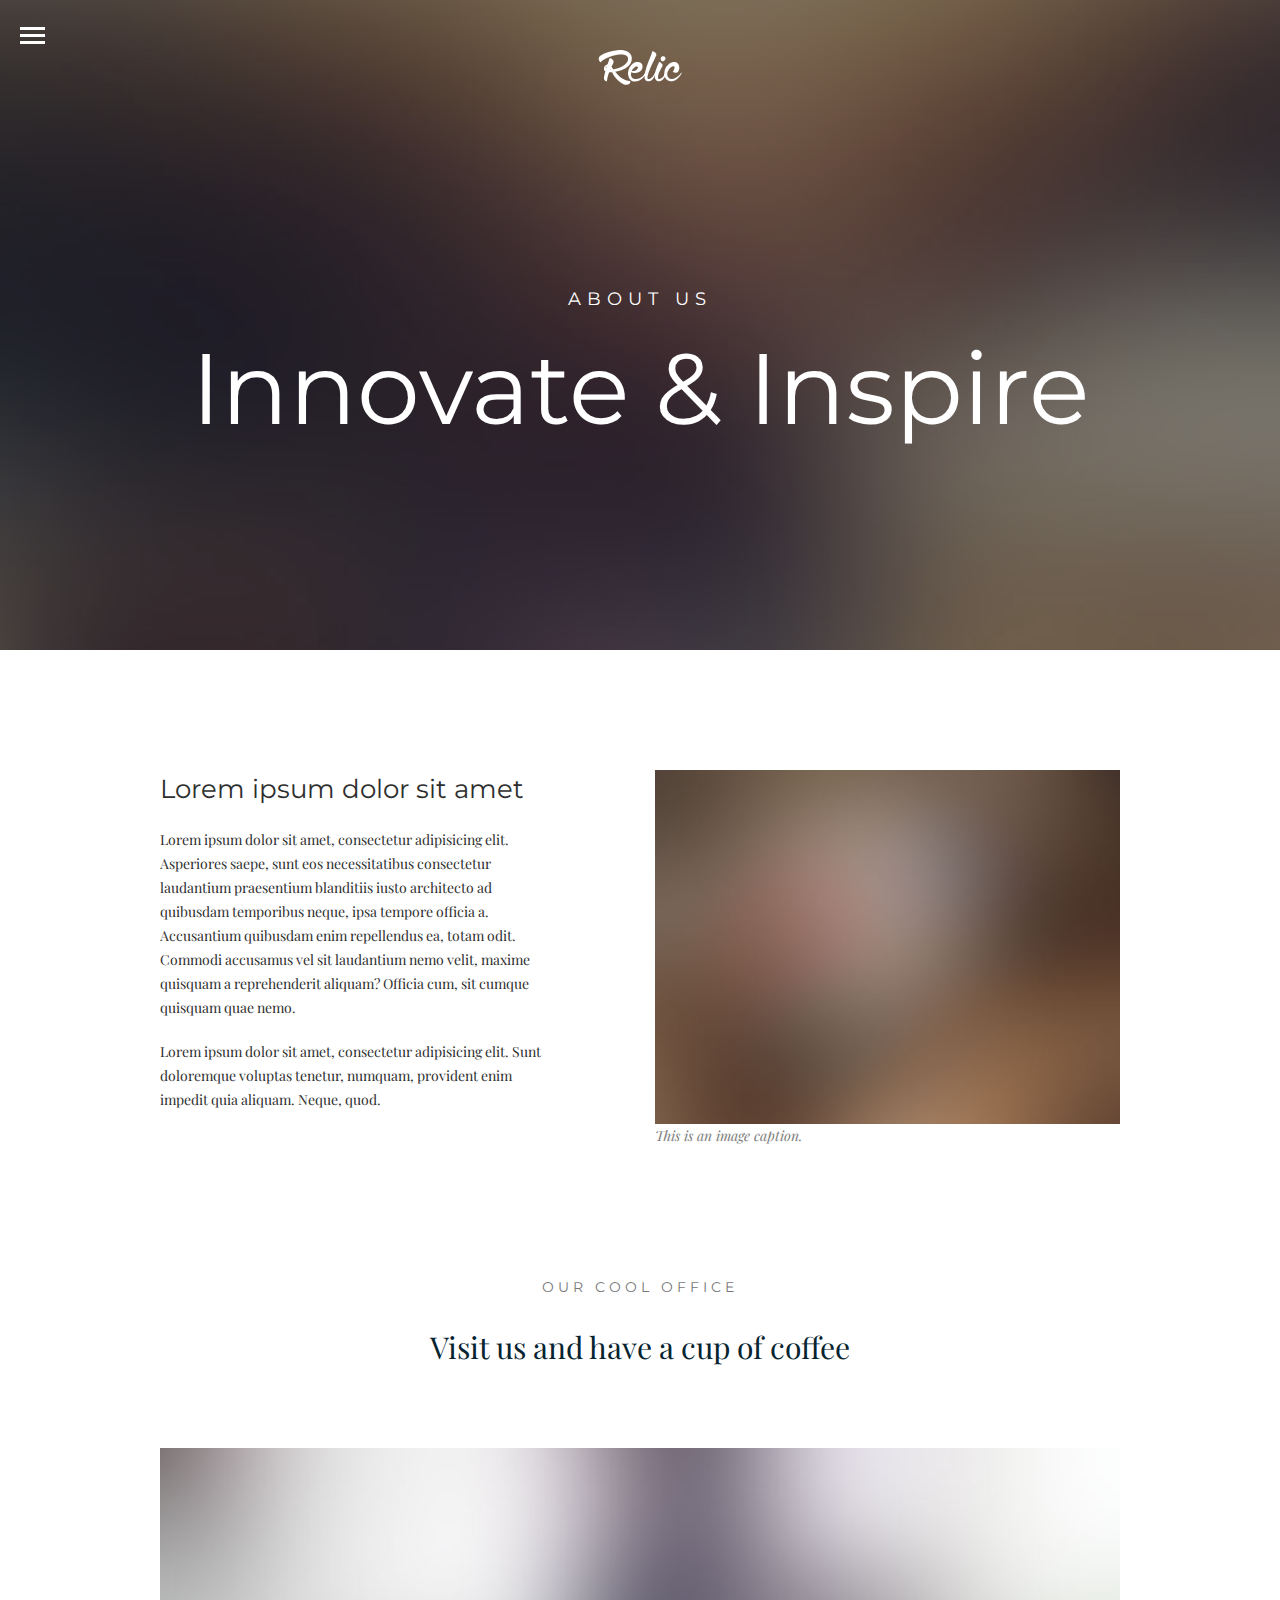
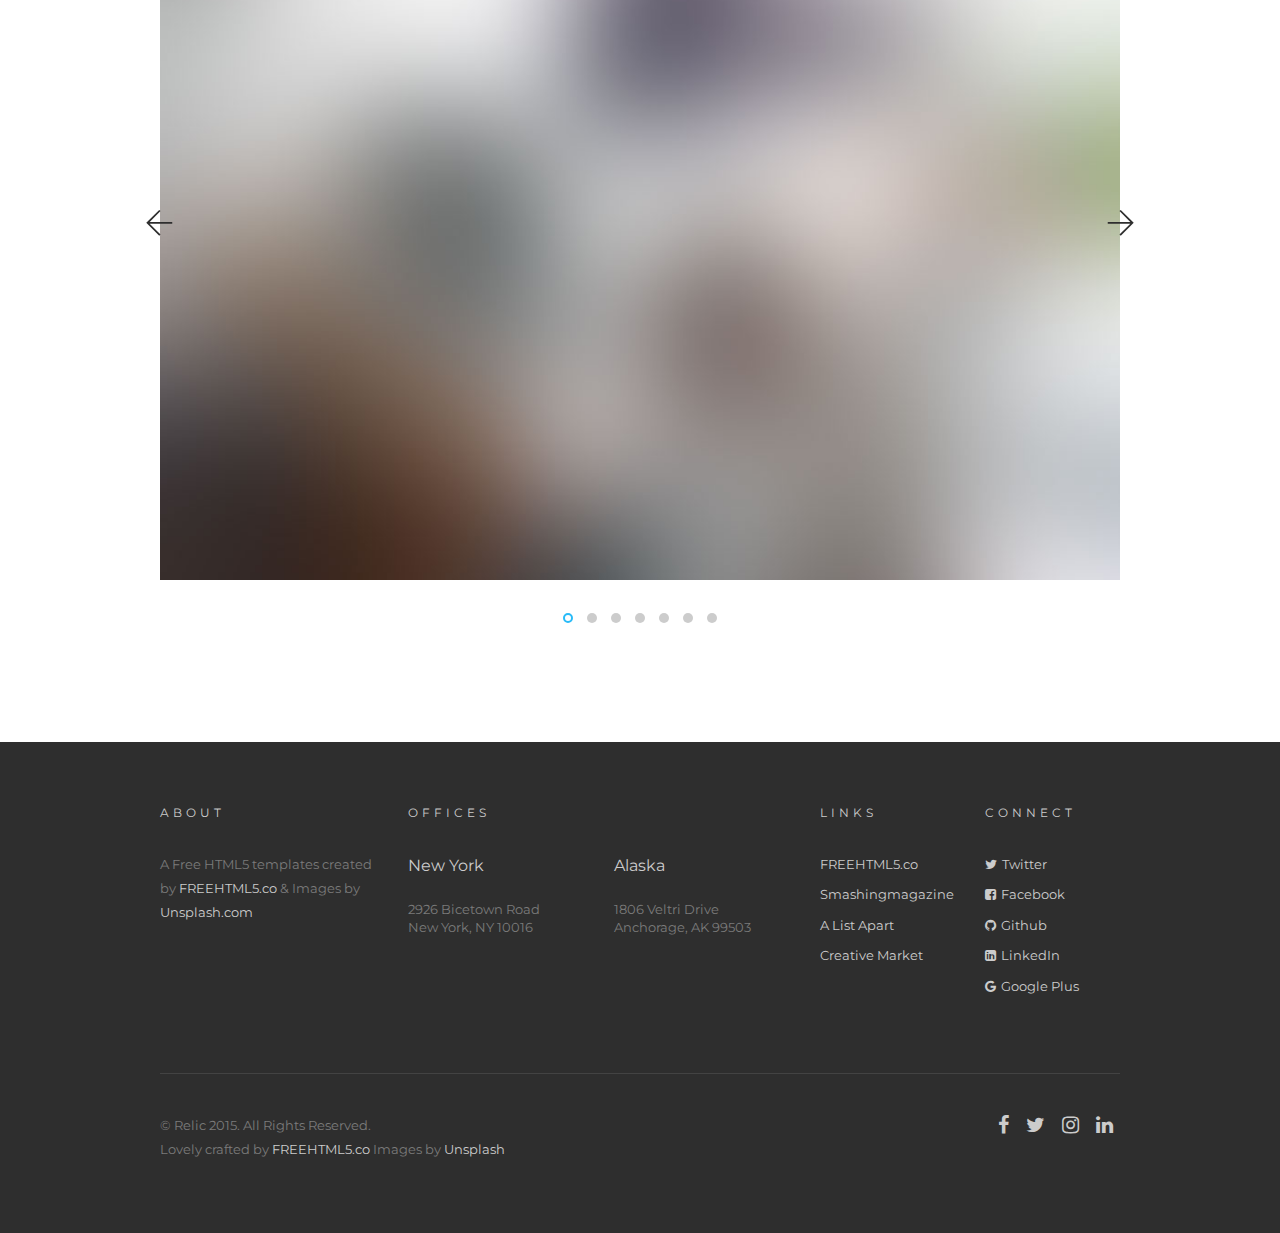
<file: about.html>
<!-- 
//////////////////////////////////////////////////////

FREE HTML5 TEMPLATE 
DESIGNED & DEVELOPED by FREEHTML5.CO

//////////////////////////////////////////////////////
 -->

<!DOCTYPE html>
<!--[if lt IE 7]>      <html class="no-js lt-ie9 lt-ie8 lt-ie7"> <![endif]-->
<!--[if IE 7]>         <html class="no-js lt-ie9 lt-ie8"> <![endif]-->
<!--[if IE 8]>         <html class="no-js lt-ie9"> <![endif]-->
<!--[if gt IE 8]><!--> <html class="no-js"> <!--<![endif]-->
	<head>
	<meta charset="utf-8">
	<meta http-equiv="X-UA-Compatible" content="IE=edge">
	<title>Relic &mdash; A free Responsive HTML5 Template by FREEHTML5.CO</title>
	<meta name="viewport" content="width=device-width, initial-scale=1">
	<meta name="description" content="Free HTML5 Template by FREEHTML5.CO" />
  	<meta name="keywords" content="free html5, free template, free bootstrap, html5, css3, mobile first, responsive" />
  	<meta name="author" content="FREEHTML5.CO" />

  	<!-- Facebook and Twitter integration -->
	<meta property="og:title" content=""/>
	<meta property="og:image" content=""/>
	<meta property="og:url" content=""/>
	<meta property="og:site_name" content=""/>
	<meta property="og:description" content=""/>
	<meta name="twitter:title" content="" />
	<meta name="twitter:image" content="" />
	<meta name="twitter:url" content="" />
	<meta name="twitter:card" content="" />

  	<!-- Place favicon.ico and apple-touch-icon.png in the root directory -->
  	<link rel="shortcut icon" href="favicon.ico">

  	<!-- Google Webfont -->
	<link href='http://fonts.googleapis.com/css?family=Playfair+Display:400,700,400italic|Montserrat:400,700' rel='stylesheet' type='text/css'>
	<!-- Themify Icons -->
	<link rel="stylesheet" href="css/themify-icons.css">
	<!-- FontAwesome Icons -->
	<link rel="stylesheet" href="https://maxcdn.bootstrapcdn.com/font-awesome/4.3.0/css/font-awesome.min.css">
	<!-- Bootstrap -->
	<link rel="stylesheet" href="css/bootstrap.css">
	<!-- Owl Carousel -->
	<link rel="stylesheet" href="css/owl.carousel.min.css">
	<link rel="stylesheet" href="css/owl.theme.default.min.css">
	<!-- Magnific Popup -->
	<link rel="stylesheet" href="css/magnific-popup.css">
	<!-- Easy Responsive Tabs -->
	<link rel="stylesheet" href="css/easy-responsive-tabs.css">
	<!-- Theme Style -->
	<link rel="stylesheet" href="css/style.css">

	
	<!-- FOR IE9 below -->
	<!--[if lt IE 9]>
	<script src="js/modernizr-2.6.2.min.js"></script>
	<script src="js/respond.min.js"></script>
	<![endif]-->

	</head>
	<body class="gototop"> 
		
		<!-- Navigation -->
		<div id="fh5co-main-nav-wrap">
			<div class="fh5co-nav-overlay"></div>
			<div class="fh5co-nav-inner">
				<ul id="fh5co-main-nav">
					<li><a href="index.html">Home</a></li>
					<li class="active"><a href="about.html">About</a></li>
					<li><a href="portfolio.html">Portfolio</a></li>
					<li><a href="services.html">Services</a></li>
					<li><a href="contact.html">Contact</a></li>
					<li><a href="elements.html">Elements</a></li>
				</ul>
				<ul class="fh5co-social">
					<li><a href="#"><i class="fa fa-facebook"></i></a></li>
					<li><a href="#"><i class="fa fa-twitter"></i></a></li>
					<li><a href="#"><i class="fa fa-instagram"></i></a></li>
					<li><a href="#"><i class="fa fa-linkedin"></i></a></li>
				</ul>
			</div>
		</div>
		<!-- Navigation -->

		<!-- Header -->
		<header id="fh5co-header" role="banner">
			<a href="#" class="js-fh5co-nav-toggle fh5co-nav-toggle fh5co-nav-white"><i></i></a>
			<div id="fh5co-logo" class="text-center"><a href="index.html"><img src="images/logo.png" alt="Image"></a></div>
		</header>
		<!-- Header -->
		
		<!-- Hero -->
		<aside role="complementary" id="fh5co-hero" style="background-image: url(images/hero_bg_2.jpg);">
			<div class="fh5co-bg-overlay"></div>
			<div class="container">
				<div class="fh5co-hero-text-wrap">
					<div class="fh5co-hero-text">
						<h2 class="fh5co-uppercase-heading-sm">About Us</h2>
						<h1>Innovate &amp; Inspire</h1>
					</div>
				</div>
			</div>
		</aside>
		<!-- Hero -->
		
		<!-- Main -->
		<main role="main">
			
			<hr class="fh5co-spacer fh5co-spacer-sm">
			<div class="container">
				
				<div class="row">
					<div class="col-md-5">
						<h2>Lorem ipsum dolor sit amet</h2>
						<p>Lorem ipsum dolor sit amet, consectetur adipisicing elit. Asperiores saepe, sunt eos necessitatibus consectetur laudantium praesentium blanditiis iusto architecto ad quibusdam temporibus neque, ipsa tempore officia a. Accusantium quibusdam enim repellendus ea, totam odit. Commodi accusamus vel sit laudantium nemo velit, maxime quisquam a reprehenderit aliquam? Officia cum, sit cumque quisquam quae nemo.</p>
						<p>Lorem ipsum dolor sit amet, consectetur adipisicing elit. Sunt doloremque voluptas tenetur, numquam, provident enim impedit quia aliquam. Neque, quod.</p>
					
					</div>
					<div class="col-md-6 col-md-push-1">
						<figure class="fh5co-with-caption">
							<img src="images/img_1.jpg" alt="Image" class="img-responsive">
							<figcaption>This is an image caption.</figcaption>
						</figure>
					</div>
				</div>
			</div>

			<hr class="fh5co-spacer fh5co-spacer-lg">
		

			<div id="js-fh5co-slider">
				<div class="container">
					<div class="fh5co-section-heading">
						<h2 class="text-muted">Our Cool Office</h2>
						<h3 class="text-center">Visit us and have a cup of coffee</h3>
					</div>

					<div class="row">
						<div class="col-md-12">
							<div class="owl-carousel owl-carousel-fullwidth">
							    <div class="item"><img src="images/img_large_1.jpg" alt="image"></div>
							    <div class="item"><img src="images/img_large_2.jpg" alt="image"></div>
							    <div class="item"><img src="images/img_large_3.jpg" alt="image"></div>
							    <div class="item"><img src="images/img_large_4.jpg" alt="image"></div>
							    <div class="item"><img src="images/img_large_5.jpg" alt="image"></div>
							    <div class="item"><img src="images/img_large_6.jpg" alt="image"></div>
							    <div class="item"><img src="images/img_large_7.jpg" alt="image"></div>
							 
							</div>
						</div>
					</div>
				</div>
			</div>

			
			<div class="fh5co-spacer fh5co-spacer-lg"></div>

		</main>
		<!-- Main -->
	
		<!-- Footer -->
		<footer role="contentinfo">
			<div class="container">
				<div class="row">
					<div class="col-md-3">
						<h2 class="fh5co-footer-title">About</h2>
						<p>A Free HTML5 templates created by <a href="http://freehtml5.co" target="_blank">FREEHTML5.co</a> &amp; Images by <a href="http://unsplash.com" target="_blank">Unsplash.com</a></p>
					</div>
					<div class="col-md-5">
						<h2 class="fh5co-footer-title">Offices</h2>
						<div class="row">
							<div class="col-md-6">
								<h3 class="h4">New York</h3>
								<address>2926 Bicetown Road <br> New York, NY 10016</address>
							</div>
							<div class="col-md-6">
								<h3 class="h4">Alaska</h3>
								<address>1806 Veltri Drive <br> Anchorage, AK 99503</address>
							</div>
						</div>
					</div>
					<div class="col-md-2">
						<h2 class="fh5co-footer-title">Links</h2>
						<ul class="fh5co-footer-links">
							<li><a href="#">FREEHTML5.co</a></li>
							<li><a href="#">Smashingmagazine</a></li>
							<li><a href="#">A List Apart</a></li>
							<li><a href="#">Creative Market</a></li>
						</ul>
					</div>
					<div class="col-md-2">
						<h2 class="fh5co-footer-title">Connect</h2>
						<ul class="fh5co-footer-links">
							<li><a href="#" class="fh5co-link"><i class="fa fa-twitter"></i>Twitter</a></li>
							<li><a href="#" class="fh5co-link"><i class="fa fa-facebook-square"></i>Facebook</a></li>
							<li><a href="#" class="fh5co-link"><i class="fa fa-github"></i>Github</a></li>
							<li><a href="#" class="fh5co-link"><i class="fa fa-linkedin-square"></i>LinkedIn</a></li>
							<li><a href="#" class="fh5co-link"><i class="fa fa-google"></i>Google Plus</a></li>
						</ul>
					</div>
				</div>

				<div class="row">
					<div class="col-md-12">
						<div class="fh5co-copyright">
							<p class="pull-left">&copy;	Relic 2015. All Rights Reserved. <br> Lovely crafted by <a href="http://freehtml5.co" target="_blank">FREEHTML5.co</a> Images by <a href="http://unsplash.com/">Unsplash</a> </p> 
							<ul class="pull-right fh5co-footer-social">
								<li><a href="#"><i class="fa fa-facebook"></i></a></li>
								<li><a href="#"><i class="fa fa-twitter"></i></a></li>
								<li><a href="#"><i class="fa fa-instagram"></i></a></li>
								<li><a href="#"><i class="fa fa-linkedin"></i></a></li>
							</ul>
						</div>
					</div>
				</div>
				
			</div>
		</footer>
		<!-- Footer -->

		<!-- Go To Top -->
		<a href="#" class="fh5co-gotop"><i class="ti-angle-up"></i></a>


		
			
		<!-- jQuery -->
		<script src="js/jquery-1.10.2.min.js"></script>
		<!-- jQuery Easing -->
		<script src="js/jquery.easing.1.3.js"></script>
		<!-- Bootstrap -->
		<script src="js/bootstrap.js"></script>
		<!-- Owl carousel -->
		<script src="js/owl.carousel.min.js"></script>
		<!-- Magnific Popup -->
		<script src="js/jquery.magnific-popup.min.js"></script>
		<!-- Easy Responsive Tabs -->
		<script src="js/easyResponsiveTabs.js"></script>
		<!-- FastClick for Mobile/Tablets -->
		<script src="js/fastclick.js"></script>
		<!-- Velocity -->
		<script src="js/velocity.min.js"></script>
		<!-- Main JS -->
		<script src="js/main.js"></script>

	</body>
</html>
</file>
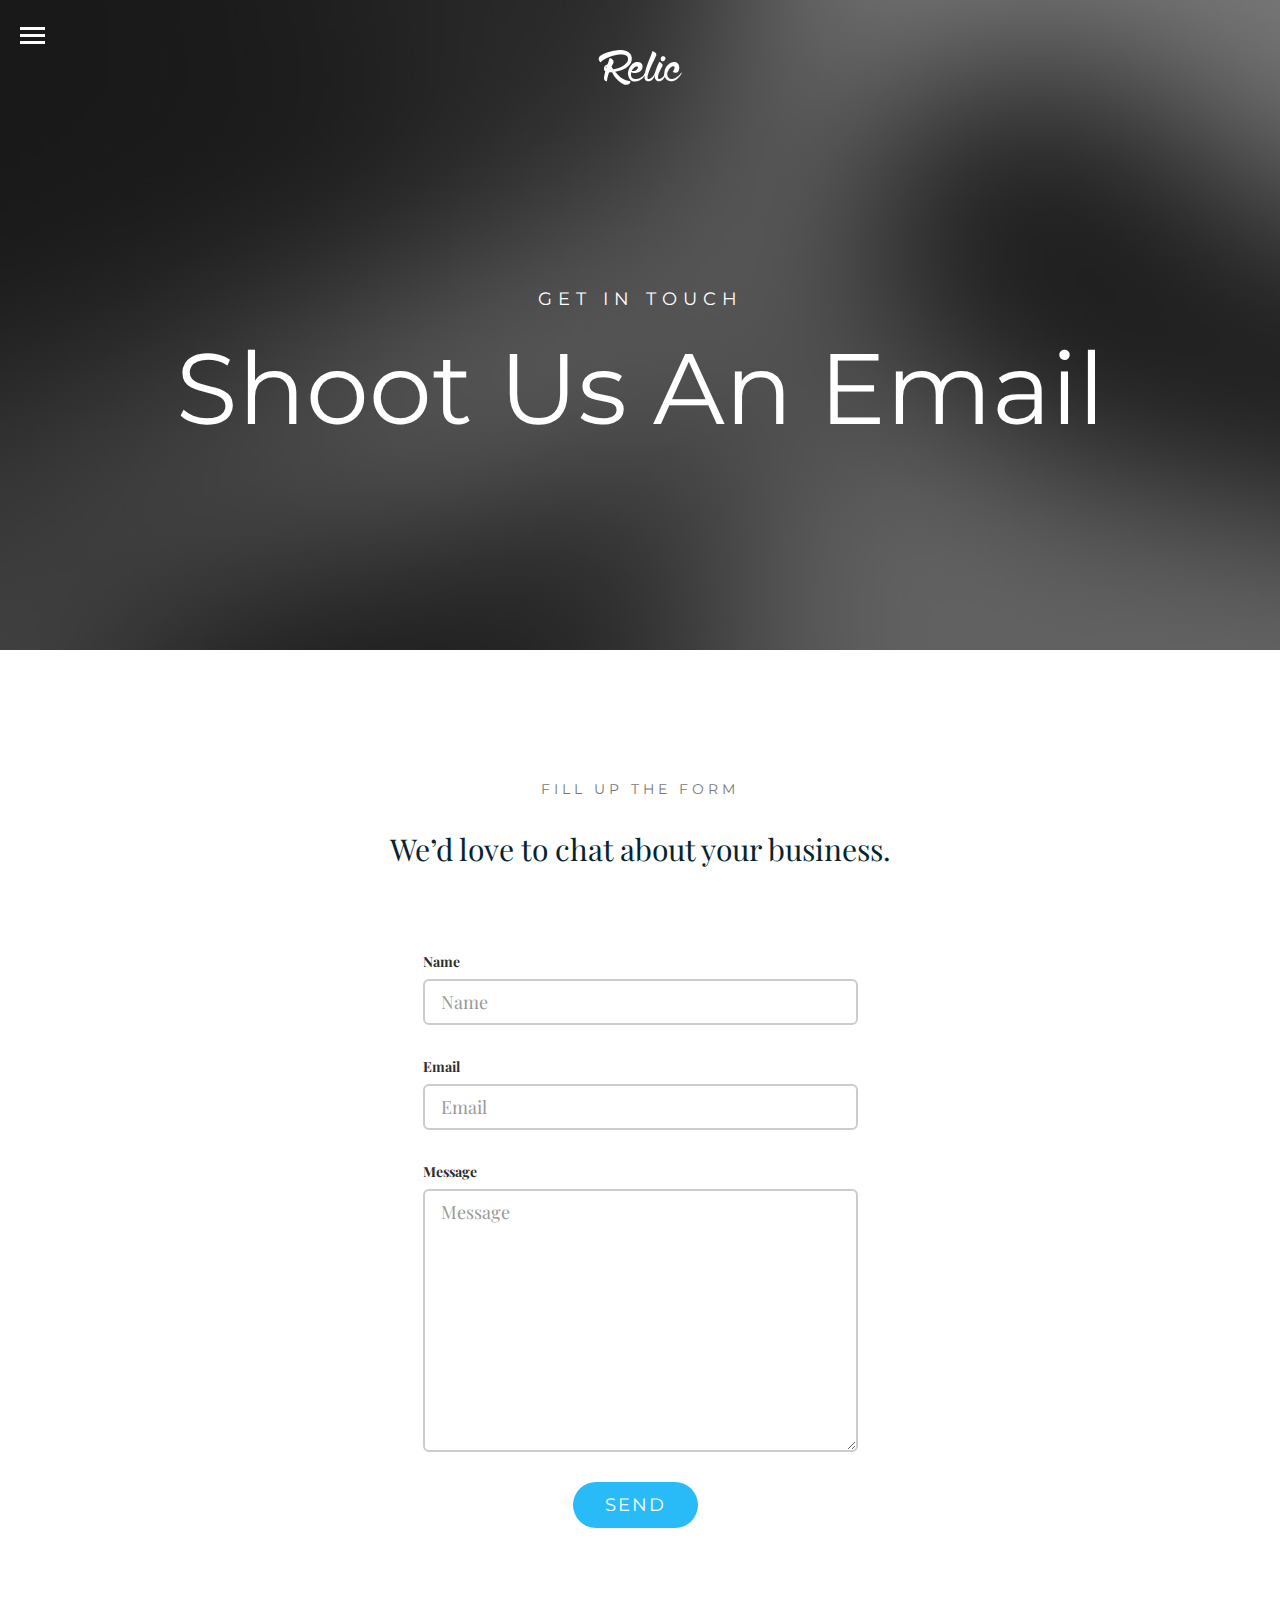
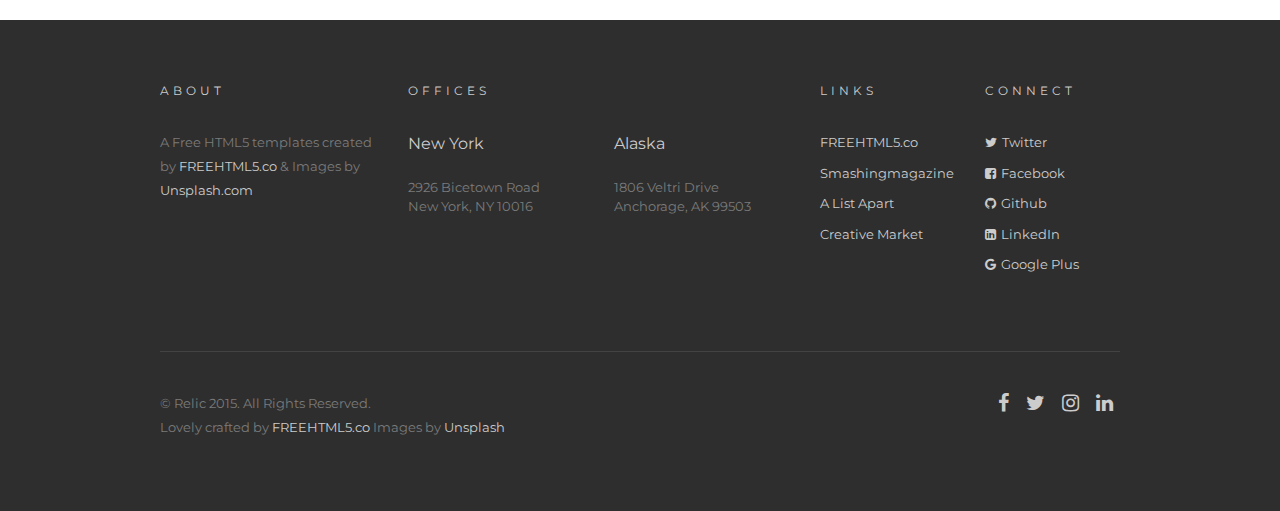
<file: contact.html>
<!-- 
//////////////////////////////////////////////////////

FREE HTML5 TEMPLATE 
DESIGNED & DEVELOPED by FREEHTML5.CO

//////////////////////////////////////////////////////
 -->

<!DOCTYPE html>
<!--[if lt IE 7]>      <html class="no-js lt-ie9 lt-ie8 lt-ie7"> <![endif]-->
<!--[if IE 7]>         <html class="no-js lt-ie9 lt-ie8"> <![endif]-->
<!--[if IE 8]>         <html class="no-js lt-ie9"> <![endif]-->
<!--[if gt IE 8]><!--> <html class="no-js"> <!--<![endif]-->
	<head>
	<meta charset="utf-8">
	<meta http-equiv="X-UA-Compatible" content="IE=edge">
	<title>RailBee &mdash; Sistema Telemétrico para Monitoramento estratégicos de Trens Urbanos.</title>
	<meta name="viewport" content="width=device-width, initial-scale=1">
	<meta name="description" content="Site do grupo de pesquisa Railbee" />
  	<meta name="keywords" content="RailBee, IFPE, telemetria, Metrô, Pesquisa, grupo de pesquisa" />
  	<meta name="author" content="Railbee" />

  	<!-- Facebook and Twitter integration -->
	<meta property="og:title" content=""/>
	<meta property="og:image" content=""/>
	<meta property="og:url" content=""/>
	<meta property="og:site_name" content=""/>
	<meta property="og:description" content=""/>
	<meta name="twitter:title" content="" />
	<meta name="twitter:image" content="" />
	<meta name="twitter:url" content="" />
	<meta name="twitter:card" content="" />

  	<!-- Place favicon.ico and apple-touch-icon.png in the root directory -->
  	<link rel="shortcut icon" href="favicon.ico">

  	<!-- Google Webfont -->
	<link href='http://fonts.googleapis.com/css?family=Playfair+Display:400,700,400italic|Montserrat:400,700' rel='stylesheet' type='text/css'>
	<!-- Themify Icons -->
	<link rel="stylesheet" href="css/themify-icons.css">
	<!-- FontAwesome Icons -->
	<link rel="stylesheet" href="https://maxcdn.bootstrapcdn.com/font-awesome/4.3.0/css/font-awesome.min.css">
	<!-- Bootstrap -->
	<link rel="stylesheet" href="css/bootstrap.css">
	<!-- Owl Carousel -->
	<link rel="stylesheet" href="css/owl.carousel.min.css">
	<link rel="stylesheet" href="css/owl.theme.default.min.css">
	<!-- Magnific Popup -->
	<link rel="stylesheet" href="css/magnific-popup.css">
	<!-- Easy Responsive Tabs -->
	<link rel="stylesheet" href="css/easy-responsive-tabs.css">
	<!-- Theme Style -->
	<link rel="stylesheet" href="css/style.css">

	
	<!-- FOR IE9 below -->
	<!--[if lt IE 9]>
	<script src="js/modernizr-2.6.2.min.js"></script>
	<script src="js/respond.min.js"></script>
	<![endif]-->

	</head>
	<body class="gototop">
		
		<!-- Navigation -->
		<div id="fh5co-main-nav-wrap">
			<div class="fh5co-nav-overlay"></div>
			<div class="fh5co-nav-inner">
				<ul id="fh5co-main-nav">
					<li><a href="index.html">Home</a></li>
					<li><a href="about.html">About</a></li>
					<li><a href="portfolio.html">Portfolio</a></li>
					<li><a href="services.html">Services</a></li>
					<li class="active"><a href="contact.html">Contact</a></li>
					<li><a href="elements.html">Elements</a></li>
				</ul>
				<ul class="fh5co-social">
					<li><a href="#"><i class="fa fa-facebook"></i></a></li>
					<li><a href="#"><i class="fa fa-twitter"></i></a></li>
					<li><a href="#"><i class="fa fa-instagram"></i></a></li>
					<li><a href="#"><i class="fa fa-linkedin"></i></a></li>
				</ul>
			</div>
		</div>
		<!-- Navigation -->

		<!-- Header -->
		<header id="fh5co-header" role="banner">
			<a href="#" class="js-fh5co-nav-toggle fh5co-nav-toggle fh5co-nav-white"><i></i></a>
			<div id="fh5co-logo" class="text-center"><a href="index.html"><img src="images/logo.png" alt="Image"></a></div>
		</header>
		<!-- Header -->
		
		<!-- Hero -->
		<aside role="complementary" id="fh5co-hero" style="background-image: url(images/hero_bg_3.jpg);">
			<div class="fh5co-bg-overlay"></div>
			<div class="container">
				<div class="fh5co-hero-text-wrap">
					<div class="fh5co-hero-text">
						<h2 class="fh5co-uppercase-heading-sm">Get in touch</h2>
						<h1>Shoot Us An Email</h1>
					</div>
				</div>
			</div>
		</aside>
		<!-- Hero -->
		
		<!-- Main -->
		<main role="main">
			
			
			<div class="container" id="fh5co-contact">
				<div class="fh5co-spacer fh5co-spacer-sm"></div>
				
				<div class="col-md-12">
					<div class="fh5co-section-heading">
						<h2 class="text-muted">Fill up the form</h2>
						<h3 class="text-center">We’d love to chat about your business.</h3>
					</div>
					<form action="#">
						<div class="col-md-6 col-md-offset-3">
							<div class="form-group">
								<label for="name">Name</label>
								<input type="text" id="name" class="form-control input-lg" placeholder="Name">
							</div>
							<div class="form-group">
								<label for="email">Email</label>
								<input type="text" id="email" class="form-control input-lg" placeholder="Email">
							</div>
							<div class="form-group">
								<label for="message">Message</label>
								<textarea name="message" id="message" cols="30" rows="10" class="form-control input-lg" placeholder="Message"></textarea>
							</div>
							<div class="form-group text-center">
								<input type="submit" value="Send" class="btn btn-primary btn-lg">
							</div>
						</div>
					</form>
				</div>
				
			</div>

			
		

		</main>
		<!-- Main -->
	
		<!-- Footer -->
		<footer role="contentinfo">
			<div class="container">
				<div class="row">
					<div class="col-md-3">
						<h2 class="fh5co-footer-title">About</h2>
						<p>A Free HTML5 templates created by <a href="http://freehtml5.co" target="_blank">FREEHTML5.co</a> &amp; Images by <a href="http://unsplash.com" target="_blank">Unsplash.com</a></p>
					</div>
					<div class="col-md-5">
						<h2 class="fh5co-footer-title">Offices</h2>
						<div class="row">
							<div class="col-md-6">
								<h3 class="h4">New York</h3>
								<address>2926 Bicetown Road <br> New York, NY 10016</address>
							</div>
							<div class="col-md-6">
								<h3 class="h4">Alaska</h3>
								<address>1806 Veltri Drive <br> Anchorage, AK 99503</address>
							</div>
						</div>
					</div>
					<div class="col-md-2">
						<h2 class="fh5co-footer-title">Links</h2>
						<ul class="fh5co-footer-links">
							<li><a href="#">FREEHTML5.co</a></li>
							<li><a href="#">Smashingmagazine</a></li>
							<li><a href="#">A List Apart</a></li>
							<li><a href="#">Creative Market</a></li>
						</ul>
					</div>
					<div class="col-md-2">
						<h2 class="fh5co-footer-title">Connect</h2>
						<ul class="fh5co-footer-links">
							<li><a href="#" class="fh5co-link"><i class="fa fa-twitter"></i>Twitter</a></li>
							<li><a href="#" class="fh5co-link"><i class="fa fa-facebook-square"></i>Facebook</a></li>
							<li><a href="#" class="fh5co-link"><i class="fa fa-github"></i>Github</a></li>
							<li><a href="#" class="fh5co-link"><i class="fa fa-linkedin-square"></i>LinkedIn</a></li>
							<li><a href="#" class="fh5co-link"><i class="fa fa-google"></i>Google Plus</a></li>
						</ul>
					</div>
				</div>

				<div class="row">
					<div class="col-md-12">
						<div class="fh5co-copyright">
							<p class="pull-left">&copy;	Relic 2015. All Rights Reserved. <br> Lovely crafted by <a href="http://freehtml5.co" target="_blank">FREEHTML5.co</a> Images by <a href="http://unsplash.com/">Unsplash</a> </p> 
							<ul class="pull-right fh5co-footer-social">
								<li><a href="#"><i class="fa fa-facebook"></i></a></li>
								<li><a href="#"><i class="fa fa-twitter"></i></a></li>
								<li><a href="#"><i class="fa fa-instagram"></i></a></li>
								<li><a href="#"><i class="fa fa-linkedin"></i></a></li>
							</ul>
						</div>
					</div>
				</div>
				
			</div>
		</footer>
		<!-- Footer -->

		<!-- Go To Top -->
		<a href="#" class="fh5co-gotop"><i class="ti-angle-up"></i></a>
		
			
		<!-- jQuery -->
		<script src="js/jquery-1.10.2.min.js"></script>
		<!-- jQuery Easing -->
		<script src="js/jquery.easing.1.3.js"></script>
		<!-- Bootstrap -->
		<script src="js/bootstrap.js"></script>
		<!-- Owl carousel -->
		<script src="js/owl.carousel.min.js"></script>
		<!-- Magnific Popup -->
		<script src="js/jquery.magnific-popup.min.js"></script>
		<!-- Easy Responsive Tabs -->
		<script src="js/easyResponsiveTabs.js"></script>
		<!-- FastClick for Mobile/Tablets -->
		<script src="js/fastclick.js"></script>
		<!-- Velocity -->
		<script src="js/velocity.min.js"></script>
		<!-- Main JS -->
		<script src="js/main.js"></script>

	</body>
</html>
</file>
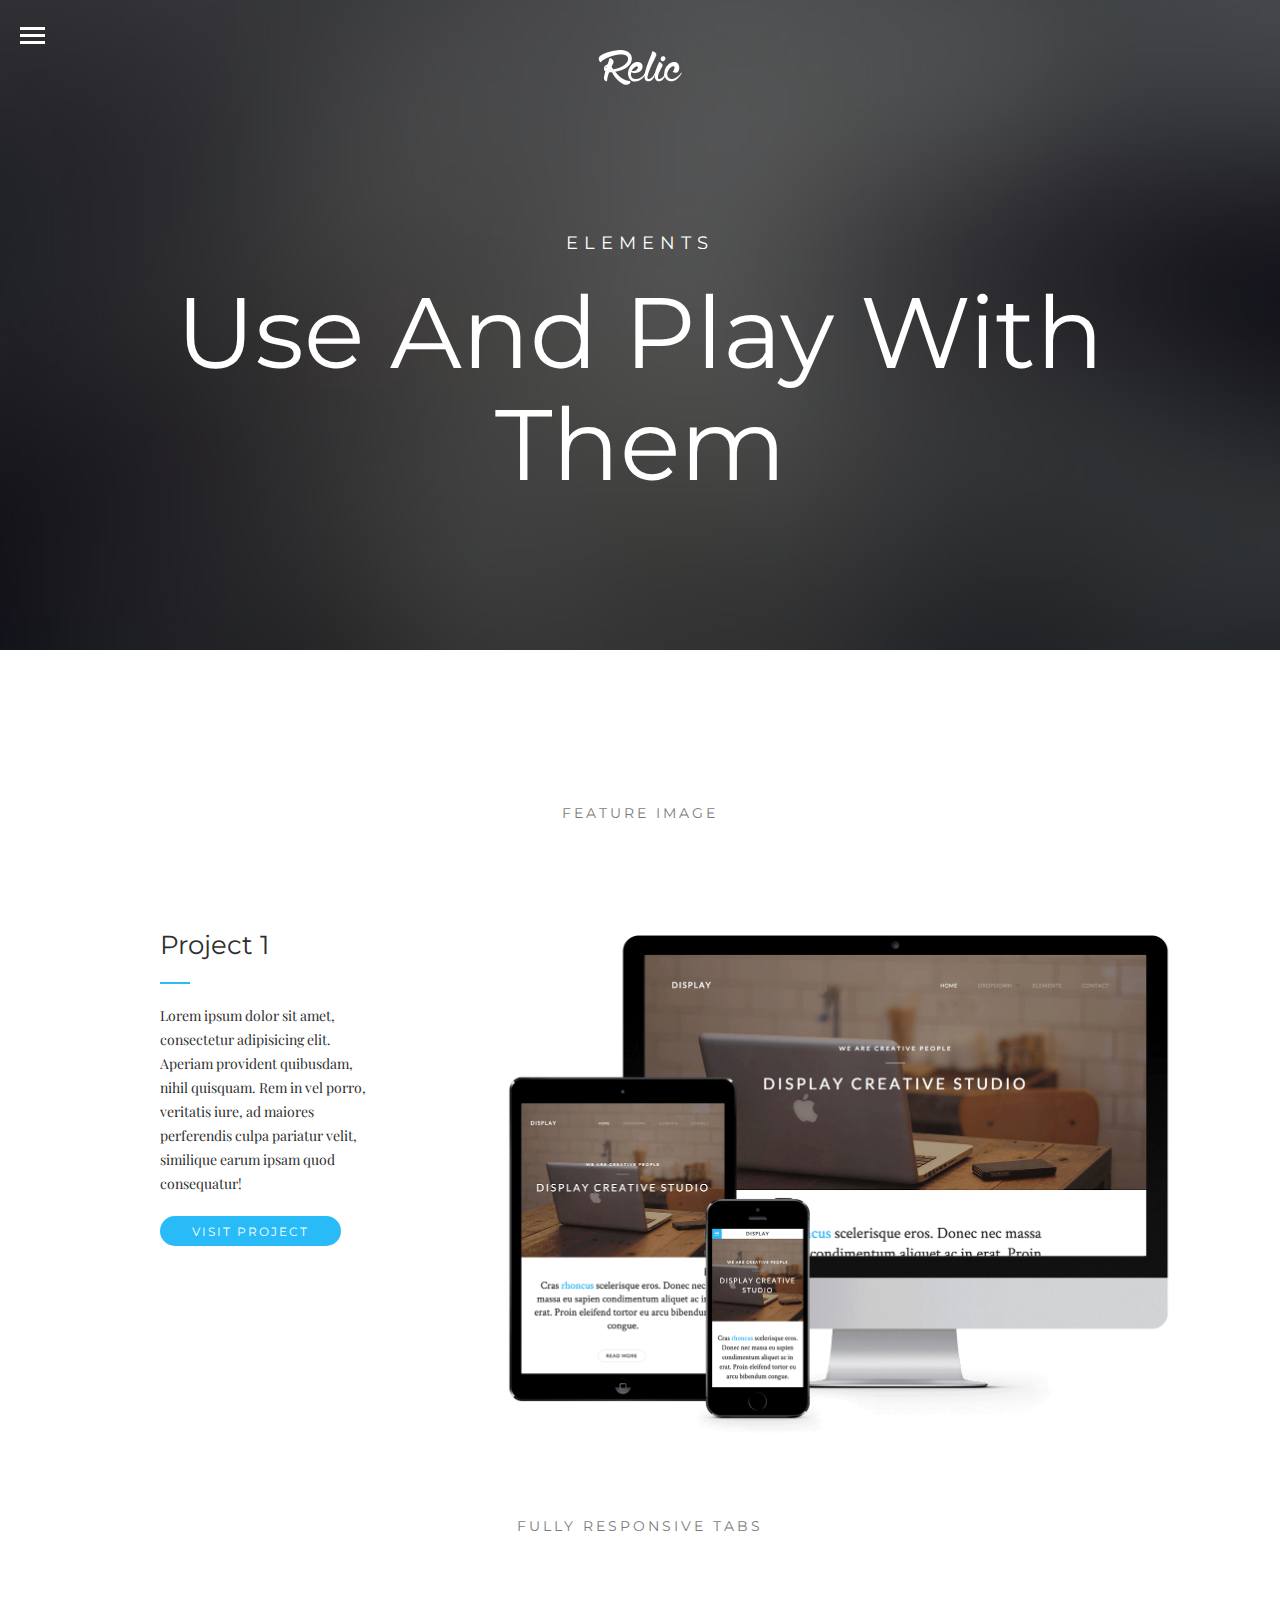
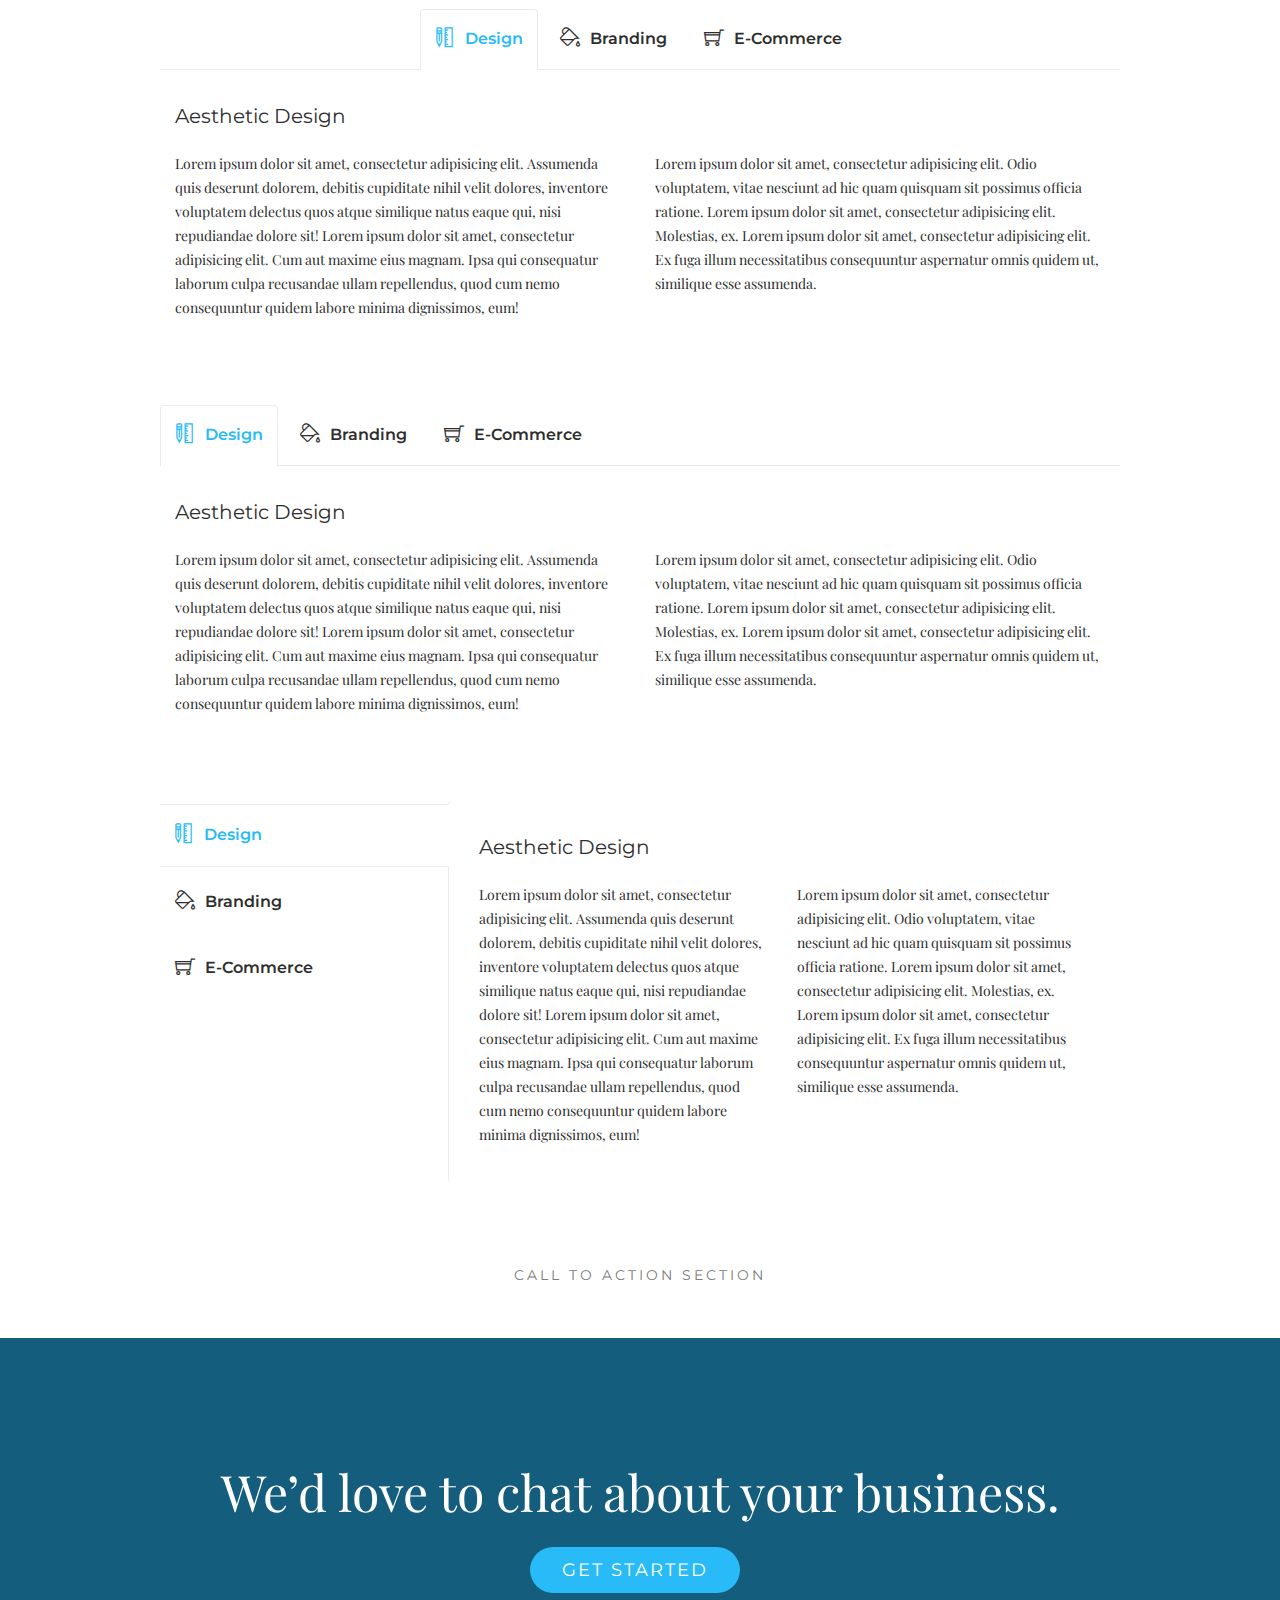
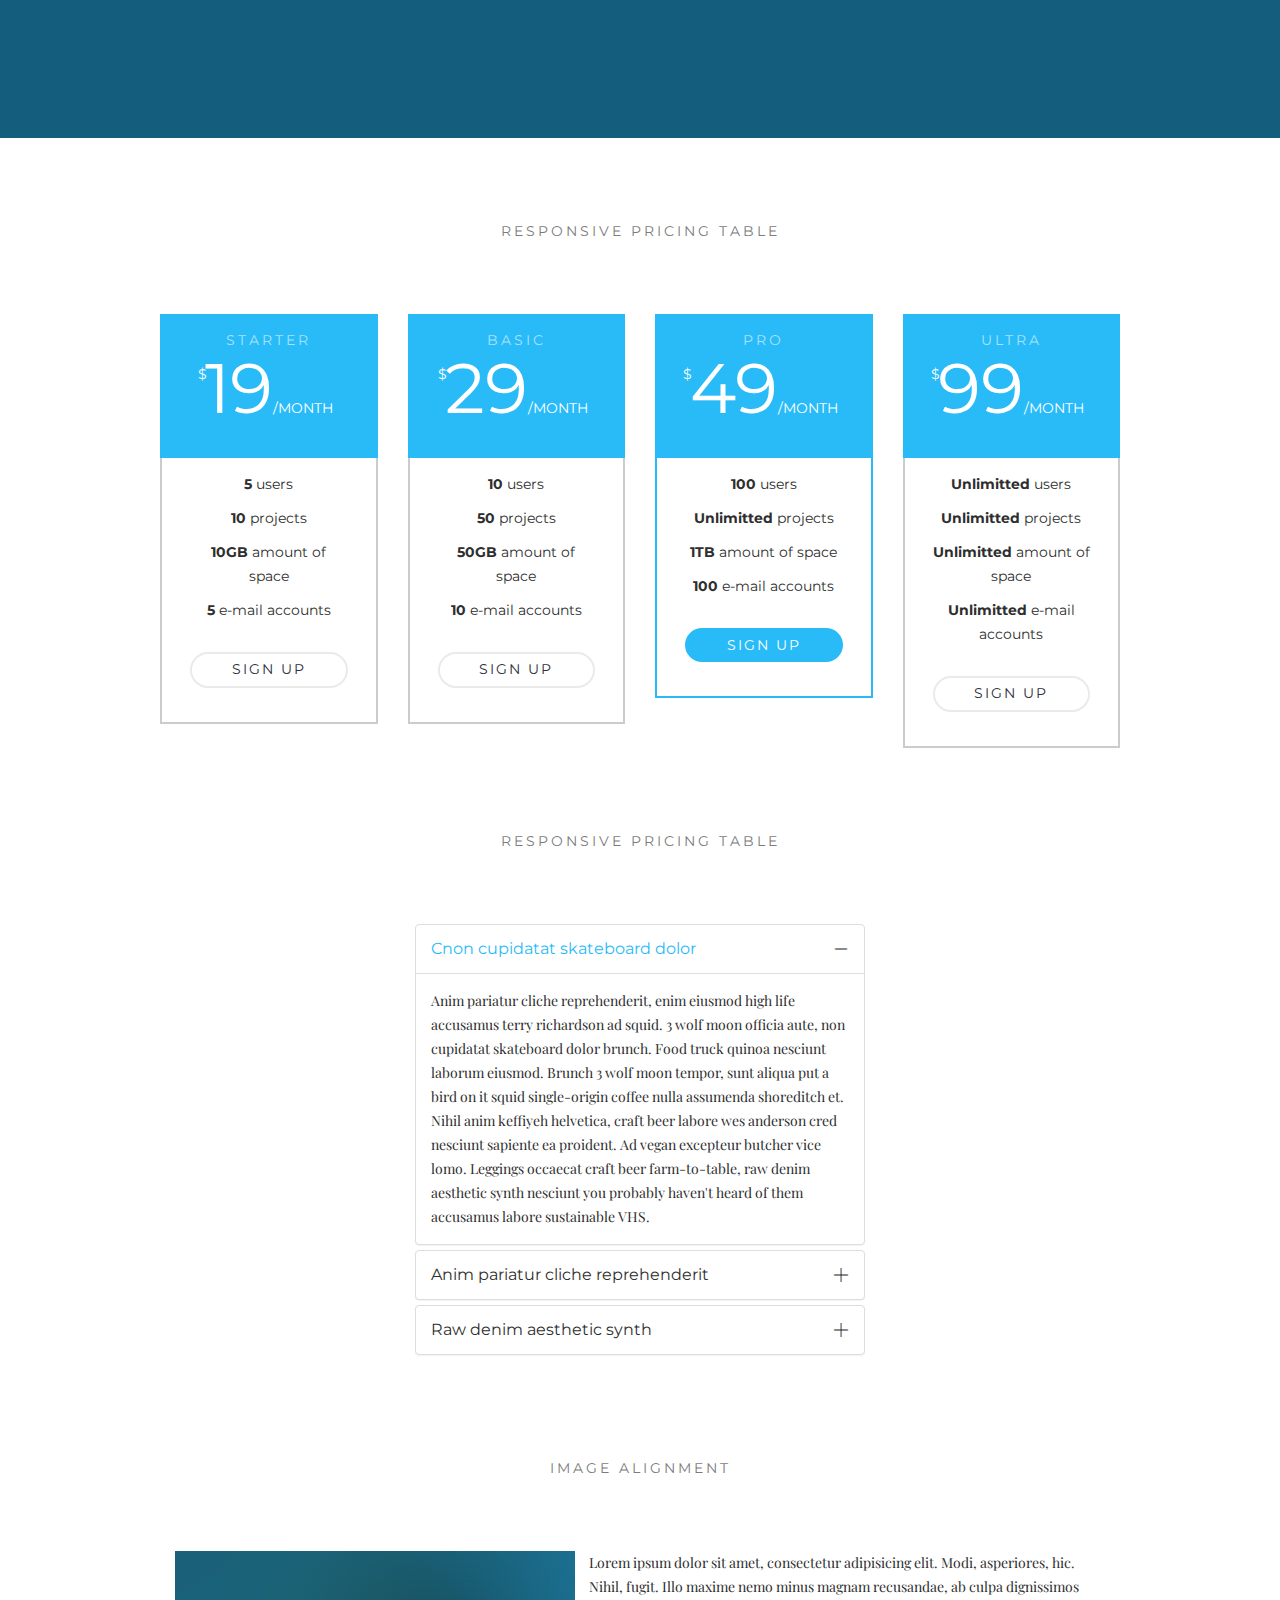
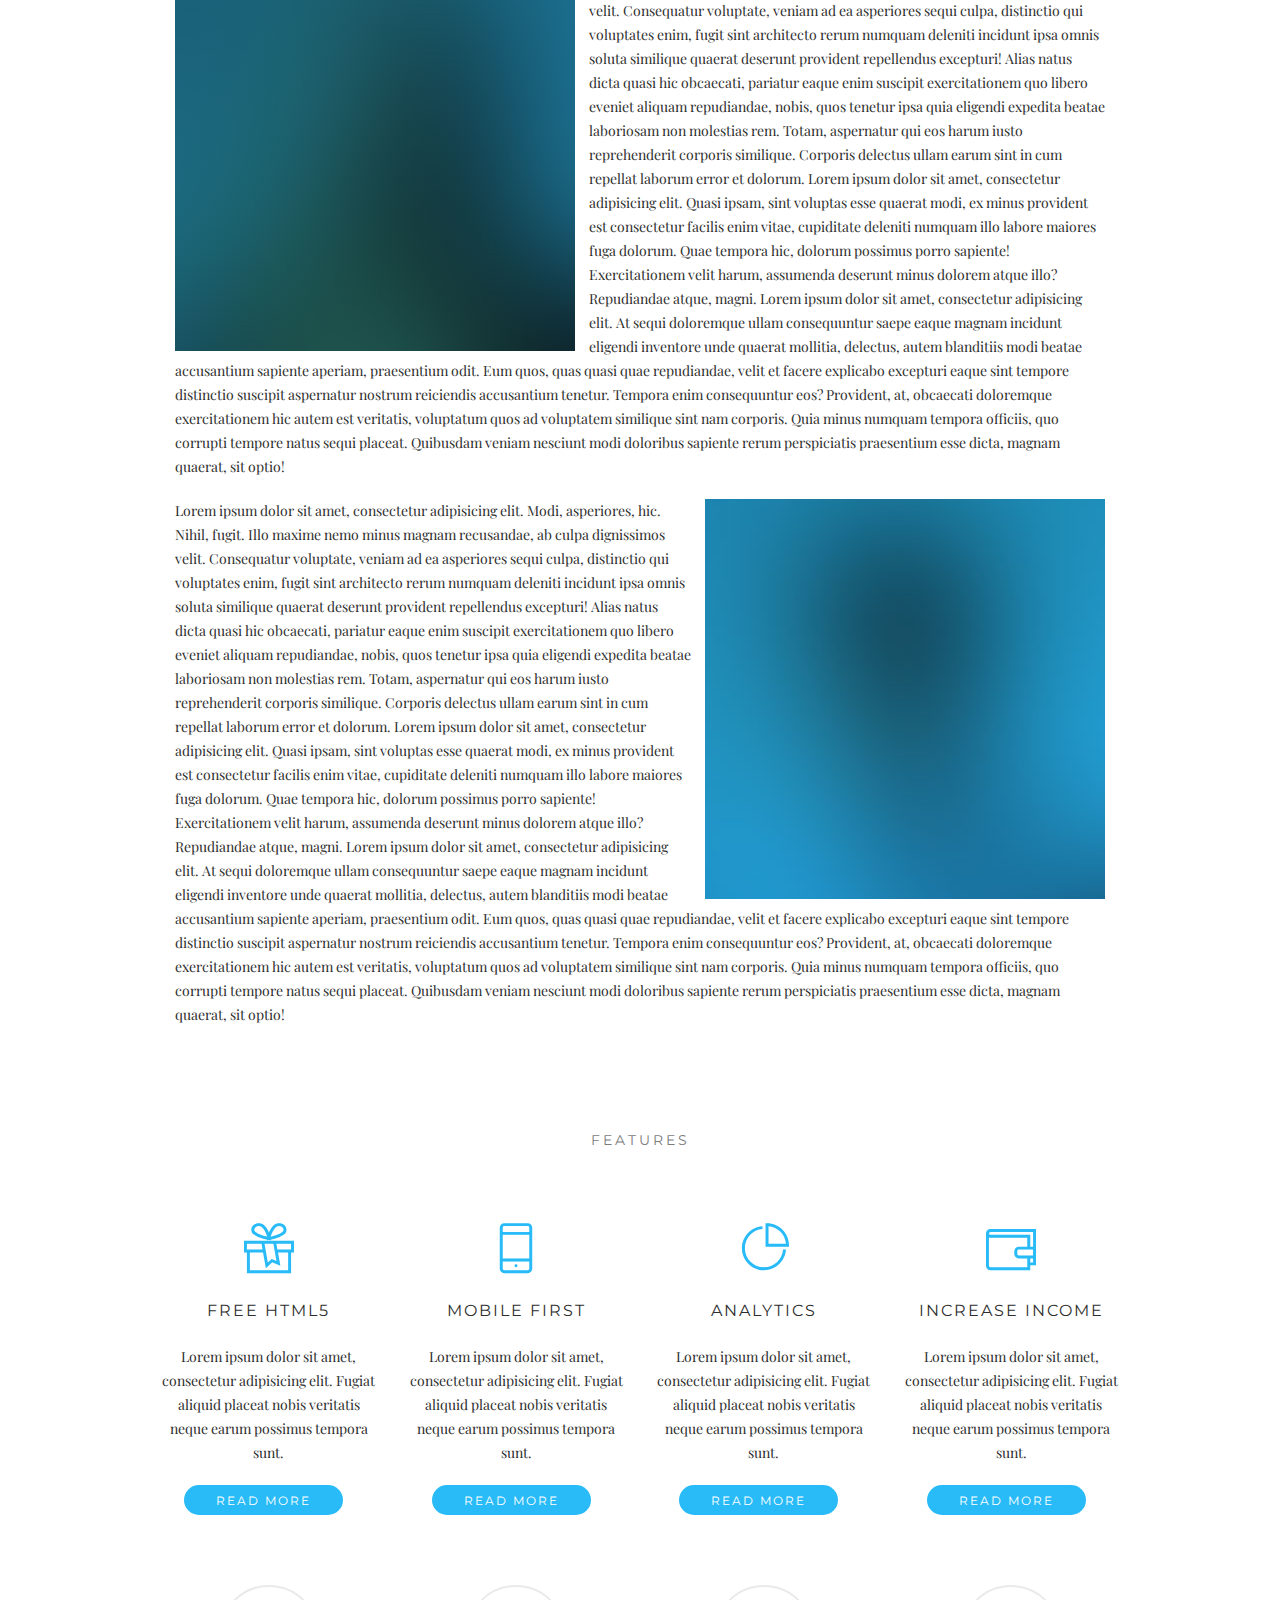
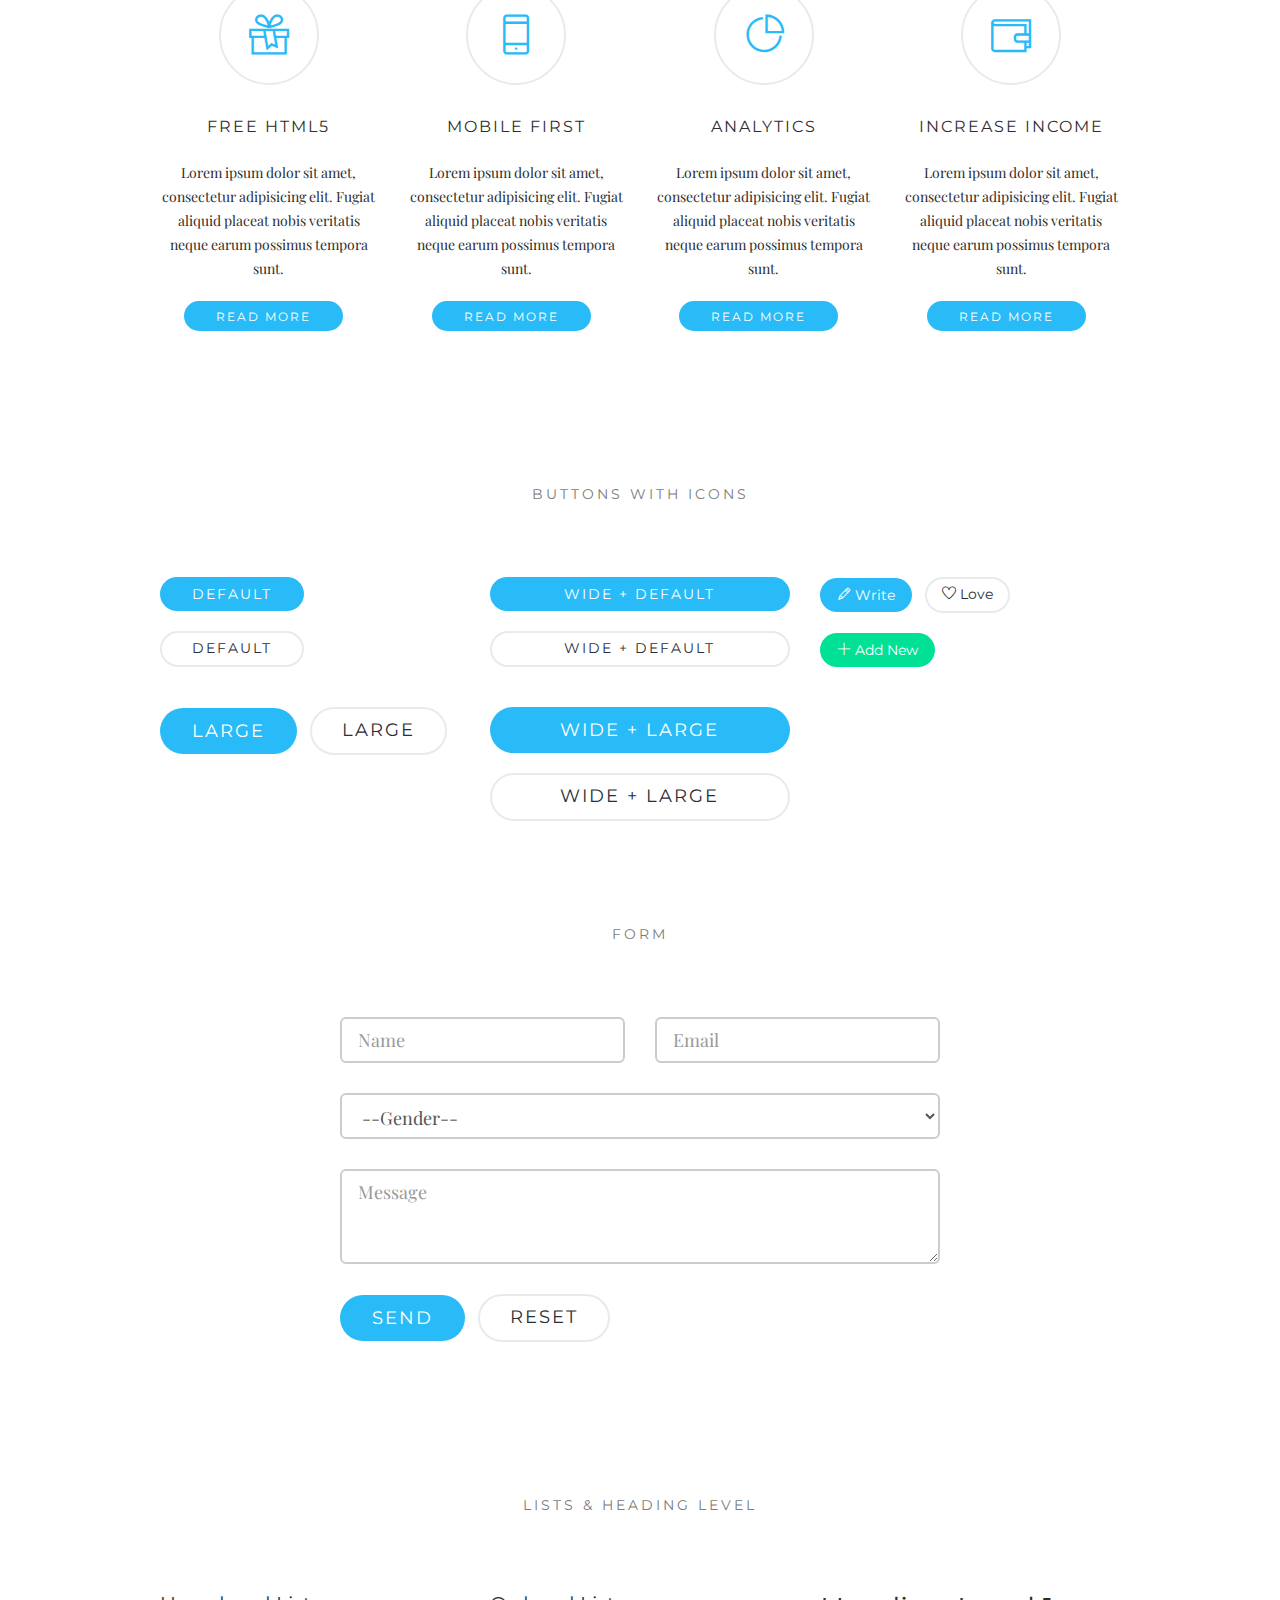
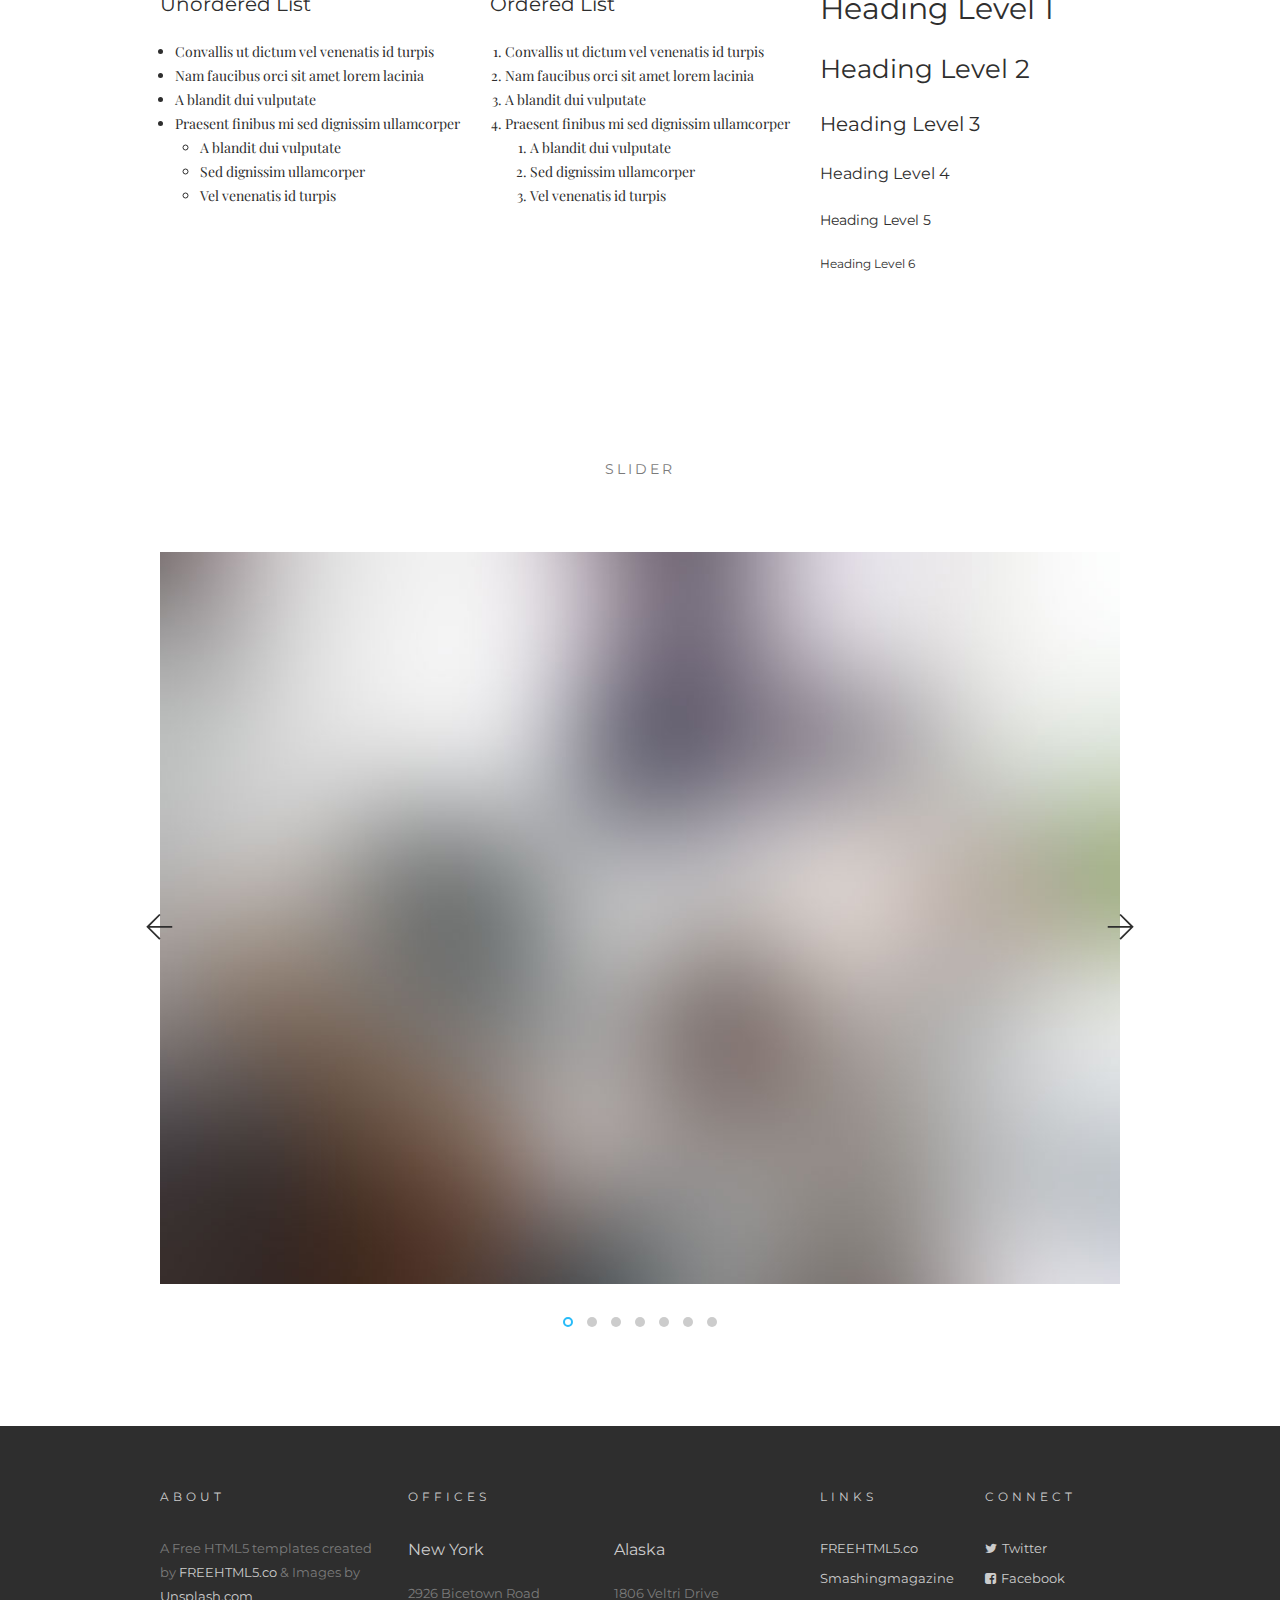
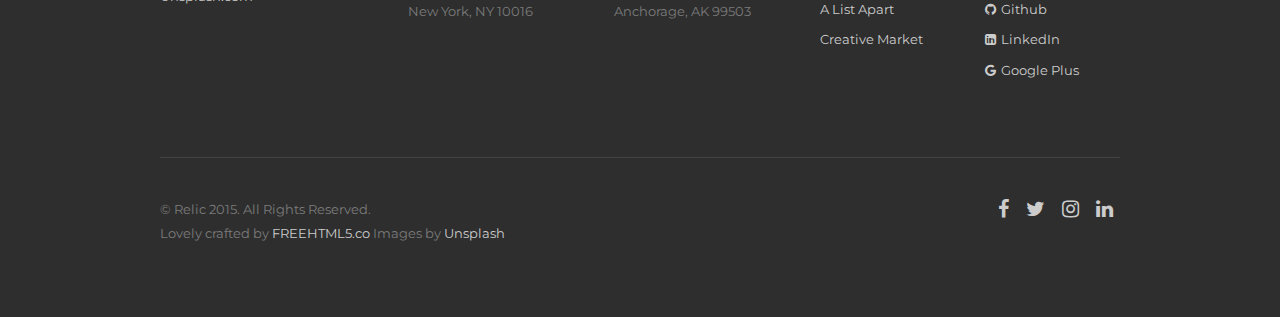
<file: elements.html>
<!-- 
//////////////////////////////////////////////////////

FREE HTML5 TEMPLATE 
DESIGNED & DEVELOPED by FREEHTML5.CO

//////////////////////////////////////////////////////
 -->

<!DOCTYPE html>
<!--[if lt IE 7]>      <html class="no-js lt-ie9 lt-ie8 lt-ie7"> <![endif]-->
<!--[if IE 7]>         <html class="no-js lt-ie9 lt-ie8"> <![endif]-->
<!--[if IE 8]>         <html class="no-js lt-ie9"> <![endif]-->
<!--[if gt IE 8]><!--> <html class="no-js"> <!--<![endif]-->
	<head>
	<meta charset="utf-8">
	<meta http-equiv="X-UA-Compatible" content="IE=edge">
	<title>RailBee &mdash; Sistema Telemétrico para Monitoramento estratégicos de Trens Urbanos.</title>
	<meta name="viewport" content="width=device-width, initial-scale=1">
	<meta name="description" content="Site do grupo de pesquisa Railbee" />
  	<meta name="keywords" content="RailBee, IFPE, telemetria, Metrô, Pesquisa, grupo de pesquisa" />
  	<meta name="author" content="Railbee" />

  	<!-- Facebook and Twitter integration -->
	<meta property="og:title" content=""/>
	<meta property="og:image" content=""/>
	<meta property="og:url" content=""/>
	<meta property="og:site_name" content=""/>
	<meta property="og:description" content=""/>
	<meta name="twitter:title" content="" />
	<meta name="twitter:image" content="" />
	<meta name="twitter:url" content="" />
	<meta name="twitter:card" content="" />

  	<!-- Place favicon.ico and apple-touch-icon.png in the root directory -->
  	<link rel="shortcut icon" href="favicon.ico">

  	<!-- Google Webfont -->
	<link href='http://fonts.googleapis.com/css?family=Playfair+Display:400,700,400italic|Montserrat:400,700' rel='stylesheet' type='text/css'>
	<!-- Themify Icons -->
	<link rel="stylesheet" href="css/themify-icons.css">
	<!-- FontAwesome Icons -->
	<link rel="stylesheet" href="https://maxcdn.bootstrapcdn.com/font-awesome/4.3.0/css/font-awesome.min.css">
	<!-- Bootstrap -->
	<link rel="stylesheet" href="css/bootstrap.css">
	<!-- Owl Carousel -->
	<link rel="stylesheet" href="css/owl.carousel.min.css">
	<link rel="stylesheet" href="css/owl.theme.default.min.css">
	<!-- Magnific Popup -->
	<link rel="stylesheet" href="css/magnific-popup.css">
	<!-- Easy Responsive Tabs -->
	<link rel="stylesheet" href="css/easy-responsive-tabs.css">
	<!-- Theme Style -->
	<link rel="stylesheet" href="css/style.css">

	
	<!-- FOR IE9 below -->
	<!--[if lt IE 9]>
	<script src="js/modernizr-2.6.2.min.js"></script>
	<script src="js/respond.min.js"></script>
	<![endif]-->

	</head>
	<body class="gototop">
		
		<!-- Navigation -->
		<div id="fh5co-main-nav-wrap">
			<div class="fh5co-nav-overlay"></div>
			<div class="fh5co-nav-inner">
				<ul id="fh5co-main-nav">
					<li><a href="index.html">Home</a></li>
					<li><a href="about.html">About</a></li>
					<li><a href="portfolio.html">Portfolio</a></li>
					<li><a href="services.html">Services</a></li>
					<li><a href="contact.html">Contact</a></li>
					<li class="active"><a href="elements.html">Elements</a></li>
				</ul>
				<ul class="fh5co-social">
					<li><a href="#"><i class="fa fa-facebook"></i></a></li>
					<li><a href="#"><i class="fa fa-twitter"></i></a></li>
					<li><a href="#"><i class="fa fa-instagram"></i></a></li>
					<li><a href="#"><i class="fa fa-linkedin"></i></a></li>
				</ul>
			</div>
		</div>
		<!-- Navigation -->

		<!-- Header -->
		<header id="fh5co-header" role="banner">
			<a href="#" class="js-fh5co-nav-toggle fh5co-nav-toggle fh5co-nav-white"><i></i></a>
			<div id="fh5co-logo" class="text-center"><a href="index.html"><img src="images/logo.png" alt="Image"></a></div>
		</header>
		<!-- Header -->
		
		<!-- Hero -->
		<aside role="complementary" id="fh5co-hero" style="background-image: url(images/hero_bg_5.jpg);">
			<div class="fh5co-bg-overlay"></div>
			<div class="container">
				<div class="fh5co-hero-text-wrap">
					<div class="fh5co-hero-text">
						<h2 class="fh5co-uppercase-heading-sm">Elements</h2>
						<h1>Use And Play With Them</h1>
					</div>
				</div>
			</div>
		</aside>
		<!-- Hero -->
		
		<!-- Main -->
		<main role="main">
			
			<!-- Container -->
			<div class="container">
				
				<div class="fh5co-spacer fh5co-spacer-md"></div>
					<div class="col-md-12">
						<h2 class="fh5co-uppercase-heading-sm text-center">Feature Image</h2>
					</div>
					<div class="fh5co-spacer fh5co-spacer-md"></div>
				<!-- row -->
				<div class="row">
					<div class="col-md-3">
						<h2 class="fh5co-heading-with-border">Project 1 <span class="fh5co-border"></span> </h2>
						<p>Lorem ipsum dolor sit amet, consectetur adipisicing elit. Aperiam provident quibusdam, nihil quisquam. Rem in vel porro, veritatis iure, ad maiores perferendis culpa pariatur velit, similique earum ipsam quod consequatur!</p>
						<p><a href="#" class="btn btn-primary btn-sm">Visit Project</a></p>
					
					</div>
					<div class="col-md-9 col-md-push-1">
						<figure class="fh5co-with-caption">
							<img src="images/display_featured_img.png" alt="Image" class="img-responsive">
						</figure>
					</div>
					
				</div>
				<!-- row -->
			</div>
			<!-- Container -->
			
			<!-- Spacer -->
			<div class="fh5co-spacer fh5co-spacer-md"></div>

			<!-- Container -->
			<div class="container">
						<div class="row">
						
							
							<div class="col-md-12">
								<h2 class="fh5co-uppercase-heading-sm text-center">Fully Responsive Tabs</h2>
								
								<div class="fh5co-spacer fh5co-spacer-sm"></div>
								
								<!-- Center Tabs -->
								<div id="fh5co-tab-feature-center" class="fh5co-tab text-center">
									<ul class="resp-tabs-list hor_1">
										<li><i class="fh5co-tab-menu-icon ti-ruler-pencil"></i>Design</li>
										<li><i class="fh5co-tab-menu-icon ti-paint-bucket"></i> Branding</li>
										<li><i class="fh5co-tab-menu-icon ti-shopping-cart"></i> E-Commerce</li>
									</ul>
									<div class="resp-tabs-container hor_1">
										<div>
											<div class="row">
												<div class="col-md-12">
													<h2 class="h3">Aesthetic Design</h2>
												</div>
												<div class="col-md-6">
													<p>Lorem ipsum dolor sit amet, consectetur adipisicing elit. Assumenda quis deserunt dolorem, debitis cupiditate nihil velit dolores, inventore voluptatem delectus quos atque similique natus eaque qui, nisi repudiandae dolore sit! Lorem ipsum dolor sit amet, consectetur adipisicing elit. Cum aut maxime eius magnam. Ipsa qui consequatur laborum culpa recusandae ullam repellendus, quod cum nemo consequuntur quidem labore minima dignissimos, eum!</p>
												</div>
												<div class="col-md-6">
													<p>Lorem ipsum dolor sit amet, consectetur adipisicing elit. Odio voluptatem, vitae nesciunt ad hic quam quisquam sit possimus officia ratione. Lorem ipsum dolor sit amet, consectetur adipisicing elit. Molestias, ex. Lorem ipsum dolor sit amet, consectetur adipisicing elit. Ex fuga illum necessitatibus consequuntur aspernatur omnis quidem ut, similique esse assumenda.</p>
												</div>
											</div>
										</div>
										<div>
											<div class="row">
												<div class="col-md-12">
													<h2 class="h3">Branding &amp; Identity</h2>
												</div>
												<div class="col-md-6">
													<p>Nam tristique porttitor neque, sit amet aliquet metus ultricies non. Vestibulum lacinia ante sit amet enim iaculis tempus. Nulla aliquam tincidunt leo, et consequat justo viverra id. Maecenas lacinia libero vel iaculis tincidunt. Quisque luctus massa eu sodales vehicula. Duis gravida at nunc sit amet sagittis. Fusce pulvinar scelerisque enim, vel interdum erat ullamcorper a. Cras elementum mauris justo, quis lacinia erat mollis sed. Donec malesuada odio eu metus consequat interdum. </p>
												</div>
												<div class="col-md-6">
													<p>In varius, ex ut tincidunt tempor, nunc nisi commodo quam, vel volutpat ex eros id tellus. Morbi cursus libero mi. In condimentum leo in libero volutpat rutrum. Ut pellentesque finibus lacus, sed imperdiet ex tincidunt vel. Proin et blandit nisl, dapibus faucibus urna. Praesent et nisi dictum, placerat purus eget, varius est. Suspendisse potenti. Curabitur blandit faucibus auctor.</p>
												</div>
											</div>
										</div>
										<div>
											<div class="row">
												<div class="col-md-12">
													<h2 class="h3">Online Shop</h2>
												</div>
												<div class="col-md-6">
													<p>Lorem ipsum dolor sit amet, consectetur adipisicing elit. Assumenda quis deserunt dolorem, debitis cupiditate nihil velit dolores, inventore voluptatem delectus quos atque similique natus eaque qui, nisi repudiandae dolore sit! Lorem ipsum dolor sit amet, consectetur adipisicing elit. Cum aut maxime eius magnam.</p>
												</div>
												<div class="col-md-6">
													<p>Lorem ipsum dolor sit amet, consectetur adipisicing elit. Odio voluptatem, vitae nesciunt ad hic quam quisquam sit possimus officia ratione. Lorem ipsum dolor sit amet, consectetur adipisicing elit. Molestias, ex. Lorem ipsum dolor sit amet.</p>
												</div>
											</div>
										</div>
									</div>
								</div>
								<!-- Center Tabs -->
							</div>

							<hr class="fh5co-spacer fh5co-spacer-sm">

							<div class="col-md-12">

								<!-- Left Tabs -->
								<div id="fh5co-tab-feature" class="fh5co-tab">
									<ul class="resp-tabs-list hor_1">
										<li><i class="fh5co-tab-menu-icon ti-ruler-pencil"></i>Design</li>
										<li><i class="fh5co-tab-menu-icon ti-paint-bucket"></i> Branding</li>
										<li><i class="fh5co-tab-menu-icon ti-shopping-cart"></i> E-Commerce</li>
									</ul>
									<div class="resp-tabs-container hor_1">
										<div>
											<div class="row">
												<div class="col-md-12">
													<h2 class="h3">Aesthetic Design</h2>
												</div>
												<div class="col-md-6">
													<p>Lorem ipsum dolor sit amet, consectetur adipisicing elit. Assumenda quis deserunt dolorem, debitis cupiditate nihil velit dolores, inventore voluptatem delectus quos atque similique natus eaque qui, nisi repudiandae dolore sit! Lorem ipsum dolor sit amet, consectetur adipisicing elit. Cum aut maxime eius magnam. Ipsa qui consequatur laborum culpa recusandae ullam repellendus, quod cum nemo consequuntur quidem labore minima dignissimos, eum!</p>
												</div>
												<div class="col-md-6">
													<p>Lorem ipsum dolor sit amet, consectetur adipisicing elit. Odio voluptatem, vitae nesciunt ad hic quam quisquam sit possimus officia ratione. Lorem ipsum dolor sit amet, consectetur adipisicing elit. Molestias, ex. Lorem ipsum dolor sit amet, consectetur adipisicing elit. Ex fuga illum necessitatibus consequuntur aspernatur omnis quidem ut, similique esse assumenda.</p>
												</div>
											</div>
										</div>
										<div>
											<div class="row">
												<div class="col-md-12">
													<h2 class="h3">Branding &amp; Identity</h2>
												</div>
												<div class="col-md-6">
													<p>Nam tristique porttitor neque, sit amet aliquet metus ultricies non. Vestibulum lacinia ante sit amet enim iaculis tempus. Nulla aliquam tincidunt leo, et consequat justo viverra id. Maecenas lacinia libero vel iaculis tincidunt. Quisque luctus massa eu sodales vehicula. Duis gravida at nunc sit amet sagittis. Fusce pulvinar scelerisque enim, vel interdum erat ullamcorper a. Cras elementum mauris justo, quis lacinia erat mollis sed. Donec malesuada odio eu metus consequat interdum. </p>
												</div>
												<div class="col-md-6">
													<p>In varius, ex ut tincidunt tempor, nunc nisi commodo quam, vel volutpat ex eros id tellus. Morbi cursus libero mi. In condimentum leo in libero volutpat rutrum. Ut pellentesque finibus lacus, sed imperdiet ex tincidunt vel. Proin et blandit nisl, dapibus faucibus urna. Praesent et nisi dictum, placerat purus eget, varius est. Suspendisse potenti. Curabitur blandit faucibus auctor.</p>
												</div>
											</div>
										</div>
										<div>
											<div class="row">
												<div class="col-md-12">
													<h2 class="h3">Online Shop</h2>
												</div>
												<div class="col-md-6">
													<p>Lorem ipsum dolor sit amet, consectetur adipisicing elit. Assumenda quis deserunt dolorem, debitis cupiditate nihil velit dolores, inventore voluptatem delectus quos atque similique natus eaque qui, nisi repudiandae dolore sit! Lorem ipsum dolor sit amet, consectetur adipisicing elit. Cum aut maxime eius magnam.</p>
												</div>
												<div class="col-md-6">
													<p>Lorem ipsum dolor sit amet, consectetur adipisicing elit. Odio voluptatem, vitae nesciunt ad hic quam quisquam sit possimus officia ratione. Lorem ipsum dolor sit amet, consectetur adipisicing elit. Molestias, ex. Lorem ipsum dolor sit amet.</p>
												</div>
											</div>
										</div>
									</div>
								</div>
								<!-- Left Tabs -->
							</div>

							<hr class="fh5co-spacer fh5co-spacer-sm">

							<div class="col-md-12">
								<!-- Vertical Menu Tabs -->
								<div id="fh5co-tab-feature-vertical" class="fh5co-tab">
									<ul class="resp-tabs-list hor_1">
										<li><i class="fh5co-tab-menu-icon ti-ruler-pencil"></i>Design</li>
										<li><i class="fh5co-tab-menu-icon ti-paint-bucket"></i> Branding</li>
										<li><i class="fh5co-tab-menu-icon ti-shopping-cart"></i> E-Commerce</li>
									</ul>
									<div class="resp-tabs-container hor_1">
										<div>
											<div class="row">
												<div class="col-md-12">
													<h2 class="h3">Aesthetic Design</h2>
												</div>
												<div class="col-md-6">
													<p>Lorem ipsum dolor sit amet, consectetur adipisicing elit. Assumenda quis deserunt dolorem, debitis cupiditate nihil velit dolores, inventore voluptatem delectus quos atque similique natus eaque qui, nisi repudiandae dolore sit! Lorem ipsum dolor sit amet, consectetur adipisicing elit. Cum aut maxime eius magnam. Ipsa qui consequatur laborum culpa recusandae ullam repellendus, quod cum nemo consequuntur quidem labore minima dignissimos, eum!</p>
												</div>
												<div class="col-md-6">
													<p>Lorem ipsum dolor sit amet, consectetur adipisicing elit. Odio voluptatem, vitae nesciunt ad hic quam quisquam sit possimus officia ratione. Lorem ipsum dolor sit amet, consectetur adipisicing elit. Molestias, ex. Lorem ipsum dolor sit amet, consectetur adipisicing elit. Ex fuga illum necessitatibus consequuntur aspernatur omnis quidem ut, similique esse assumenda.</p>
												</div>
											</div>
										</div>
										<div>
											<div class="row">
												<div class="col-md-12">
													<h2 class="h3">Branding &amp; Identity</h2>
												</div>
												<div class="col-md-6">
													<p>Nam tristique porttitor neque, sit amet aliquet metus ultricies non. Vestibulum lacinia ante sit amet enim iaculis tempus. Nulla aliquam tincidunt leo, et consequat justo viverra id. Maecenas lacinia libero vel iaculis tincidunt. Quisque luctus massa eu sodales vehicula. Duis gravida at nunc sit amet sagittis. Fusce pulvinar scelerisque enim, vel interdum erat ullamcorper a. Cras elementum mauris justo, quis lacinia erat mollis sed. Donec malesuada odio eu metus consequat interdum. </p>
												</div>
												<div class="col-md-6">
													<p>In varius, ex ut tincidunt tempor, nunc nisi commodo quam, vel volutpat ex eros id tellus. Morbi cursus libero mi. In condimentum leo in libero volutpat rutrum. Ut pellentesque finibus lacus, sed imperdiet ex tincidunt vel. Proin et blandit nisl, dapibus faucibus urna. Praesent et nisi dictum, placerat purus eget, varius est. Suspendisse potenti. Curabitur blandit faucibus auctor.</p>
												</div>
											</div>
										</div>
										<div>
											<div class="row">
												<div class="col-md-12">
													<h2 class="h3">Online Shop</h2>
												</div>
												<div class="col-md-6">
													<p>Lorem ipsum dolor sit amet, consectetur adipisicing elit. Assumenda quis deserunt dolorem, debitis cupiditate nihil velit dolores, inventore voluptatem delectus quos atque similique natus eaque qui, nisi repudiandae dolore sit! Lorem ipsum dolor sit amet, consectetur adipisicing elit. Cum aut maxime eius magnam.</p>
												</div>
												<div class="col-md-6">
													<p>Lorem ipsum dolor sit amet, consectetur adipisicing elit. Odio voluptatem, vitae nesciunt ad hic quam quisquam sit possimus officia ratione. Lorem ipsum dolor sit amet, consectetur adipisicing elit. Molestias, ex. Lorem ipsum dolor sit amet.</p>
												</div>
											</div>
										</div>
									</div>
								</div>
								<!-- Vertical Menu Tabs -->
							</div>
						</div>
						<div class="fh5co-spacer fh5co-spacer-md"></div>
					</div>
					<!-- Container -->
								

					<h2 class="fh5co-uppercase-heading-sm text-center">Call To Action Section</h2>
					<div class="fh5co-spacer fh5co-spacer-xs"></div>

					<!-- Call to action -->
					<div class="fh5co-call-to-action" style="background-image: url(images/img_wide_1.jpg); background-position: center center;">
						<div class="fh5co-overlay"></div>
						<div class="container">
							<div class="fh5co-call-to-action-wrap">
								<div class="fh5co-call-to-action-inner text-center">
									<h3 class="fh5co-call-to-action-text">We’d love to chat about your business.</h3>
									<a href="#" class="btn btn-primary btn-lg">Get Started</a>
								</div>
							</div>
						</div>
					</div>
					<!-- Call to action -->
					

					<div class="fh5co-spacer fh5co-spacer-md"></div>

					<!-- Container -->

					<div class="container">
						<div class="row fh5co-pricing-table-1">
							<div class="col-md-12">
								<h2 class="fh5co-uppercase-heading-sm text-center">Responsive Pricing Table</h2>
								<div class="fh5co-spacer fh5co-spacer-sm"></div>
							</div>
							<div class="col-md-3 col-sm-6 fh5co-pricing-table-item">
								<div class="fh5co-pricing-table-item-heading">
									<p>Starter</p>
									<h3><sup>$</sup>19<span>/month</span></h3>
								</div>
								<div class="fh5co-pricing-table-item-body">
									<ul>
										<li><strong>5</strong> users</li>
										<li><strong>10</strong> projects</li>
										<li><strong>10GB</strong> amount of space</li>
										<li><strong>5</strong> e-mail accounts</li>
									</ul>
									<div class="fh5co-spacer  fh5co-spacer-xxs"></div>
									<p><a href="#" class="btn btn-outline btn-block fh5co-no-margin-botton">Sign Up</a></p>
								</div>
							</div>
							<div class="col-md-3 col-sm-6 fh5co-pricing-table-item">
								<div class="fh5co-pricing-table-item-heading">
									<p>Basic</p>
									<h3><sup>$</sup>29<span>/month</span></h3>
								</div>
								<div class="fh5co-pricing-table-item-body">
									<ul>
										<li><strong>10</strong> users</li>
										<li><strong>50</strong> projects</li>
										<li><strong>50GB</strong> amount of space</li>
										<li><strong>10</strong> e-mail accounts</li>
									</ul>
									<div class="fh5co-spacer  fh5co-spacer-xxs"></div>
									<p><a href="#" class="btn btn-outline btn-block fh5co-no-margin-botton">Sign Up</a></p>
								</div>
							</div>
							
							<div class="clearfix visible-sm-block"></div>

							<div class="col-md-3 col-sm-6 fh5co-pricing-table-item fh5co-best-offer">
								<div class="fh5co-pricing-table-item-heading">
									<p>Pro</p>
									<h3><sup>$</sup>49<span>/month</span></h3>
								</div>
								<div class="fh5co-pricing-table-item-body">
									<ul>
										<li><strong>100</strong> users</li>
										<li><strong>Unlimitted</strong> projects</li>
										<li><strong>1TB</strong> amount of space</li>
										<li><strong>100</strong> e-mail accounts</li>
									</ul>
									<div class="fh5co-spacer  fh5co-spacer-xxs"></div>
									<p><a href="#" class="btn btn-primary btn-block fh5co-no-margin-botton">Sign Up</a></p>
								</div>
							</div>

							<div class="col-md-3 col-sm-6 fh5co-pricing-table-item">
								<div class="fh5co-pricing-table-item-heading">
									<p>Ultra</p>
									<h3><sup>$</sup>99<span>/month</span></h3>
								</div>
								<div class="fh5co-pricing-table-item-body">
									<ul>
										<li><strong>Unlimitted</strong> users</li>
										<li><strong>Unlimitted</strong> projects</li>
										<li><strong>Unlimitted</strong> amount of space</li>
										<li><strong>Unlimitted</strong> e-mail accounts</li>
									</ul>
									<div class="fh5co-spacer  fh5co-spacer-xxs"></div>
									<p><a href="#" class="btn btn-outline btn-block fh5co-no-margin-botton">Sign Up</a></p>
								</div>
							</div>
							
						</div>
					</div>

					<div class="fh5co-spacer fh5co-spacer-md"></div>

					<!-- Container -->
					<div class="container">
						<div class="col-md-6 col-md-offset-3">
							<h2 class="fh5co-uppercase-heading-sm text-center">Responsive Pricing Table</h2>
								<div class="fh5co-spacer fh5co-spacer-sm"></div>
							<div class="panel-group fh5co-accordion" id="accordion" role="tablist" aria-multiselectable="true">
							  <div class="panel panel-default ">
							    <div class="panel-heading" role="tab" id="headingOne" data-toggle="collapse" data-parent="#accordion" data-target="#collapseOne" aria-expanded="false" aria-controls="collapseOne">
							      <h4 class="panel-title">
							      	
							        <a class="accordion-toggle">
							          Cnon cupidatat skateboard dolor 
							        </a>
							      </h4>
							    </div>
							    <div id="collapseOne" class="panel-collapse collapse in" role="tabpanel" aria-labelledby="headingOne">
							      <div class="panel-body">
							        Anim pariatur cliche reprehenderit, enim eiusmod high life accusamus terry richardson ad squid. 3 wolf moon officia aute, non cupidatat skateboard dolor brunch. Food truck quinoa nesciunt laborum eiusmod. Brunch 3 wolf moon tempor, sunt aliqua put a bird on it squid single-origin coffee nulla assumenda shoreditch et. Nihil anim keffiyeh helvetica, craft beer labore wes anderson cred nesciunt sapiente ea proident. Ad vegan excepteur butcher vice lomo. Leggings occaecat craft beer farm-to-table, raw denim aesthetic synth nesciunt you probably haven't heard of them accusamus labore sustainable VHS.
							      </div>
							    </div>
							  </div>
							  <div class="panel panel-default">
							    <div class="panel-heading collapsed" role="tab" id="headingTwo" data-toggle="collapse" data-parent="#accordion" data-target="#collapseTwo" aria-expanded="false" aria-controls="collapseTwo">
							      <h4 class="panel-title">
							      	
							        <a class="accordion-toggle">
							          Anim pariatur cliche reprehenderit 
							        </a>
							      </h4>
							    </div>
							    <div id="collapseTwo" class="panel-collapse collapse" role="tabpanel" aria-labelledby="headingTwo">
							      <div class="panel-body">
							        Anim pariatur cliche reprehenderit, enim eiusmod high life accusamus terry richardson ad squid. 3 wolf moon officia aute, non cupidatat skateboard dolor brunch. Food truck quinoa nesciunt laborum eiusmod. Brunch 3 wolf moon tempor, sunt aliqua put a bird on it squid single-origin coffee nulla assumenda shoreditch et. Nihil anim keffiyeh helvetica, craft beer labore wes anderson cred nesciunt sapiente ea proident. Ad vegan excepteur butcher vice lomo. Leggings occaecat craft beer farm-to-table, raw denim aesthetic synth nesciunt you probably haven't heard of them accusamus labore sustainable VHS.
							      </div>
							    </div>
							  </div>
							  <div class="panel panel-default">
							    <div class="panel-heading collapsed" role="tab" id="headingThree" data-toggle="collapse" data-parent="#accordion" data-target="#collapseThree" aria-expanded="false" aria-controls="collapseThree">
							      <h4 class="panel-title">

							        <a class="accordion-toggle">Raw denim aesthetic synth</a>
							      </h4>
							    </div>
							    <div id="collapseThree" class="panel-collapse collapse" role="tabpanel" aria-labelledby="headingThree">
							      <div class="panel-body">
							        Anim pariatur cliche reprehenderit, enim eiusmod high life accusamus terry richardson ad squid. 3 wolf moon officia aute, non cupidatat skateboard dolor brunch. Food truck quinoa nesciunt laborum eiusmod. Brunch 3 wolf moon tempor, sunt aliqua put a bird on it squid single-origin coffee nulla assumenda shoreditch et. Nihil anim keffiyeh helvetica, craft beer labore wes anderson cred nesciunt sapiente ea proident. Ad vegan excepteur butcher vice lomo. Leggings occaecat craft beer farm-to-table, raw denim aesthetic synth nesciunt you probably haven't heard of them accusamus labore sustainable VHS.
							      </div>
							    </div>
							  </div>
							</div>
						</div>
						

						
					</div>
					<!-- Container -->
					<div class="fh5co-spacer fh5co-spacer-md"></div>

					<!-- Container -->
					<div class="container">
						<div class="col-md-12">
								<h2 class="fh5co-uppercase-heading-sm text-center">Image Alignment</h2>
								<div class="fh5co-spacer fh5co-spacer-sm"></div>

								<img src="images/crew_1.jpg" alt="Images" class="fh5co-align-left img-responsive">
								<p>Lorem ipsum dolor sit amet, consectetur adipisicing elit. Modi, asperiores, hic. Nihil, fugit. Illo maxime nemo minus magnam recusandae, ab culpa dignissimos velit. Consequatur voluptate, veniam ad ea asperiores sequi culpa, distinctio qui voluptates enim, fugit sint architecto rerum numquam deleniti incidunt ipsa omnis soluta similique quaerat deserunt provident repellendus excepturi! Alias natus dicta quasi hic obcaecati, pariatur eaque enim suscipit exercitationem quo libero eveniet aliquam repudiandae, nobis, quos tenetur ipsa quia eligendi expedita beatae laboriosam non molestias rem. Totam, aspernatur qui eos harum iusto reprehenderit corporis similique. Corporis delectus ullam earum sint in cum repellat laborum error et dolorum.
								Lorem ipsum dolor sit amet, consectetur adipisicing elit. Quasi ipsam, sint voluptas esse quaerat modi, ex minus provident est consectetur facilis enim vitae, cupiditate deleniti numquam illo labore maiores fuga dolorum. Quae tempora hic, dolorum possimus porro sapiente! Exercitationem velit harum, assumenda deserunt minus dolorem atque illo? Repudiandae atque, magni. Lorem ipsum dolor sit amet, consectetur adipisicing elit. At sequi doloremque ullam consequuntur saepe eaque magnam incidunt eligendi inventore unde quaerat mollitia, delectus, autem blanditiis modi beatae accusantium sapiente aperiam, praesentium odit. Eum quos, quas quasi quae repudiandae, velit et facere explicabo excepturi eaque sint tempore distinctio suscipit aspernatur nostrum reiciendis accusantium tenetur. Tempora enim consequuntur eos? Provident, at, obcaecati doloremque exercitationem hic autem est veritatis, voluptatum quos ad voluptatem similique sint nam corporis. Quia minus numquam tempora officiis, quo corrupti tempore natus sequi placeat. Quibusdam veniam nesciunt modi doloribus sapiente rerum perspiciatis praesentium esse dicta, magnam quaerat, sit optio!</p>

								<img src="images/crew_2.jpg" alt="Images" class="fh5co-align-right img-responsive">
								<p>Lorem ipsum dolor sit amet, consectetur adipisicing elit. Modi, asperiores, hic. Nihil, fugit. Illo maxime nemo minus magnam recusandae, ab culpa dignissimos velit. Consequatur voluptate, veniam ad ea asperiores sequi culpa, distinctio qui voluptates enim, fugit sint architecto rerum numquam deleniti incidunt ipsa omnis soluta similique quaerat deserunt provident repellendus excepturi! Alias natus dicta quasi hic obcaecati, pariatur eaque enim suscipit exercitationem quo libero eveniet aliquam repudiandae, nobis, quos tenetur ipsa quia eligendi expedita beatae laboriosam non molestias rem. Totam, aspernatur qui eos harum iusto reprehenderit corporis similique. Corporis delectus ullam earum sint in cum repellat laborum error et dolorum.
								Lorem ipsum dolor sit amet, consectetur adipisicing elit. Quasi ipsam, sint voluptas esse quaerat modi, ex minus provident est consectetur facilis enim vitae, cupiditate deleniti numquam illo labore maiores fuga dolorum. Quae tempora hic, dolorum possimus porro sapiente! Exercitationem velit harum, assumenda deserunt minus dolorem atque illo? Repudiandae atque, magni. Lorem ipsum dolor sit amet, consectetur adipisicing elit. At sequi doloremque ullam consequuntur saepe eaque magnam incidunt eligendi inventore unde quaerat mollitia, delectus, autem blanditiis modi beatae accusantium sapiente aperiam, praesentium odit. Eum quos, quas quasi quae repudiandae, velit et facere explicabo excepturi eaque sint tempore distinctio suscipit aspernatur nostrum reiciendis accusantium tenetur. Tempora enim consequuntur eos? Provident, at, obcaecati doloremque exercitationem hic autem est veritatis, voluptatum quos ad voluptatem similique sint nam corporis. Quia minus numquam tempora officiis, quo corrupti tempore natus sequi placeat. Quibusdam veniam nesciunt modi doloribus sapiente rerum perspiciatis praesentium esse dicta, magnam quaerat, sit optio!</p>
							</div>
					</div>
					<!-- Container -->

					<div class="fh5co-spacer fh5co-spacer-md"></div>


					<!-- Container -->				
					<div class="container">
					
					<div class="row fh5co-feature-2">
						
						<div class="col-md-12">
							<h2 class="fh5co-uppercase-heading-sm text-center">Features</h2>
							<div class="fh5co-spacer fh5co-spacer-sm"></div>
						</div>

						<div class="col-md-3 col-sm-6 fh5co-feature-item">
							<span class="fh5co-feature-icon"><i class="ti-gift"></i></span>
							<h2 class="text-center fh5co-feature-title h4 text-uppercase">Free HTML5</h2>
							<p class="text-center fh5co-feature-description">Lorem ipsum dolor sit amet, consectetur adipisicing elit. Fugiat aliquid placeat nobis veritatis neque earum possimus tempora sunt.</p>
							<p class="text-center"><a href="#" class="btn btn-primary btn-sm">Read more</a></p>
						</div>
						
						<div class="col-md-3 col-sm-6 fh5co-feature-item">
							<span class="fh5co-feature-icon"><i class="ti-mobile"></i></span>
							<h2 class="text-center fh5co-feature-title h4 text-uppercase">Mobile First</h2>
							<p class="text-center fh5co-feature-description">Lorem ipsum dolor sit amet, consectetur adipisicing elit. Fugiat aliquid placeat nobis veritatis neque earum possimus tempora sunt.</p>
							<p class="text-center"><a href="#" class="btn btn-primary btn-sm">Read more</a></p>
						</div>

						<div class="clearfix visible-sm-block"></div>

						<div class="col-md-3 col-sm-6 fh5co-feature-item">
							<span class="fh5co-feature-icon"><i class="ti-pie-chart"></i></span>
							<h2 class="text-center fh5co-feature-title h4 text-uppercase">Analytics</h2>
							<p class="text-center fh5co-feature-description">Lorem ipsum dolor sit amet, consectetur adipisicing elit. Fugiat aliquid placeat nobis veritatis neque earum possimus tempora sunt.</p>
							<p class="text-center"><a href="#" class="btn btn-primary btn-sm">Read more</a></p>
						</div>
						<div class="col-md-3 col-sm-6 fh5co-feature-item">
							<span class="fh5co-feature-icon"><i class="ti-wallet"></i></span>
							<h2 class="text-center fh5co-feature-title h4 text-uppercase">Increase Income</h2>
							<p class="text-center fh5co-feature-description">Lorem ipsum dolor sit amet, consectetur adipisicing elit. Fugiat aliquid placeat nobis veritatis neque earum possimus tempora sunt.</p>
							<p class="text-center"><a href="#" class="btn btn-primary btn-sm">Read more</a></p>
						</div>

						
						<div class="clearfix visible-sm-block visible-md-block visible-lg-block"></div>

						<div class="col-md-3 col-sm-6 fh5co-feature-item text-center">
							<span class="fh5co-feature-icon fh5co-circle"><i class="ti-gift"></i></span>
							<h2 class="text-center fh5co-feature-title h4 text-uppercase">Free HTML5</h2>
							<p class="text-center fh5co-feature-description">Lorem ipsum dolor sit amet, consectetur adipisicing elit. Fugiat aliquid placeat nobis veritatis neque earum possimus tempora sunt.</p>
							<p class="text-center"><a href="#" class="btn btn-primary btn-sm">Read more</a></p>
						</div>
						<div class="col-md-3 col-sm-6 fh5co-feature-item text-center">
							<span class="fh5co-feature-icon fh5co-circle"><i class="ti-mobile"></i></span>
							<h2 class="text-center fh5co-feature-title h4 text-uppercase">Mobile First</h2>
							<p class="text-center fh5co-feature-description">Lorem ipsum dolor sit amet, consectetur adipisicing elit. Fugiat aliquid placeat nobis veritatis neque earum possimus tempora sunt.</p>
							<p class="text-center"><a href="#" class="btn btn-primary btn-sm">Read more</a></p>
						</div>

						<div class="clearfix visible-sm-block"></div>

						<div class="col-md-3 col-sm-6 fh5co-feature-item text-center">
							<span class="fh5co-feature-icon fh5co-circle"><i class="ti-pie-chart"></i></span>
							<h2 class="text-center fh5co-feature-title h4 text-uppercase">Analytics</h2>
							<p class="text-center fh5co-feature-description">Lorem ipsum dolor sit amet, consectetur adipisicing elit. Fugiat aliquid placeat nobis veritatis neque earum possimus tempora sunt.</p>
							<p class="text-center"><a href="#" class="btn btn-primary btn-sm">Read more</a></p>
						</div>
						<div class="col-md-3 col-sm-6 fh5co-feature-item text-center">
							<span class="fh5co-feature-icon fh5co-circle"><i class="ti-wallet"></i></span>
							<h2 class="text-center fh5co-feature-title h4 text-uppercase">Increase Income</h2>
							<p class="text-center fh5co-feature-description">Lorem ipsum dolor sit amet, consectetur adipisicing elit. Fugiat aliquid placeat nobis veritatis neque earum possimus tempora sunt.</p>
							<p class="text-center"><a href="#" class="btn btn-primary btn-sm">Read more</a></p>
						</div>
					</div>
					
				</div>
				<!-- Container -->
				<div class="fh5co-spacer fh5co-spacer-md"></div>
				
				<!-- Container -->
				<div class="container">
					<div class="row">
						<div class="col-md-12">
							<h2 class="fh5co-uppercase-heading-sm text-center">Buttons with Icons</h2>
							<div class="fh5co-spacer fh5co-spacer-sm"></div>
						</div>

						<div class="col-md-4">
							
							<a href="#" class="btn btn-primary">Default</a>
							<a href="#" class="btn btn-outline">Default</a> 
							<div class="fh5co-spacer fh5co-spacer-xxs"></div>
							<a href="#" class="btn btn-primary btn-lg">Large</a>
							<a href="#" class="btn btn-outline btn-lg">Large</a>

						</div>						
						<div class="col-md-4">
							
							<a href="#" class="btn btn-primary btn-block">Wide + Default</a>
							<a href="#" class="btn btn-outline btn-block">Wide + Default</a> 
							<div class="fh5co-spacer fh5co-spacer-xxs"></div>
							<a href="#" class="btn btn-primary btn-lg btn-block">Wide + Large</a>
							<a href="#" class="btn btn-outline btn-lg btn-block">Wide + Large</a>

						</div>						
						<div class="col-md-4">
							
							<a href="#" class="btn btn-primary fh5co-btn-icon"><i class="ti-pencil"></i> Write</a>
							<a href="#" class="btn btn-outline fh5co-btn-icon fh5co-btn-icon"><i class="ti-heart"></i> Love</a> 

							<a href="#" class="btn btn-success fh5co-btn-icon"><i class="ti-plus"></i> Add New</a>
							

						</div>						

					</div>
					
				</div>
			<!-- Container -->

			<div class="fh5co-spacer fh5co-spacer-md"></div>
			
			<!-- Container -->
			<div class="container">
						<div class="row">
							<div class="col-md-12">
								<h2 class="fh5co-uppercase-heading-sm text-center">Form</h2>
								<div class="fh5co-spacer fh5co-spacer-sm"></div>
							</div>
							<div class="col-md-8 col-md-offset-2">
								<form action="#" method="post">
									<div class="col-md-6">
										<div class="form-group">
											<label for="name" class="sr-only">Email</label>
											<input placeholder="Name" id="name" type="text" class="form-control input-lg">
										</div>	
									</div>
									<div class="col-md-6">
										<div class="form-group">
											<label for="email" class="sr-only">Email</label>
											<input placeholder="Email" id="email" type="text" class="form-control input-lg">
										</div>	
									</div>
									<div class="col-md-12">
										<div class="form-group">
											<label for="gender" class="sr-only">Gender</label>
											<select class="form-control input-lg" id="gender">
											  <option>--Gender--</option>
											  <option>Male</option>
											  <option>Female</option>
											</select>
										</div>	
									</div>
									<div class="col-md-12">
										<div class="form-group">
											<label for="message" class="sr-only">Message</label>
											<textarea placeholder="Message" id="message" class="form-control input-lg" rows="3"></textarea>
										</div>	
									</div>
									<div class="col-md-6">
										<div class="form-group">
											<input type="submit" class="btn btn-primary btn-lg " value="Send">

											<input type="reset" class="btn btn-outline btn-lg " value="Reset">
										</div>	
									</div>
									
									
								</form>	
								<div class="fh5co-spacer fh5co-spacer-sm"></div>
							</div>
							
						</div>

					</div>
			<!-- Container -->

			<div class="fh5co-spacer fh5co-spacer-sm"></div>
			
			<!-- Container -->
			<div class="container">
				<div class="row">
						<h2 class="fh5co-uppercase-heading-sm text-center">Lists &amp; Heading Level</h2>
						<div class="fh5co-spacer fh5co-spacer-sm"></div>
					<div class="col-md-4">
						<h3>Unordered List</h3>
						<ul>
							<li>Convallis ut dictum vel venenatis id turpis</li>
							<li>Nam faucibus orci sit amet lorem lacinia</li>
							<li>A blandit dui vulputate</li>
							<li>Praesent finibus mi sed dignissim ullamcorper
								<ul>
									<li>A blandit dui vulputate</li>
									<li>Sed dignissim ullamcorper</li>
									<li>Vel venenatis id turpis</li>
								</ul>
							</li>
						</ul>
					</div>
					<div class="col-md-4">
						<h3>Ordered List</h3>
						<ol>
							<li>Convallis ut dictum vel venenatis id turpis</li>
							<li>Nam faucibus orci sit amet lorem lacinia</li>
							<li>A blandit dui vulputate</li>
							<li>Praesent finibus mi sed dignissim ullamcorper
								<ol>
									<li>A blandit dui vulputate</li>
									<li>Sed dignissim ullamcorper</li>
									<li>Vel venenatis id turpis</li>
								</ol>
							</li>
						</ol>
					</div>
					<div class="col-md-4">
						<h1>Heading Level 1</h1>
						<h2>Heading Level 2</h2>
						<h3>Heading Level 3</h3>
						<h4>Heading Level 4</h4>
						<h5>Heading Level 5</h5>
						<h6>Heading Level 6</h6>
					</div>
					<div class="fh5co-spacer fh5co-spacer-md"></div>
				</div>
			</div>
			<!-- Container -->

			<div class="fh5co-spacer fh5co-spacer-md"></div>

			<!-- Container -->
			<div class="container">
			<div class="row">
				<h2 class="fh5co-uppercase-heading-sm text-center">Slider</h2>
				<div class="fh5co-spacer fh5co-spacer-sm"></div>

				<div class="col-md-12">
					<div class="owl-carousel owl-carousel-fullwidth">
					    <div class="item"><img src="images/img_large_1.jpg" alt="image"></div>
					    <div class="item"><img src="images/img_large_2.jpg" alt="image"></div>
					    <div class="item"><img src="images/img_large_3.jpg" alt="image"></div>
					    <div class="item"><img src="images/img_large_4.jpg" alt="image"></div>
					    <div class="item"><img src="images/img_large_5.jpg" alt="image"></div>
					    <div class="item"><img src="images/img_large_6.jpg" alt="image"></div>
					    <div class="item"><img src="images/img_large_7.jpg" alt="image"></div>
					 
					</div>
				</div>
			</div>
			</div>
			<!-- Container -->
			<div class="fh5co-spacer fh5co-spacer-md"></div>

		</main>
		<!-- Main -->
	
		<!-- Footer -->
		<footer role="contentinfo">
			<div class="container">
				<div class="row">
					<div class="col-md-3">
						<h2 class="fh5co-footer-title">About</h2>
						<p>A Free HTML5 templates created by <a href="http://freehtml5.co" target="_blank">FREEHTML5.co</a> &amp; Images by <a href="http://unsplash.com" target="_blank">Unsplash.com</a></p>
					</div>
					<div class="col-md-5">
						<h2 class="fh5co-footer-title">Offices</h2>
						<div class="row">
							<div class="col-md-6">
								<h3 class="h4">New York</h3>
								<address>2926 Bicetown Road <br> New York, NY 10016</address>
							</div>
							<div class="col-md-6">
								<h3 class="h4">Alaska</h3>
								<address>1806 Veltri Drive <br> Anchorage, AK 99503</address>
							</div>
						</div>
					</div>
					<div class="col-md-2">
						<h2 class="fh5co-footer-title">Links</h2>
						<ul class="fh5co-footer-links">
							<li><a href="#">FREEHTML5.co</a></li>
							<li><a href="#">Smashingmagazine</a></li>
							<li><a href="#">A List Apart</a></li>
							<li><a href="#">Creative Market</a></li>
						</ul>
					</div>
					<div class="col-md-2">
						<h2 class="fh5co-footer-title">Connect</h2>
						<ul class="fh5co-footer-links">
							<li><a href="#" class="fh5co-link"><i class="fa fa-twitter"></i>Twitter</a></li>
							<li><a href="#" class="fh5co-link"><i class="fa fa-facebook-square"></i>Facebook</a></li>
							<li><a href="#" class="fh5co-link"><i class="fa fa-github"></i>Github</a></li>
							<li><a href="#" class="fh5co-link"><i class="fa fa-linkedin-square"></i>LinkedIn</a></li>
							<li><a href="#" class="fh5co-link"><i class="fa fa-google"></i>Google Plus</a></li>
						</ul>
					</div>
				</div>

				<div class="row">
					<div class="col-md-12">
						<div class="fh5co-copyright">
							<p class="pull-left">&copy;	Relic 2015. All Rights Reserved. <br> Lovely crafted by <a href="http://freehtml5.co" target="_blank">FREEHTML5.co</a> Images by <a href="http://unsplash.com/">Unsplash</a> </p> 
							<ul class="pull-right fh5co-footer-social">
								<li><a href="#"><i class="fa fa-facebook"></i></a></li>
								<li><a href="#"><i class="fa fa-twitter"></i></a></li>
								<li><a href="#"><i class="fa fa-instagram"></i></a></li>
								<li><a href="#"><i class="fa fa-linkedin"></i></a></li>
							</ul>
						</div>
					</div>
				</div>
				
			</div>
		</footer>
		<!-- Footer -->

		<!-- Go To Top -->
		<a href="#" class="fh5co-gotop"><i class="ti-angle-up"></i></a>
		
			
		<!-- jQuery -->
		<script src="js/jquery-1.10.2.min.js"></script>
		<!-- jQuery Easing -->
		<script src="js/jquery.easing.1.3.js"></script>
		<!-- Bootstrap -->
		<script src="js/bootstrap.js"></script>
		<!-- Owl carousel -->
		<script src="js/owl.carousel.min.js"></script>
		<!-- Magnific Popup -->
		<script src="js/jquery.magnific-popup.min.js"></script>
		<!-- Easy Responsive Tabs -->
		<script src="js/easyResponsiveTabs.js"></script>
		<!-- FastClick for Mobile/Tablets -->
		<script src="js/fastclick.js"></script>
		<!-- Velocity -->
		<script src="js/velocity.min.js"></script>
		<!-- Main JS -->
		<script src="js/main.js"></script>

	</body>
</html>
</file>
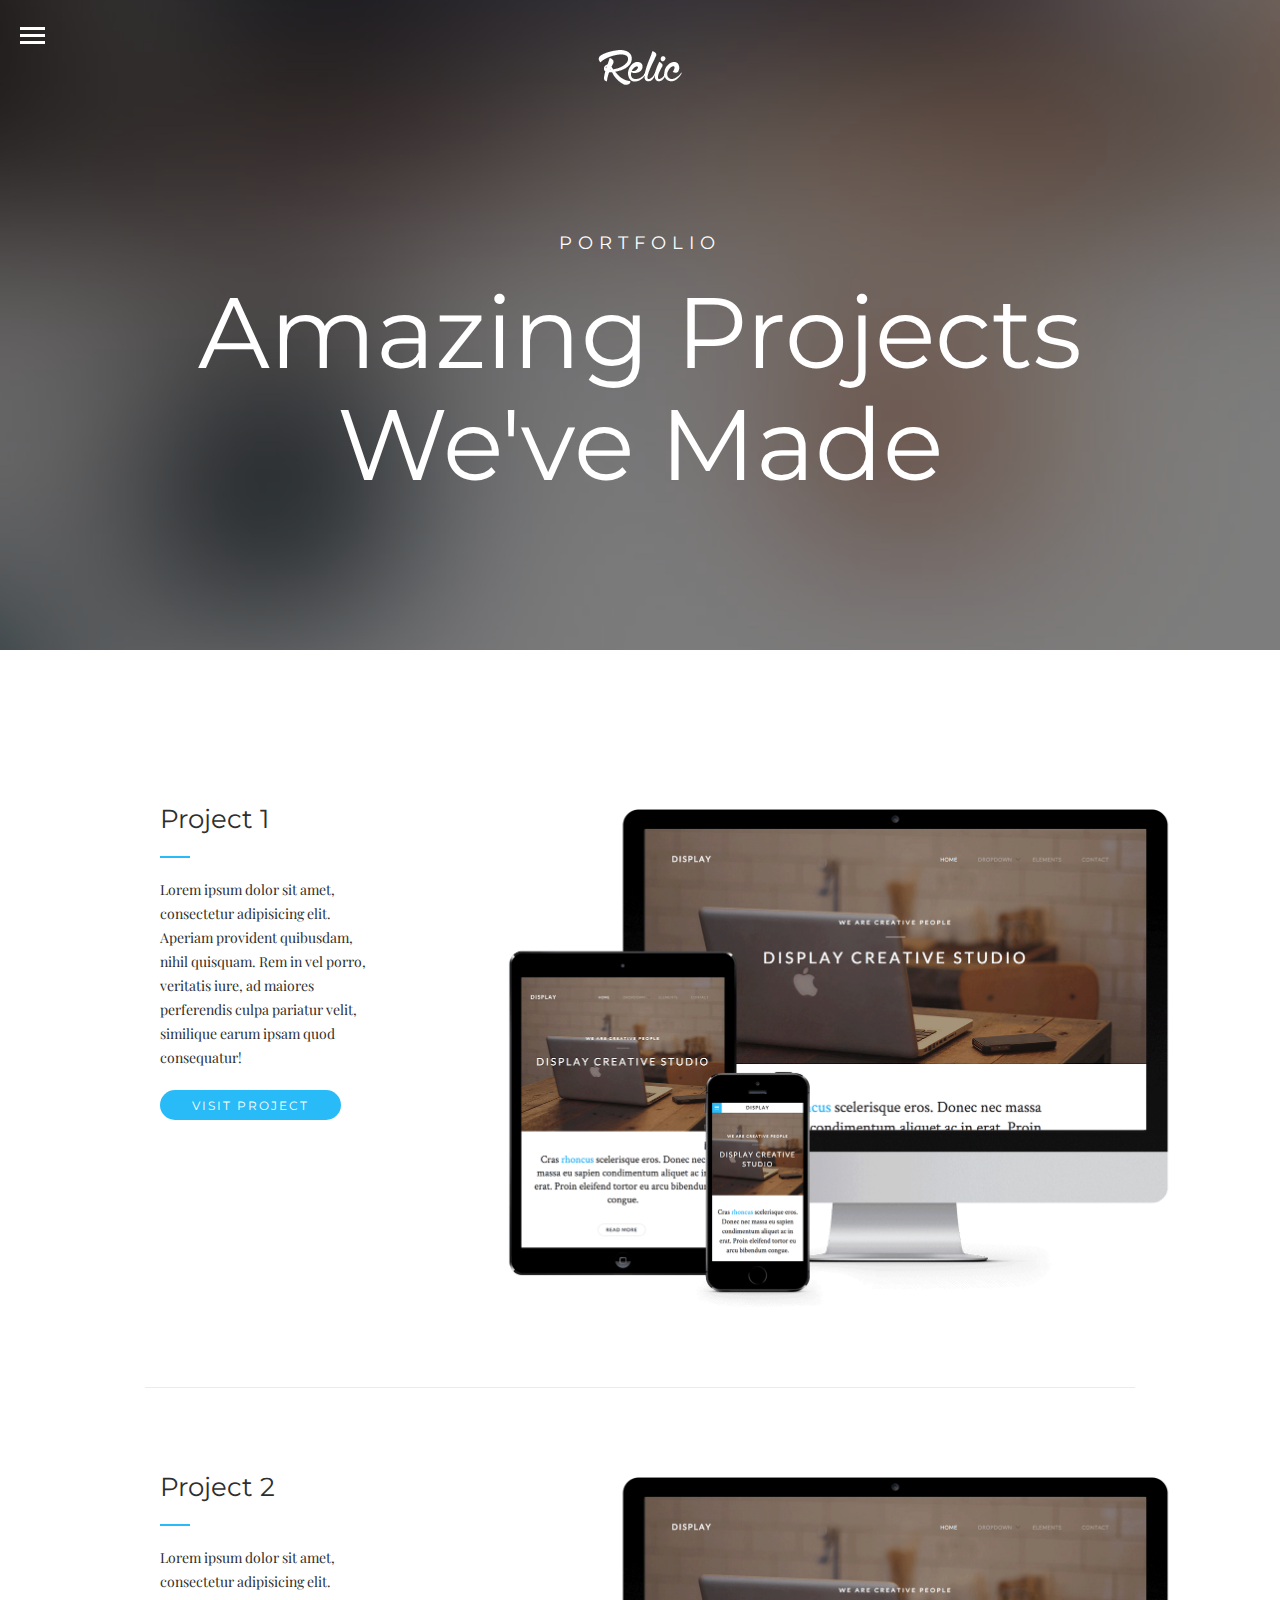
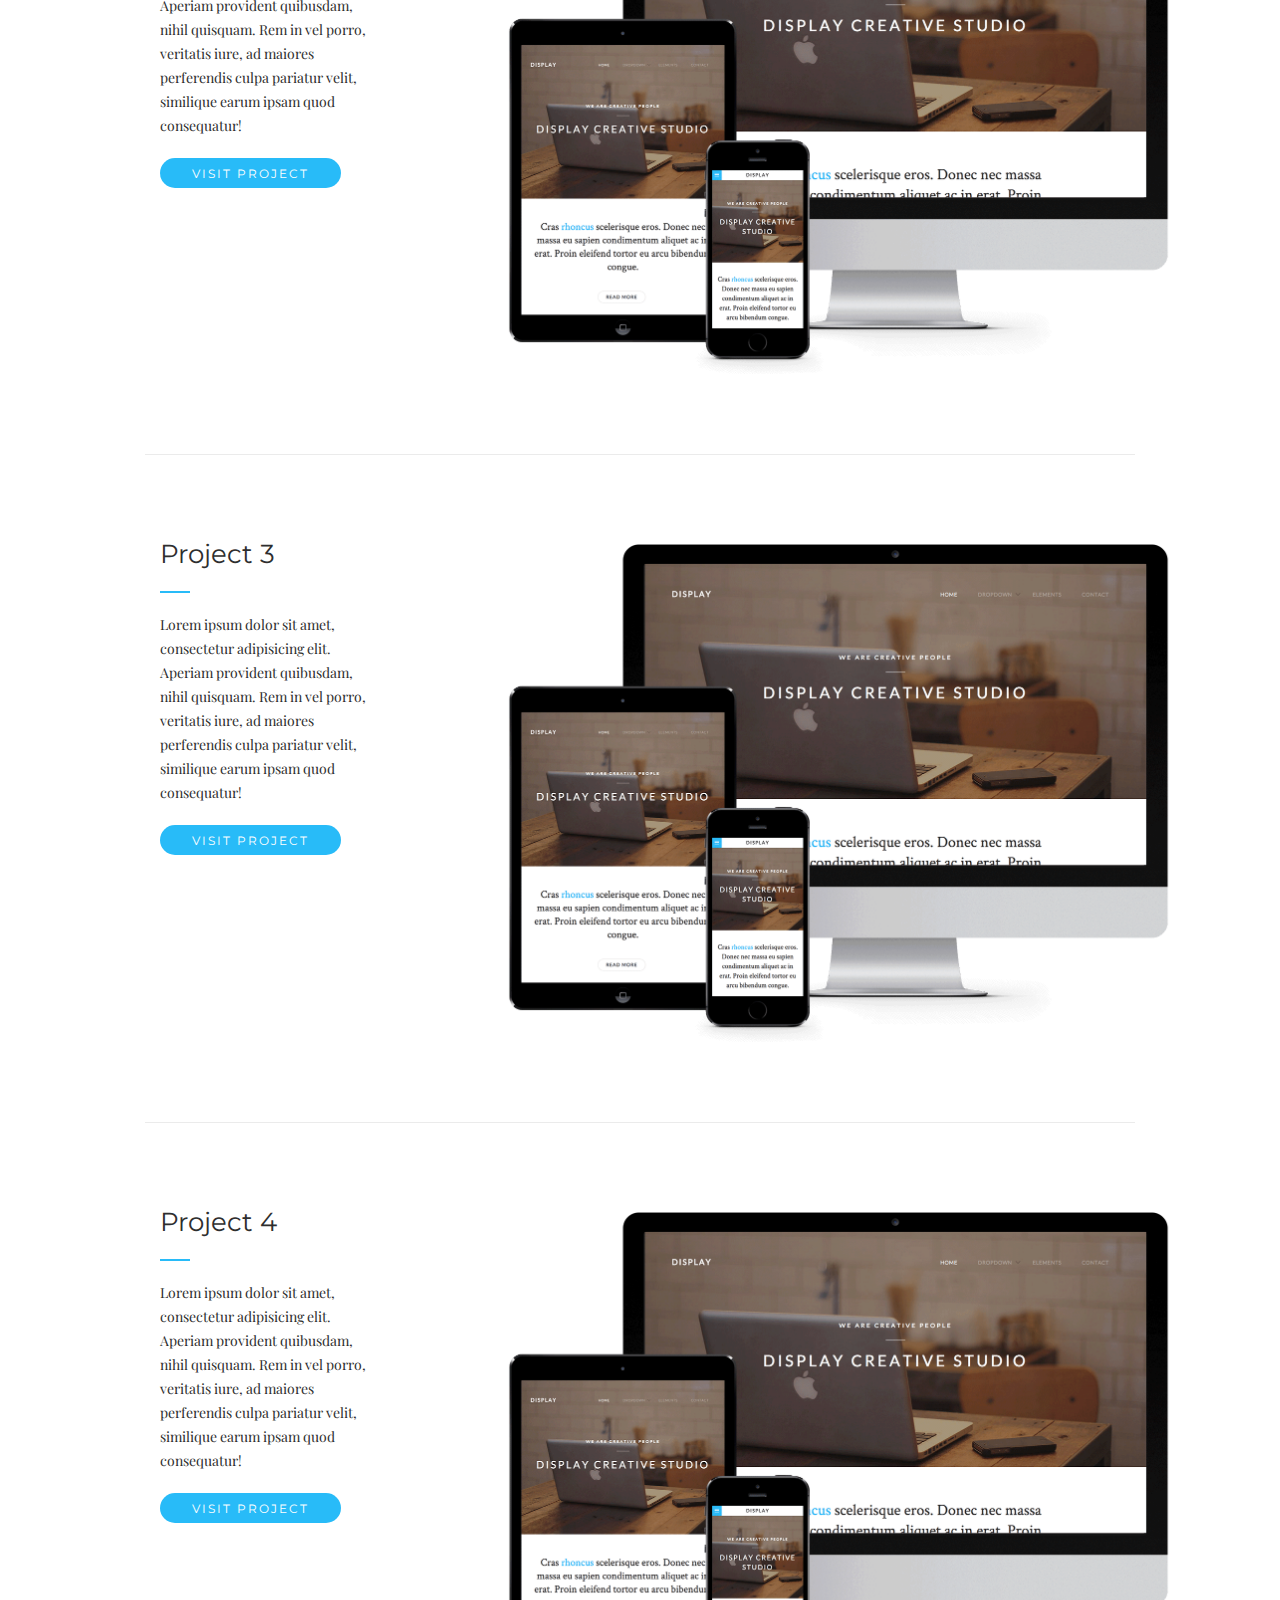
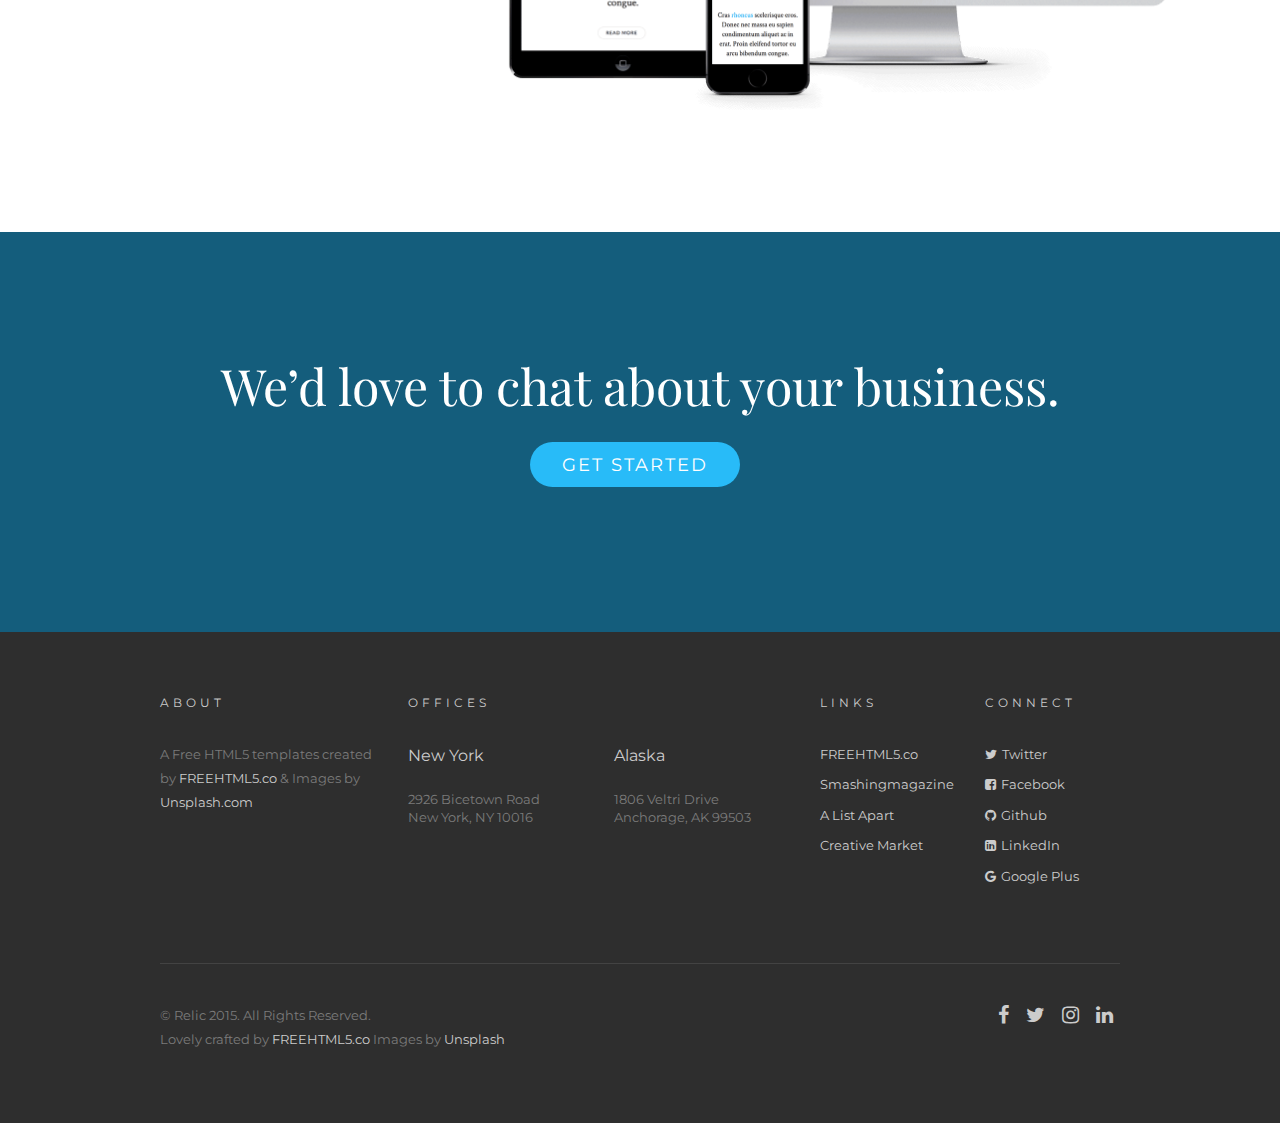
<file: portfolio.html>
<!-- 
//////////////////////////////////////////////////////

FREE HTML5 TEMPLATE 
DESIGNED & DEVELOPED by FREEHTML5.CO

//////////////////////////////////////////////////////
 -->

<!DOCTYPE html>
<!--[if lt IE 7]>      <html class="no-js lt-ie9 lt-ie8 lt-ie7"> <![endif]-->
<!--[if IE 7]>         <html class="no-js lt-ie9 lt-ie8"> <![endif]-->
<!--[if IE 8]>         <html class="no-js lt-ie9"> <![endif]-->
<!--[if gt IE 8]><!--> <html class="no-js"> <!--<![endif]-->
	<head>
	<meta charset="utf-8">
	<meta http-equiv="X-UA-Compatible" content="IE=edge">
	<title>Relic &mdash; A free Responsive HTML5 Template by FREEHTML5.CO</title>
	<meta name="viewport" content="width=device-width, initial-scale=1">
	<meta name="description" content="Free HTML5 Template by FREEHTML5.CO" />
  	<meta name="keywords" content="free html5, free template, free bootstrap, html5, css3, mobile first, responsive" />
  	<meta name="author" content="FREEHTML5.CO" />

  	<!-- Facebook and Twitter integration -->
	<meta property="og:title" content=""/>
	<meta property="og:image" content=""/>
	<meta property="og:url" content=""/>
	<meta property="og:site_name" content=""/>
	<meta property="og:description" content=""/>
	<meta name="twitter:title" content="" />
	<meta name="twitter:image" content="" />
	<meta name="twitter:url" content="" />
	<meta name="twitter:card" content="" />

  	<!-- Place favicon.ico and apple-touch-icon.png in the root directory -->
  	<link rel="shortcut icon" href="favicon.ico">

  	<!-- Google Webfont -->
	<link href='http://fonts.googleapis.com/css?family=Playfair+Display:400,700,400italic|Montserrat:400,700' rel='stylesheet' type='text/css'>
	<!-- Themify Icons -->
	<link rel="stylesheet" href="css/themify-icons.css">
	<!-- FontAwesome Icons -->
	<link rel="stylesheet" href="https://maxcdn.bootstrapcdn.com/font-awesome/4.3.0/css/font-awesome.min.css">
	<!-- Bootstrap -->
	<link rel="stylesheet" href="css/bootstrap.css">
	<!-- Owl Carousel -->
	<link rel="stylesheet" href="css/owl.carousel.min.css">
	<link rel="stylesheet" href="css/owl.theme.default.min.css">
	<!-- Magnific Popup -->
	<link rel="stylesheet" href="css/magnific-popup.css">
	<!-- Easy Responsive Tabs -->
	<link rel="stylesheet" href="css/easy-responsive-tabs.css">
	<!-- Theme Style -->
	<link rel="stylesheet" href="css/style.css">

	
	<!-- FOR IE9 below -->
	<!--[if lt IE 9]>
	<script src="js/modernizr-2.6.2.min.js"></script>
	<script src="js/respond.min.js"></script>
	<![endif]-->

	</head>
	<body class="gototop">
		
		<!-- Navigation -->
		<div id="fh5co-main-nav-wrap">
			<div class="fh5co-nav-overlay"></div>
			<div class="fh5co-nav-inner">
				<ul id="fh5co-main-nav">
					<li><a href="index.html">Home</a></li>
					<li><a href="about.html">About</a></li>
					<li class="active"><a href="portfolio.html">Portfolio</a></li>
					<li><a href="services.html">Services</a></li>
					<li><a href="contact.html">Contact</a></li>
					<li><a href="elements.html">Elements</a></li>
				</ul>
				<ul class="fh5co-social">
					<li><a href="#"><i class="fa fa-facebook"></i></a></li>
					<li><a href="#"><i class="fa fa-twitter"></i></a></li>
					<li><a href="#"><i class="fa fa-instagram"></i></a></li>
					<li><a href="#"><i class="fa fa-linkedin"></i></a></li>
				</ul>
			</div>
		</div>
		<!-- Navigation -->

		<!-- Header -->
		<header id="fh5co-header" role="banner">
			<a href="#" class="js-fh5co-nav-toggle fh5co-nav-toggle fh5co-nav-white"><i></i></a>
			<div id="fh5co-logo" class="text-center"><a href="index.html"><img src="images/logo.png" alt="Image"></a></div>
		</header>
		<!-- Header -->
		
		<!-- Hero -->
		<aside role="complementary" id="fh5co-hero" style="background-image: url(images/hero_bg_6.jpg);">
			<div class="fh5co-bg-overlay"></div>
			<div class="container">
				<div class="fh5co-hero-text-wrap">
					<div class="fh5co-hero-text">
						<h2 class="fh5co-uppercase-heading-sm">Portfolio</h2>
						<h1>Amazing Projects We've Made</h1>
					</div>
				</div>
			</div>
		</aside>
		<!-- Hero -->
		
		<!-- Main -->
		<main role="main">
			
			
			<div class="container" id="fh5co-portfolio">
				
				<div class="fh5co-spacer fh5co-spacer-md"></div>
				<!-- row -->
				<div class="row">
					<div class="col-md-3">
						<h2 class="fh5co-heading-with-border">Project 1 <span class="fh5co-border"></span> </h2>
						<p>Lorem ipsum dolor sit amet, consectetur adipisicing elit. Aperiam provident quibusdam, nihil quisquam. Rem in vel porro, veritatis iure, ad maiores perferendis culpa pariatur velit, similique earum ipsam quod consequatur!</p>
						<p><a href="#" class="btn btn-primary btn-sm">Visit Project</a></p>
					
					</div>
					<div class="col-md-9 col-md-push-1">
						<figure class="fh5co-with-caption">
							<img src="images/display_featured_img.png" alt="Image" class="img-responsive">
						</figure>
					</div>
					<div class="fh5co-spacer fh5co-spacer-md"></div>
				</div>
				<!-- row -->
				
				<!-- row -->
				<div class="row">
					<div class="fh5co-spacer fh5co-spacer-md"></div>
					<div class="col-md-3">
						<h2 class="fh5co-heading-with-border">Project 2 <span class="fh5co-border"></span> </h2>
						<p>Lorem ipsum dolor sit amet, consectetur adipisicing elit. Aperiam provident quibusdam, nihil quisquam. Rem in vel porro, veritatis iure, ad maiores perferendis culpa pariatur velit, similique earum ipsam quod consequatur!</p>
						<p><a href="#" class="btn btn-primary btn-sm">Visit Project</a></p>
					
					</div>
					<div class="col-md-9 col-md-push-1">
						<figure class="fh5co-with-caption">
							<img src="images/display_featured_img.png" alt="Image" class="img-responsive">
						</figure>
					</div>
					<div class="fh5co-spacer fh5co-spacer-md"></div>
				</div>
				<!-- row -->

				<!-- row -->
				<div class="row">
					<div class="fh5co-spacer fh5co-spacer-md"></div>
					<div class="col-md-3">
						<h2 class="fh5co-heading-with-border">Project 3 <span class="fh5co-border"></span> </h2>
						<p>Lorem ipsum dolor sit amet, consectetur adipisicing elit. Aperiam provident quibusdam, nihil quisquam. Rem in vel porro, veritatis iure, ad maiores perferendis culpa pariatur velit, similique earum ipsam quod consequatur!</p>
						<p><a href="#" class="btn btn-primary btn-sm">Visit Project</a></p>
					
					</div>
					<div class="col-md-9 col-md-push-1">
						<figure class="fh5co-with-caption">
							<img src="images/display_featured_img.png" alt="Image" class="img-responsive">
						</figure>
					</div>
					<div class="fh5co-spacer fh5co-spacer-md"></div>
				</div>
				<!-- row -->

				<!-- row -->
				<div class="row last">
					<div class="fh5co-spacer fh5co-spacer-md"></div>
					<div class="col-md-3">
						<h2 class="fh5co-heading-with-border">Project 4 <span class="fh5co-border"></span> </h2>
						<p>Lorem ipsum dolor sit amet, consectetur adipisicing elit. Aperiam provident quibusdam, nihil quisquam. Rem in vel porro, veritatis iure, ad maiores perferendis culpa pariatur velit, similique earum ipsam quod consequatur!</p>
						<p><a href="#" class="btn btn-primary btn-sm">Visit Project</a></p>
					
					</div>
					<div class="col-md-9 col-md-push-1">
						<figure class="fh5co-with-caption">
							<img src="images/display_featured_img.png" alt="Image" class="img-responsive">
						</figure>
					</div>
					<div class="fh5co-spacer fh5co-spacer-md"></div>
				</div>
				<!-- row -->

			</div>

			
		

		</main>
		<!-- Main -->
		

		<!-- Call to action -->
		<div class="fh5co-call-to-action" style="background-image: url(images/img_wide_1.jpg); background-position: center center;">
			<div class="fh5co-overlay"></div>
			<div class="container">
				<div class="fh5co-call-to-action-wrap">
					<div class="fh5co-call-to-action-inner text-center">
						<h3 class="fh5co-call-to-action-text">We’d love to chat about your business.</h3>
						<a href="#" class="btn btn-primary btn-lg">Get Started</a>
					</div>
				</div>
			</div>
		</div>
		<!-- Call to action -->

		
		<!-- Footer -->
		<footer role="contentinfo">
			<div class="container">
				<div class="row">
					<div class="col-md-3">
						<h2 class="fh5co-footer-title">About</h2>
						<p>A Free HTML5 templates created by <a href="http://freehtml5.co" target="_blank">FREEHTML5.co</a> &amp; Images by <a href="http://unsplash.com" target="_blank">Unsplash.com</a></p>
					</div>
					<div class="col-md-5">
						<h2 class="fh5co-footer-title">Offices</h2>
						<div class="row">
							<div class="col-md-6">
								<h3 class="h4">New York</h3>
								<address>2926 Bicetown Road <br> New York, NY 10016</address>
							</div>
							<div class="col-md-6">
								<h3 class="h4">Alaska</h3>
								<address>1806 Veltri Drive <br> Anchorage, AK 99503</address>
							</div>
						</div>
					</div>
					<div class="col-md-2">
						<h2 class="fh5co-footer-title">Links</h2>
						<ul class="fh5co-footer-links">
							<li><a href="#">FREEHTML5.co</a></li>
							<li><a href="#">Smashingmagazine</a></li>
							<li><a href="#">A List Apart</a></li>
							<li><a href="#">Creative Market</a></li>
						</ul>
					</div>
					<div class="col-md-2">
						<h2 class="fh5co-footer-title">Connect</h2>
						<ul class="fh5co-footer-links">
							<li><a href="#" class="fh5co-link"><i class="fa fa-twitter"></i>Twitter</a></li>
							<li><a href="#" class="fh5co-link"><i class="fa fa-facebook-square"></i>Facebook</a></li>
							<li><a href="#" class="fh5co-link"><i class="fa fa-github"></i>Github</a></li>
							<li><a href="#" class="fh5co-link"><i class="fa fa-linkedin-square"></i>LinkedIn</a></li>
							<li><a href="#" class="fh5co-link"><i class="fa fa-google"></i>Google Plus</a></li>
						</ul>
					</div>
				</div>

				<div class="row">
					<div class="col-md-12">
						<div class="fh5co-copyright">
							<p class="pull-left">&copy;	Relic 2015. All Rights Reserved. <br> Lovely crafted by <a href="http://freehtml5.co" target="_blank">FREEHTML5.co</a> Images by <a href="http://unsplash.com/">Unsplash</a> </p> 
							<ul class="pull-right fh5co-footer-social">
								<li><a href="#"><i class="fa fa-facebook"></i></a></li>
								<li><a href="#"><i class="fa fa-twitter"></i></a></li>
								<li><a href="#"><i class="fa fa-instagram"></i></a></li>
								<li><a href="#"><i class="fa fa-linkedin"></i></a></li>
							</ul>
						</div>
					</div>
				</div>
				
			</div>
		</footer>
		<!-- Footer -->

		<!-- Go To Top -->
		<a href="#" class="fh5co-gotop"><i class="ti-angle-up"></i></a>
		
			
		<!-- jQuery -->
		<script src="js/jquery-1.10.2.min.js"></script>
		<!-- jQuery Easing -->
		<script src="js/jquery.easing.1.3.js"></script>
		<!-- Bootstrap -->
		<script src="js/bootstrap.js"></script>
		<!-- Owl carousel -->
		<script src="js/owl.carousel.min.js"></script>
		<!-- Magnific Popup -->
		<script src="js/jquery.magnific-popup.min.js"></script>
		<!-- Easy Responsive Tabs -->
		<script src="js/easyResponsiveTabs.js"></script>
		<!-- FastClick for Mobile/Tablets -->
		<script src="js/fastclick.js"></script>
		<!-- Velocity -->
		<script src="js/velocity.min.js"></script>
		<!-- Main JS -->
		<script src="js/main.js"></script>

	</body>
</html>
</file>
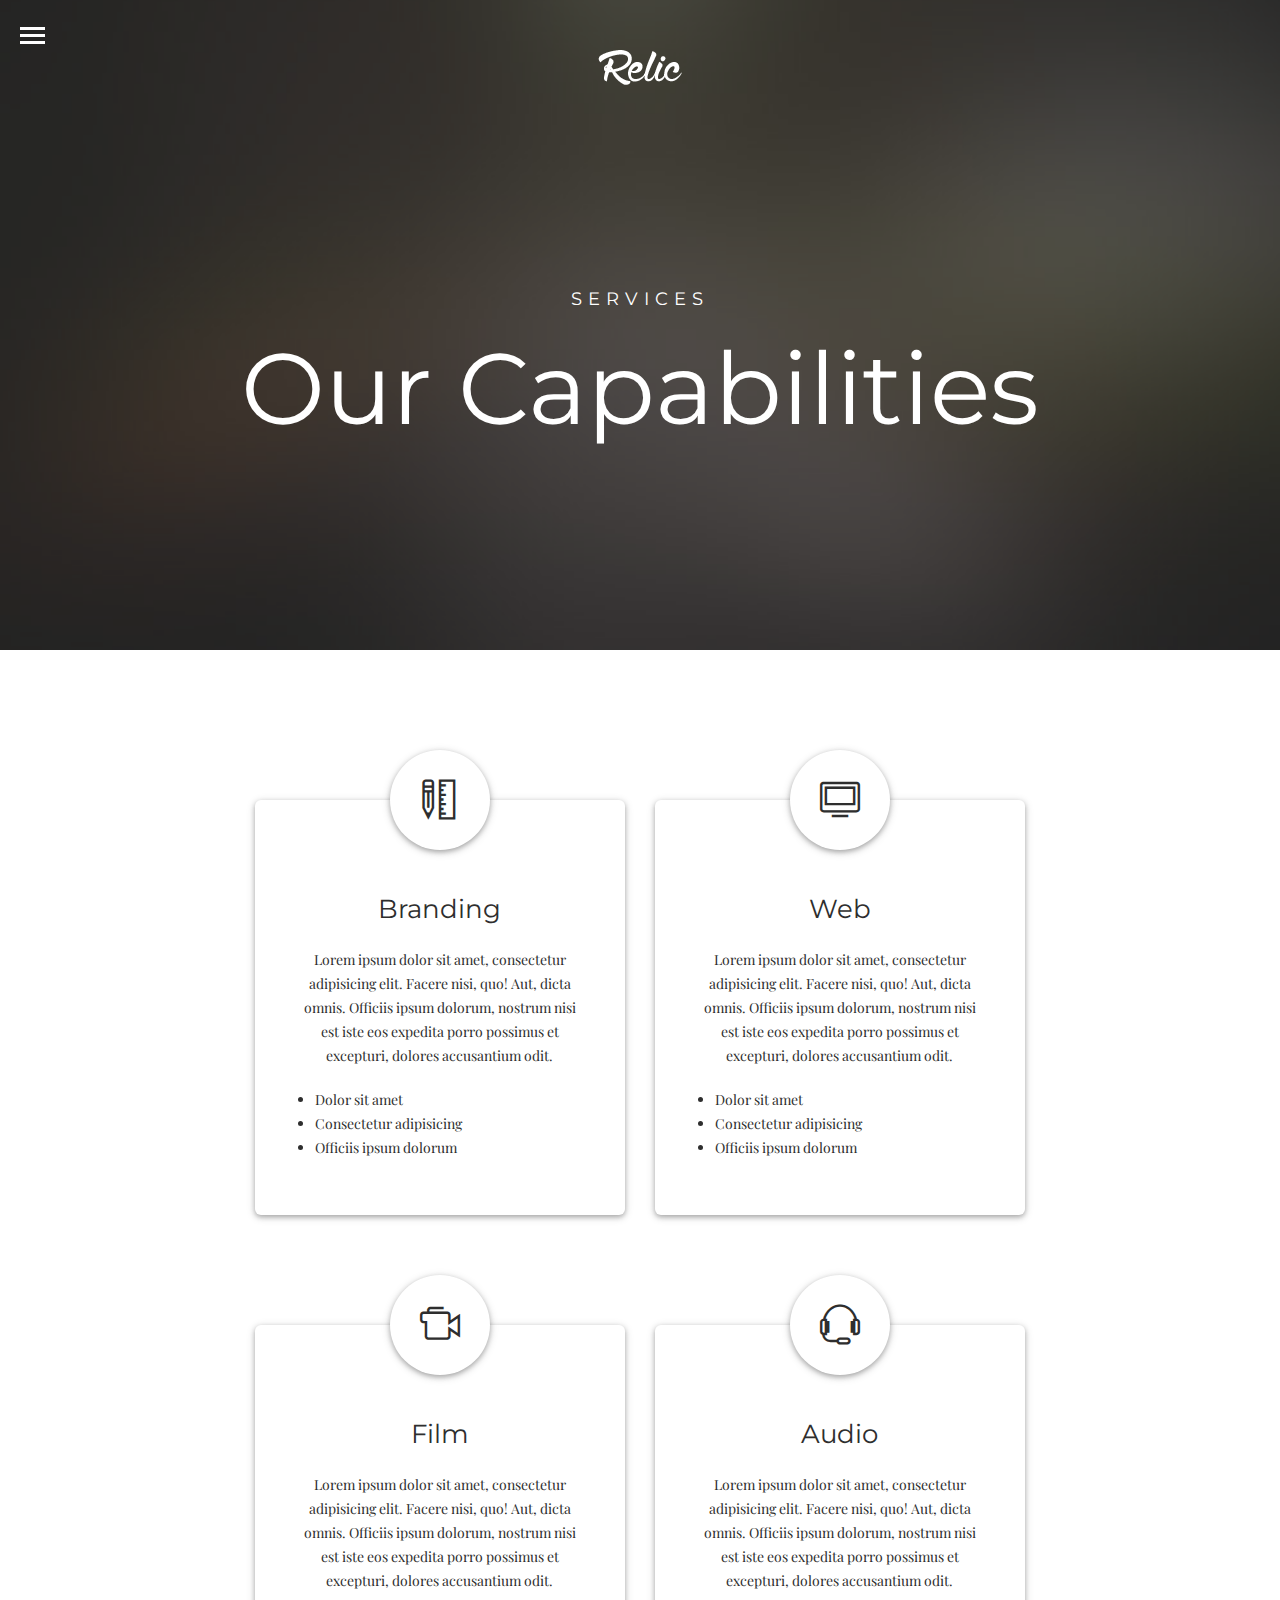
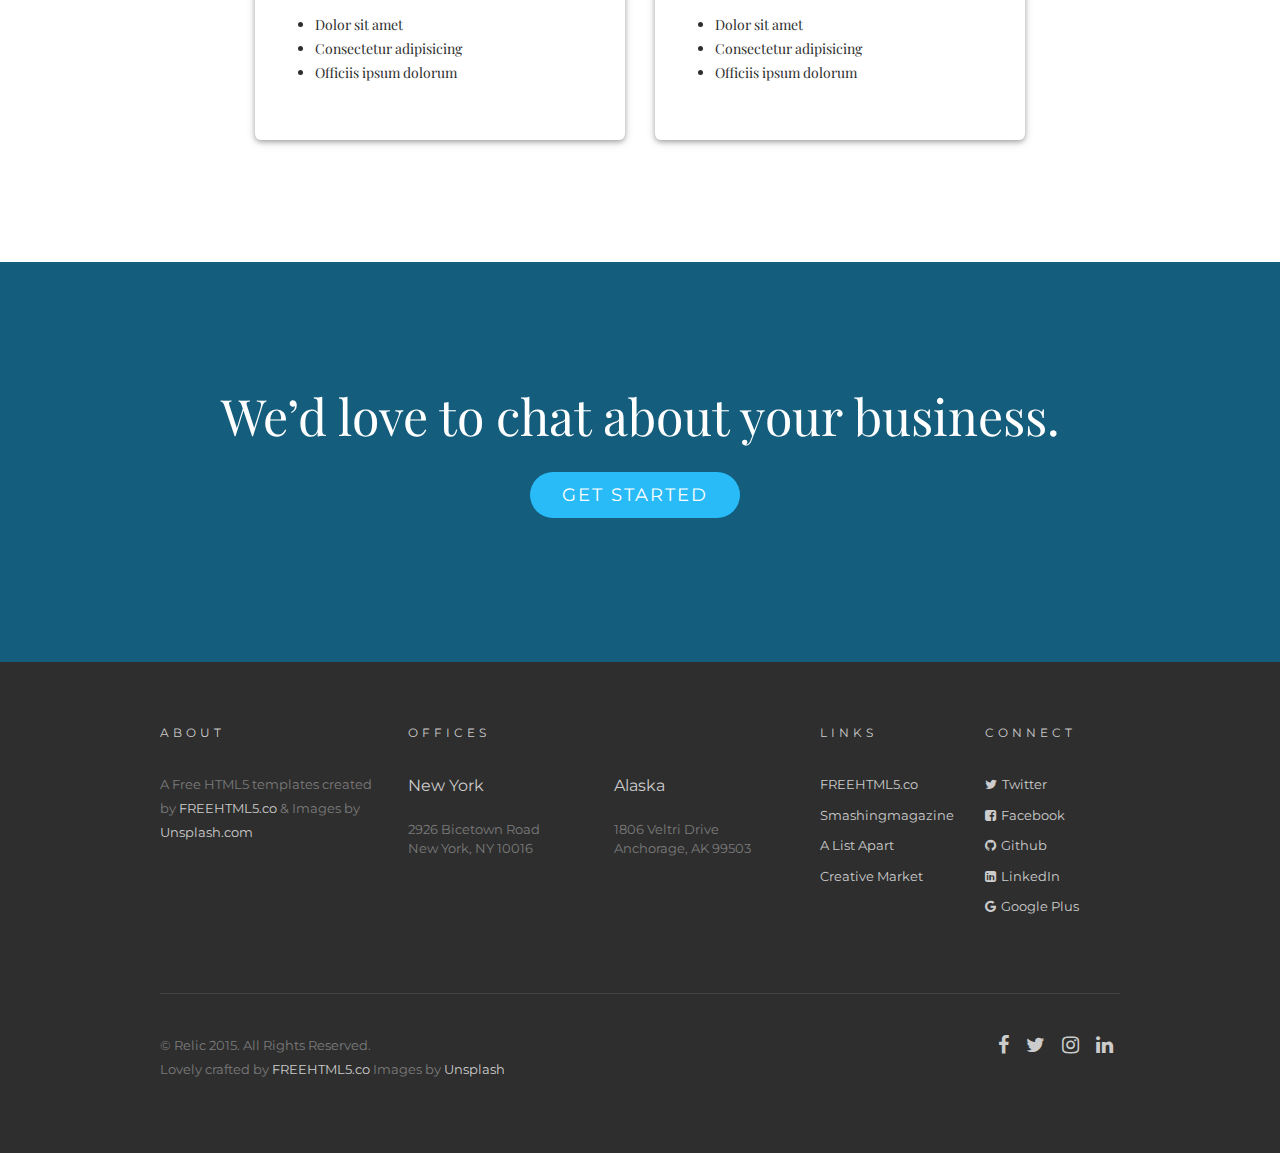
<file: services.html>
<!-- 
//////////////////////////////////////////////////////

FREE HTML5 TEMPLATE 
DESIGNED & DEVELOPED by FREEHTML5.CO

//////////////////////////////////////////////////////
 -->

<!DOCTYPE html>
<!--[if lt IE 7]>      <html class="no-js lt-ie9 lt-ie8 lt-ie7"> <![endif]-->
<!--[if IE 7]>         <html class="no-js lt-ie9 lt-ie8"> <![endif]-->
<!--[if IE 8]>         <html class="no-js lt-ie9"> <![endif]-->
<!--[if gt IE 8]><!--> <html class="no-js"> <!--<![endif]-->
	<head>
	<meta charset="utf-8">
	<meta http-equiv="X-UA-Compatible" content="IE=edge">
	<title>RailBee &mdash; Sistema Telemétrico para Monitoramento estratégicos de Trens Urbanos.</title>
	<meta name="viewport" content="width=device-width, initial-scale=1">
	<meta name="description" content="Site do grupo de pesquisa Railbee" />
  	<meta name="keywords" content="RailBee, IFPE, telemetria, Metrô, Pesquisa, grupo de pesquisa" />
  	<meta name="author" content="Railbee" />

  	<!-- Facebook and Twitter integration -->
	<meta property="og:title" content=""/>
	<meta property="og:image" content=""/>
	<meta property="og:url" content=""/>
	<meta property="og:site_name" content=""/>
	<meta property="og:description" content=""/>
	<meta name="twitter:title" content="" />
	<meta name="twitter:image" content="" />
	<meta name="twitter:url" content="" />
	<meta name="twitter:card" content="" />

  	<!-- Place favicon.ico and apple-touch-icon.png in the root directory -->
  	<link rel="shortcut icon" href="favicon.ico">

  	<!-- Google Webfont -->
	<link href='http://fonts.googleapis.com/css?family=Playfair+Display:400,700,400italic|Montserrat:400,700' rel='stylesheet' type='text/css'>
	<!-- Themify Icons -->
	<link rel="stylesheet" href="css/themify-icons.css">
	<!-- FontAwesome Icons -->
	<link rel="stylesheet" href="https://maxcdn.bootstrapcdn.com/font-awesome/4.3.0/css/font-awesome.min.css">
	<!-- Bootstrap -->
	<link rel="stylesheet" href="css/bootstrap.css">
	<!-- Owl Carousel -->
	<link rel="stylesheet" href="css/owl.carousel.min.css">
	<link rel="stylesheet" href="css/owl.theme.default.min.css">
	<!-- Magnific Popup -->
	<link rel="stylesheet" href="css/magnific-popup.css">
	<!-- Easy Responsive Tabs -->
	<link rel="stylesheet" href="css/easy-responsive-tabs.css">
	<!-- Theme Style -->
	<link rel="stylesheet" href="css/style.css">

	
	<!-- FOR IE9 below -->
	<!--[if lt IE 9]>
	<script src="js/modernizr-2.6.2.min.js"></script>
	<script src="js/respond.min.js"></script>
	<![endif]-->

	</head>
	<body class="gototop">
		
		<!-- Navigation -->
		<div id="fh5co-main-nav-wrap">
			<div class="fh5co-nav-overlay"></div>
			<div class="fh5co-nav-inner">
				<ul id="fh5co-main-nav">
					<li><a href="index.html">Home</a></li>
					<li><a href="about.html">About</a></li>
					<li><a href="portfolio.html">Portfolio</a></li>
					<li class="active"><a href="services.html">Services</a></li>
					<li><a href="contact.html">Contact</a></li>
					<li><a href="elements.html">Elements</a></li>
				</ul>
				<ul class="fh5co-social">
					<li><a href="#"><i class="fa fa-facebook"></i></a></li>
					<li><a href="#"><i class="fa fa-twitter"></i></a></li>
					<li><a href="#"><i class="fa fa-instagram"></i></a></li>
					<li><a href="#"><i class="fa fa-linkedin"></i></a></li>
				</ul>
			</div>
		</div>
		<!-- Navigation -->

		<!-- Header -->
		<header id="fh5co-header" role="banner">
			<a href="#" class="js-fh5co-nav-toggle fh5co-nav-toggle fh5co-nav-white"><i></i></a>
			<div id="fh5co-logo" class="text-center"><a href="index.html"><img src="images/logo.png" alt="Image"></a></div>
		</header>
		<!-- Header -->
		
		<!-- Hero -->
		<aside role="complementary" id="fh5co-hero" style="background-image: url(images/hero_bg_4.jpg);">
			<div class="fh5co-bg-overlay"></div>
			<div class="container">
				<div class="fh5co-hero-text-wrap">
					<div class="fh5co-hero-text">
						<h2 class="fh5co-uppercase-heading-sm">Services</h2>
						<h1>Our Capabilities</h1>
					</div>
				</div>
			</div>
		</aside>
		<!-- Hero -->
		
		<!-- Main -->
		<main role="main">
			
			
			<div class="container" id="fh5co-services">
				
				<div class="fh5co-spacer fh5co-spacer-sm"></div>
				
				<div class="col-md-5 col-md-push-1 col-sm-5 col-sm-push-1 fh5co-service">
					<a href="#" class="">
					<span class="fh5co-service-icon"><i class="ti-ruler-pencil"></i></span>
					<h2>Branding</h2>
					<p>Lorem ipsum dolor sit amet, consectetur adipisicing elit. Facere nisi, quo! Aut, dicta omnis. Officiis ipsum dolorum, nostrum nisi est iste eos expedita porro possimus et excepturi, dolores accusantium odit.</p>
					<ul class="text-left">
						<li>Dolor sit amet</li>
						<li>Consectetur adipisicing</li>
						<li>Officiis ipsum dolorum</li>
					</ul>
					</a>
				</div>
				<div class="col-md-5 col-md-push-1 col-sm-5 col-sm-push-1 fh5co-service">

					<a href="#" class="">
					<span class="fh5co-service-icon"><i class="ti-desktop"></i></span>
					<h2>Web</h2>
					<p>Lorem ipsum dolor sit amet, consectetur adipisicing elit. Facere nisi, quo! Aut, dicta omnis. Officiis ipsum dolorum, nostrum nisi est iste eos expedita porro possimus et excepturi, dolores accusantium odit.</p>
					<ul class="text-left">
						<li>Dolor sit amet</li>
						<li>Consectetur adipisicing</li>
						<li>Officiis ipsum dolorum</li>
					</ul>
					</a>
				</div>

				<div class="clearfix visible-lg-block visible-md-block visible-sm-block"></div>

				<div class="col-md-5 col-md-push-1 col-sm-5 col-sm-push-1 fh5co-service">
					<a href="#" class="">
					<span class="fh5co-service-icon"><i class="ti-video-camera"></i></span>
					<h2>Film</h2>
					<p>Lorem ipsum dolor sit amet, consectetur adipisicing elit. Facere nisi, quo! Aut, dicta omnis. Officiis ipsum dolorum, nostrum nisi est iste eos expedita porro possimus et excepturi, dolores accusantium odit.</p>
					<ul class="text-left">
						<li>Dolor sit amet</li>
						<li>Consectetur adipisicing</li>
						<li>Officiis ipsum dolorum</li>
					</ul>
					</a>
				</div>
				<div class="col-md-5 col-md-push-1 col-sm-5 col-sm-push-1 fh5co-service">

					<a href="#" class="">
					<span class="fh5co-service-icon"><i class="ti-headphone-alt"></i></span>
					<h2>Audio</h2>
					<p>Lorem ipsum dolor sit amet, consectetur adipisicing elit. Facere nisi, quo! Aut, dicta omnis. Officiis ipsum dolorum, nostrum nisi est iste eos expedita porro possimus et excepturi, dolores accusantium odit.</p>
					<ul class="text-left">
						<li>Dolor sit amet</li>
						<li>Consectetur adipisicing</li>
						<li>Officiis ipsum dolorum</li>
					</ul>
					</a>
				</div>
				<div class="clearfix visible-md-block visible-sm-block"></div>

			</div>

		</main>
		<!-- Main -->
		
		<!-- Call to action -->
		<div class="fh5co-call-to-action" style="background-image: url(images/img_wide_1.jpg); background-position: center center;">
			<div class="fh5co-overlay"></div>
			<div class="container">
				<div class="fh5co-call-to-action-wrap">
					<div class="fh5co-call-to-action-inner text-center">
						<h3 class="fh5co-call-to-action-text">We’d love to chat about your business.</h3>
						<a href="#" class="btn btn-primary btn-lg">Get Started</a>
					</div>
				</div>
			</div>
		</div>
		<!-- Call to action -->

		<!-- Footer -->
		<footer role="contentinfo">
			<div class="container">
				<div class="row">
					<div class="col-md-3">
						<h2 class="fh5co-footer-title">About</h2>
						<p>A Free HTML5 templates created by <a href="http://freehtml5.co" target="_blank">FREEHTML5.co</a> &amp; Images by <a href="http://unsplash.com" target="_blank">Unsplash.com</a></p>
					</div>
					<div class="col-md-5">
						<h2 class="fh5co-footer-title">Offices</h2>
						<div class="row">
							<div class="col-md-6">
								<h3 class="h4">New York</h3>
								<address>2926 Bicetown Road <br> New York, NY 10016</address>
							</div>
							<div class="col-md-6">
								<h3 class="h4">Alaska</h3>
								<address>1806 Veltri Drive <br> Anchorage, AK 99503</address>
							</div>
						</div>
					</div>
					<div class="col-md-2">
						<h2 class="fh5co-footer-title">Links</h2>
						<ul class="fh5co-footer-links">
							<li><a href="#">FREEHTML5.co</a></li>
							<li><a href="#">Smashingmagazine</a></li>
							<li><a href="#">A List Apart</a></li>
							<li><a href="#">Creative Market</a></li>
						</ul>
					</div>
					<div class="col-md-2">
						<h2 class="fh5co-footer-title">Connect</h2>
						<ul class="fh5co-footer-links">
							<li><a href="#" class="fh5co-link"><i class="fa fa-twitter"></i>Twitter</a></li>
							<li><a href="#" class="fh5co-link"><i class="fa fa-facebook-square"></i>Facebook</a></li>
							<li><a href="#" class="fh5co-link"><i class="fa fa-github"></i>Github</a></li>
							<li><a href="#" class="fh5co-link"><i class="fa fa-linkedin-square"></i>LinkedIn</a></li>
							<li><a href="#" class="fh5co-link"><i class="fa fa-google"></i>Google Plus</a></li>
						</ul>
					</div>
				</div>

				<div class="row">
					<div class="col-md-12">
						<div class="fh5co-copyright">
							<p class="pull-left">&copy;	Relic 2015. All Rights Reserved. <br> Lovely crafted by <a href="http://freehtml5.co" target="_blank">FREEHTML5.co</a> Images by <a href="http://unsplash.com/">Unsplash</a> </p> 
							<ul class="pull-right fh5co-footer-social">
								<li><a href="#"><i class="fa fa-facebook"></i></a></li>
								<li><a href="#"><i class="fa fa-twitter"></i></a></li>
								<li><a href="#"><i class="fa fa-instagram"></i></a></li>
								<li><a href="#"><i class="fa fa-linkedin"></i></a></li>
							</ul>
						</div>
					</div>
				</div>
				
			</div>
		</footer>
		<!-- Footer -->
		
		<!-- Go To Top -->
		<a href="#" class="fh5co-gotop"><i class="ti-angle-up"></i></a>


		
			
		<!-- jQuery -->
		<script src="js/jquery-1.10.2.min.js"></script>
		<!-- jQuery Easing -->
		<script src="js/jquery.easing.1.3.js"></script>
		<!-- Bootstrap -->
		<script src="js/bootstrap.js"></script>
		<!-- Owl carousel -->
		<script src="js/owl.carousel.min.js"></script>
		<!-- Magnific Popup -->
		<script src="js/jquery.magnific-popup.min.js"></script>
		<!-- Easy Responsive Tabs -->
		<script src="js/easyResponsiveTabs.js"></script>
		<!-- FastClick for Mobile/Tablets -->
		<script src="js/fastclick.js"></script>
		<!-- Velocity -->
		<script src="js/velocity.min.js"></script>
		<!-- Main JS -->
		<script src="js/main.js"></script>

	</body>
</html>
</file>
<file: css/themify-icons.css>
@font-face {
	font-family: 'themify';
	src:url('../fonts/themify/themify.eot?-fvbane');
	src:url('../fonts/themify/themify.eot?#iefix-fvbane') format('embedded-opentype'),
		url('../fonts/themify/themify.woff?-fvbane') format('woff'),
		url('../fonts/themify/themify.ttf?-fvbane') format('truetype'),
		url('../fonts/themify/themify.svg?-fvbane#themify') format('svg');
	font-weight: normal;
	font-style: normal;
}

[class^="ti-"], [class*=" ti-"] {
	font-family: 'themify';
	speak: none;
	font-style: normal;
	font-weight: normal;
	font-variant: normal;
	text-transform: none;
	line-height: 1;

	/* Better Font Rendering =========== */
	-webkit-font-smoothing: antialiased;
	-moz-osx-font-smoothing: grayscale;
}

.ti-wand:before {
	content: "\e600";
}
.ti-volume:before {
	content: "\e601";
}
.ti-user:before {
	content: "\e602";
}
.ti-unlock:before {
	content: "\e603";
}
.ti-unlink:before {
	content: "\e604";
}
.ti-trash:before {
	content: "\e605";
}
.ti-thought:before {
	content: "\e606";
}
.ti-target:before {
	content: "\e607";
}
.ti-tag:before {
	content: "\e608";
}
.ti-tablet:before {
	content: "\e609";
}
.ti-star:before {
	content: "\e60a";
}
.ti-spray:before {
	content: "\e60b";
}
.ti-signal:before {
	content: "\e60c";
}
.ti-shopping-cart:before {
	content: "\e60d";
}
.ti-shopping-cart-full:before {
	content: "\e60e";
}
.ti-settings:before {
	content: "\e60f";
}
.ti-search:before {
	content: "\e610";
}
.ti-zoom-in:before {
	content: "\e611";
}
.ti-zoom-out:before {
	content: "\e612";
}
.ti-cut:before {
	content: "\e613";
}
.ti-ruler:before {
	content: "\e614";
}
.ti-ruler-pencil:before {
	content: "\e615";
}
.ti-ruler-alt:before {
	content: "\e616";
}
.ti-bookmark:before {
	content: "\e617";
}
.ti-bookmark-alt:before {
	content: "\e618";
}
.ti-reload:before {
	content: "\e619";
}
.ti-plus:before {
	content: "\e61a";
}
.ti-pin:before {
	content: "\e61b";
}
.ti-pencil:before {
	content: "\e61c";
}
.ti-pencil-alt:before {
	content: "\e61d";
}
.ti-paint-roller:before {
	content: "\e61e";
}
.ti-paint-bucket:before {
	content: "\e61f";
}
.ti-na:before {
	content: "\e620";
}
.ti-mobile:before {
	content: "\e621";
}
.ti-minus:before {
	content: "\e622";
}
.ti-medall:before {
	content: "\e623";
}
.ti-medall-alt:before {
	content: "\e624";
}
.ti-marker:before {
	content: "\e625";
}
.ti-marker-alt:before {
	content: "\e626";
}
.ti-arrow-up:before {
	content: "\e627";
}
.ti-arrow-right:before {
	content: "\e628";
}
.ti-arrow-left:before {
	content: "\e629";
}
.ti-arrow-down:before {
	content: "\e62a";
}
.ti-lock:before {
	content: "\e62b";
}
.ti-location-arrow:before {
	content: "\e62c";
}
.ti-link:before {
	content: "\e62d";
}
.ti-layout:before {
	content: "\e62e";
}
.ti-layers:before {
	content: "\e62f";
}
.ti-layers-alt:before {
	content: "\e630";
}
.ti-key:before {
	content: "\e631";
}
.ti-import:before {
	content: "\e632";
}
.ti-image:before {
	content: "\e633";
}
.ti-heart:before {
	content: "\e634";
}
.ti-heart-broken:before {
	content: "\e635";
}
.ti-hand-stop:before {
	content: "\e636";
}
.ti-hand-open:before {
	content: "\e637";
}
.ti-hand-drag:before {
	content: "\e638";
}
.ti-folder:before {
	content: "\e639";
}
.ti-flag:before {
	content: "\e63a";
}
.ti-flag-alt:before {
	content: "\e63b";
}
.ti-flag-alt-2:before {
	content: "\e63c";
}
.ti-eye:before {
	content: "\e63d";
}
.ti-export:before {
	content: "\e63e";
}
.ti-exchange-vertical:before {
	content: "\e63f";
}
.ti-desktop:before {
	content: "\e640";
}
.ti-cup:before {
	content: "\e641";
}
.ti-crown:before {
	content: "\e642";
}
.ti-comments:before {
	content: "\e643";
}
.ti-comment:before {
	content: "\e644";
}
.ti-comment-alt:before {
	content: "\e645";
}
.ti-close:before {
	content: "\e646";
}
.ti-clip:before {
	content: "\e647";
}
.ti-angle-up:before {
	content: "\e648";
}
.ti-angle-right:before {
	content: "\e649";
}
.ti-angle-left:before {
	content: "\e64a";
}
.ti-angle-down:before {
	content: "\e64b";
}
.ti-check:before {
	content: "\e64c";
}
.ti-check-box:before {
	content: "\e64d";
}
.ti-camera:before {
	content: "\e64e";
}
.ti-announcement:before {
	content: "\e64f";
}
.ti-brush:before {
	content: "\e650";
}
.ti-briefcase:before {
	content: "\e651";
}
.ti-bolt:before {
	content: "\e652";
}
.ti-bolt-alt:before {
	content: "\e653";
}
.ti-blackboard:before {
	content: "\e654";
}
.ti-bag:before {
	content: "\e655";
}
.ti-move:before {
	content: "\e656";
}
.ti-arrows-vertical:before {
	content: "\e657";
}
.ti-arrows-horizontal:before {
	content: "\e658";
}
.ti-fullscreen:before {
	content: "\e659";
}
.ti-arrow-top-right:before {
	content: "\e65a";
}
.ti-arrow-top-left:before {
	content: "\e65b";
}
.ti-arrow-circle-up:before {
	content: "\e65c";
}
.ti-arrow-circle-right:before {
	content: "\e65d";
}
.ti-arrow-circle-left:before {
	content: "\e65e";
}
.ti-arrow-circle-down:before {
	content: "\e65f";
}
.ti-angle-double-up:before {
	content: "\e660";
}
.ti-angle-double-right:before {
	content: "\e661";
}
.ti-angle-double-left:before {
	content: "\e662";
}
.ti-angle-double-down:before {
	content: "\e663";
}
.ti-zip:before {
	content: "\e664";
}
.ti-world:before {
	content: "\e665";
}
.ti-wheelchair:before {
	content: "\e666";
}
.ti-view-list:before {
	content: "\e667";
}
.ti-view-list-alt:before {
	content: "\e668";
}
.ti-view-grid:before {
	content: "\e669";
}
.ti-uppercase:before {
	content: "\e66a";
}
.ti-upload:before {
	content: "\e66b";
}
.ti-underline:before {
	content: "\e66c";
}
.ti-truck:before {
	content: "\e66d";
}
.ti-timer:before {
	content: "\e66e";
}
.ti-ticket:before {
	content: "\e66f";
}
.ti-thumb-up:before {
	content: "\e670";
}
.ti-thumb-down:before {
	content: "\e671";
}
.ti-text:before {
	content: "\e672";
}
.ti-stats-up:before {
	content: "\e673";
}
.ti-stats-down:before {
	content: "\e674";
}
.ti-split-v:before {
	content: "\e675";
}
.ti-split-h:before {
	content: "\e676";
}
.ti-smallcap:before {
	content: "\e677";
}
.ti-shine:before {
	content: "\e678";
}
.ti-shift-right:before {
	content: "\e679";
}
.ti-shift-left:before {
	content: "\e67a";
}
.ti-shield:before {
	content: "\e67b";
}
.ti-notepad:before {
	content: "\e67c";
}
.ti-server:before {
	content: "\e67d";
}
.ti-quote-right:before {
	content: "\e67e";
}
.ti-quote-left:before {
	content: "\e67f";
}
.ti-pulse:before {
	content: "\e680";
}
.ti-printer:before {
	content: "\e681";
}
.ti-power-off:before {
	content: "\e682";
}
.ti-plug:before {
	content: "\e683";
}
.ti-pie-chart:before {
	content: "\e684";
}
.ti-paragraph:before {
	content: "\e685";
}
.ti-panel:before {
	content: "\e686";
}
.ti-package:before {
	content: "\e687";
}
.ti-music:before {
	content: "\e688";
}
.ti-music-alt:before {
	content: "\e689";
}
.ti-mouse:before {
	content: "\e68a";
}
.ti-mouse-alt:before {
	content: "\e68b";
}
.ti-money:before {
	content: "\e68c";
}
.ti-microphone:before {
	content: "\e68d";
}
.ti-menu:before {
	content: "\e68e";
}
.ti-menu-alt:before {
	content: "\e68f";
}
.ti-map:before {
	content: "\e690";
}
.ti-map-alt:before {
	content: "\e691";
}
.ti-loop:before {
	content: "\e692";
}
.ti-location-pin:before {
	content: "\e693";
}
.ti-list:before {
	content: "\e694";
}
.ti-light-bulb:before {
	content: "\e695";
}
.ti-Italic:before {
	content: "\e696";
}
.ti-info:before {
	content: "\e697";
}
.ti-infinite:before {
	content: "\e698";
}
.ti-id-badge:before {
	content: "\e699";
}
.ti-hummer:before {
	content: "\e69a";
}
.ti-home:before {
	content: "\e69b";
}
.ti-help:before {
	content: "\e69c";
}
.ti-headphone:before {
	content: "\e69d";
}
.ti-harddrives:before {
	content: "\e69e";
}
.ti-harddrive:before {
	content: "\e69f";
}
.ti-gift:before {
	content: "\e6a0";
}
.ti-game:before {
	content: "\e6a1";
}
.ti-filter:before {
	content: "\e6a2";
}
.ti-files:before {
	content: "\e6a3";
}
.ti-file:before {
	content: "\e6a4";
}
.ti-eraser:before {
	content: "\e6a5";
}
.ti-envelope:before {
	content: "\e6a6";
}
.ti-download:before {
	content: "\e6a7";
}
.ti-direction:before {
	content: "\e6a8";
}
.ti-direction-alt:before {
	content: "\e6a9";
}
.ti-dashboard:before {
	content: "\e6aa";
}
.ti-control-stop:before {
	content: "\e6ab";
}
.ti-control-shuffle:before {
	content: "\e6ac";
}
.ti-control-play:before {
	content: "\e6ad";
}
.ti-control-pause:before {
	content: "\e6ae";
}
.ti-control-forward:before {
	content: "\e6af";
}
.ti-control-backward:before {
	content: "\e6b0";
}
.ti-cloud:before {
	content: "\e6b1";
}
.ti-cloud-up:before {
	content: "\e6b2";
}
.ti-cloud-down:before {
	content: "\e6b3";
}
.ti-clipboard:before {
	content: "\e6b4";
}
.ti-car:before {
	content: "\e6b5";
}
.ti-calendar:before {
	content: "\e6b6";
}
.ti-book:before {
	content: "\e6b7";
}
.ti-bell:before {
	content: "\e6b8";
}
.ti-basketball:before {
	content: "\e6b9";
}
.ti-bar-chart:before {
	content: "\e6ba";
}
.ti-bar-chart-alt:before {
	content: "\e6bb";
}
.ti-back-right:before {
	content: "\e6bc";
}
.ti-back-left:before {
	content: "\e6bd";
}
.ti-arrows-corner:before {
	content: "\e6be";
}
.ti-archive:before {
	content: "\e6bf";
}
.ti-anchor:before {
	content: "\e6c0";
}
.ti-align-right:before {
	content: "\e6c1";
}
.ti-align-left:before {
	content: "\e6c2";
}
.ti-align-justify:before {
	content: "\e6c3";
}
.ti-align-center:before {
	content: "\e6c4";
}
.ti-alert:before {
	content: "\e6c5";
}
.ti-alarm-clock:before {
	content: "\e6c6";
}
.ti-agenda:before {
	content: "\e6c7";
}
.ti-write:before {
	content: "\e6c8";
}
.ti-window:before {
	content: "\e6c9";
}
.ti-widgetized:before {
	content: "\e6ca";
}
.ti-widget:before {
	content: "\e6cb";
}
.ti-widget-alt:before {
	content: "\e6cc";
}
.ti-wallet:before {
	content: "\e6cd";
}
.ti-video-clapper:before {
	content: "\e6ce";
}
.ti-video-camera:before {
	content: "\e6cf";
}
.ti-vector:before {
	content: "\e6d0";
}
.ti-themify-logo:before {
	content: "\e6d1";
}
.ti-themify-favicon:before {
	content: "\e6d2";
}
.ti-themify-favicon-alt:before {
	content: "\e6d3";
}
.ti-support:before {
	content: "\e6d4";
}
.ti-stamp:before {
	content: "\e6d5";
}
.ti-split-v-alt:before {
	content: "\e6d6";
}
.ti-slice:before {
	content: "\e6d7";
}
.ti-shortcode:before {
	content: "\e6d8";
}
.ti-shift-right-alt:before {
	content: "\e6d9";
}
.ti-shift-left-alt:before {
	content: "\e6da";
}
.ti-ruler-alt-2:before {
	content: "\e6db";
}
.ti-receipt:before {
	content: "\e6dc";
}
.ti-pin2:before {
	content: "\e6dd";
}
.ti-pin-alt:before {
	content: "\e6de";
}
.ti-pencil-alt2:before {
	content: "\e6df";
}
.ti-palette:before {
	content: "\e6e0";
}
.ti-more:before {
	content: "\e6e1";
}
.ti-more-alt:before {
	content: "\e6e2";
}
.ti-microphone-alt:before {
	content: "\e6e3";
}
.ti-magnet:before {
	content: "\e6e4";
}
.ti-line-double:before {
	content: "\e6e5";
}
.ti-line-dotted:before {
	content: "\e6e6";
}
.ti-line-dashed:before {
	content: "\e6e7";
}
.ti-layout-width-full:before {
	content: "\e6e8";
}
.ti-layout-width-default:before {
	content: "\e6e9";
}
.ti-layout-width-default-alt:before {
	content: "\e6ea";
}
.ti-layout-tab:before {
	content: "\e6eb";
}
.ti-layout-tab-window:before {
	content: "\e6ec";
}
.ti-layout-tab-v:before {
	content: "\e6ed";
}
.ti-layout-tab-min:before {
	content: "\e6ee";
}
.ti-layout-slider:before {
	content: "\e6ef";
}
.ti-layout-slider-alt:before {
	content: "\e6f0";
}
.ti-layout-sidebar-right:before {
	content: "\e6f1";
}
.ti-layout-sidebar-none:before {
	content: "\e6f2";
}
.ti-layout-sidebar-left:before {
	content: "\e6f3";
}
.ti-layout-placeholder:before {
	content: "\e6f4";
}
.ti-layout-menu:before {
	content: "\e6f5";
}
.ti-layout-menu-v:before {
	content: "\e6f6";
}
.ti-layout-menu-separated:before {
	content: "\e6f7";
}
.ti-layout-menu-full:before {
	content: "\e6f8";
}
.ti-layout-media-right-alt:before {
	content: "\e6f9";
}
.ti-layout-media-right:before {
	content: "\e6fa";
}
.ti-layout-media-overlay:before {
	content: "\e6fb";
}
.ti-layout-media-overlay-alt:before {
	content: "\e6fc";
}
.ti-layout-media-overlay-alt-2:before {
	content: "\e6fd";
}
.ti-layout-media-left-alt:before {
	content: "\e6fe";
}
.ti-layout-media-left:before {
	content: "\e6ff";
}
.ti-layout-media-center-alt:before {
	content: "\e700";
}
.ti-layout-media-center:before {
	content: "\e701";
}
.ti-layout-list-thumb:before {
	content: "\e702";
}
.ti-layout-list-thumb-alt:before {
	content: "\e703";
}
.ti-layout-list-post:before {
	content: "\e704";
}
.ti-layout-list-large-image:before {
	content: "\e705";
}
.ti-layout-line-solid:before {
	content: "\e706";
}
.ti-layout-grid4:before {
	content: "\e707";
}
.ti-layout-grid3:before {
	content: "\e708";
}
.ti-layout-grid2:before {
	content: "\e709";
}
.ti-layout-grid2-thumb:before {
	content: "\e70a";
}
.ti-layout-cta-right:before {
	content: "\e70b";
}
.ti-layout-cta-left:before {
	content: "\e70c";
}
.ti-layout-cta-center:before {
	content: "\e70d";
}
.ti-layout-cta-btn-right:before {
	content: "\e70e";
}
.ti-layout-cta-btn-left:before {
	content: "\e70f";
}
.ti-layout-column4:before {
	content: "\e710";
}
.ti-layout-column3:before {
	content: "\e711";
}
.ti-layout-column2:before {
	content: "\e712";
}
.ti-layout-accordion-separated:before {
	content: "\e713";
}
.ti-layout-accordion-merged:before {
	content: "\e714";
}
.ti-layout-accordion-list:before {
	content: "\e715";
}
.ti-ink-pen:before {
	content: "\e716";
}
.ti-info-alt:before {
	content: "\e717";
}
.ti-help-alt:before {
	content: "\e718";
}
.ti-headphone-alt:before {
	content: "\e719";
}
.ti-hand-point-up:before {
	content: "\e71a";
}
.ti-hand-point-right:before {
	content: "\e71b";
}
.ti-hand-point-left:before {
	content: "\e71c";
}
.ti-hand-point-down:before {
	content: "\e71d";
}
.ti-gallery:before {
	content: "\e71e";
}
.ti-face-smile:before {
	content: "\e71f";
}
.ti-face-sad:before {
	content: "\e720";
}
.ti-credit-card:before {
	content: "\e721";
}
.ti-control-skip-forward:before {
	content: "\e722";
}
.ti-control-skip-backward:before {
	content: "\e723";
}
.ti-control-record:before {
	content: "\e724";
}
.ti-control-eject:before {
	content: "\e725";
}
.ti-comments-smiley:before {
	content: "\e726";
}
.ti-brush-alt:before {
	content: "\e727";
}
.ti-youtube:before {
	content: "\e728";
}
.ti-vimeo:before {
	content: "\e729";
}
.ti-twitter:before {
	content: "\e72a";
}
.ti-time:before {
	content: "\e72b";
}
.ti-tumblr:before {
	content: "\e72c";
}
.ti-skype:before {
	content: "\e72d";
}
.ti-share:before {
	content: "\e72e";
}
.ti-share-alt:before {
	content: "\e72f";
}
.ti-rocket:before {
	content: "\e730";
}
.ti-pinterest:before {
	content: "\e731";
}
.ti-new-window:before {
	content: "\e732";
}
.ti-microsoft:before {
	content: "\e733";
}
.ti-list-ol:before {
	content: "\e734";
}
.ti-linkedin:before {
	content: "\e735";
}
.ti-layout-sidebar-2:before {
	content: "\e736";
}
.ti-layout-grid4-alt:before {
	content: "\e737";
}
.ti-layout-grid3-alt:before {
	content: "\e738";
}
.ti-layout-grid2-alt:before {
	content: "\e739";
}
.ti-layout-column4-alt:before {
	content: "\e73a";
}
.ti-layout-column3-alt:before {
	content: "\e73b";
}
.ti-layout-column2-alt:before {
	content: "\e73c";
}
.ti-instagram:before {
	content: "\e73d";
}
.ti-google:before {
	content: "\e73e";
}
.ti-github:before {
	content: "\e73f";
}
.ti-flickr:before {
	content: "\e740";
}
.ti-facebook:before {
	content: "\e741";
}
.ti-dropbox:before {
	content: "\e742";
}
.ti-dribbble:before {
	content: "\e743";
}
.ti-apple:before {
	content: "\e744";
}
.ti-android:before {
	content: "\e745";
}
.ti-save:before {
	content: "\e746";
}
.ti-save-alt:before {
	content: "\e747";
}
.ti-yahoo:before {
	content: "\e748";
}
.ti-wordpress:before {
	content: "\e749";
}
.ti-vimeo-alt:before {
	content: "\e74a";
}
.ti-twitter-alt:before {
	content: "\e74b";
}
.ti-tumblr-alt:before {
	content: "\e74c";
}
.ti-trello:before {
	content: "\e74d";
}
.ti-stack-overflow:before {
	content: "\e74e";
}
.ti-soundcloud:before {
	content: "\e74f";
}
.ti-sharethis:before {
	content: "\e750";
}
.ti-sharethis-alt:before {
	content: "\e751";
}
.ti-reddit:before {
	content: "\e752";
}
.ti-pinterest-alt:before {
	content: "\e753";
}
.ti-microsoft-alt:before {
	content: "\e754";
}
.ti-linux:before {
	content: "\e755";
}
.ti-jsfiddle:before {
	content: "\e756";
}
.ti-joomla:before {
	content: "\e757";
}
.ti-html5:before {
	content: "\e758";
}
.ti-flickr-alt:before {
	content: "\e759";
}
.ti-email:before {
	content: "\e75a";
}
.ti-drupal:before {
	content: "\e75b";
}
.ti-dropbox-alt:before {
	content: "\e75c";
}
.ti-css3:before {
	content: "\e75d";
}
.ti-rss:before {
	content: "\e75e";
}
.ti-rss-alt:before {
	content: "\e75f";
}
</file>
<file: css/easy-responsive-tabs.css>
.resp-tabs-list, .resp-tabs-list p {
    margin: 0px;
    padding: 0px;
}
.resp-tabs-list {
    display: inline-block;
}
.resp-tabs-list li {
    font-weight: 600;
    font-size: 16px;
    display: inline-block;
    padding: 18px 15px;
    margin: 0 4px 0 0;
    list-style: none;
    cursor: pointer;
}

.resp-tabs-container {
    padding: 0px;
    background-color: #fff;
    clear: left;
}

h2.resp-accordion {
    cursor: pointer;
    padding: 5px;
    display: none;
    
}
.resp-tab-content {
    display: none;
    padding: 15px;
    padding-top: 30px;
    text-align: left;
    box-shadow: none;
}
.text-center .resp-tab-content,
.text-center .resp-accordion {
    text-align: left;
}

.resp-tab-active {
	border: 1px solid #ebebeb !important;
	border-bottom: none;
	margin-bottom: -1px !important;
	padding: 17px 14px 19px 14px !important;
	border-top: 1px solid #ebebeb !important;
	border-bottom: 0px #fff solid !important;
    border-top-left-radius: 4px;
    border-top-right-radius: 4px;
}

.resp-tab-active {
    border-bottom: none;
    background-color: #fff;
}

.resp-content-active, .resp-accordion-active {
    display: block;
}

.resp-tab-content {
    border: none;
    border-top: 1px solid #ebebeb;
    /*border-left-color: transparent;
    border-left-color: transparent;*/
	/*border-top-color: #ebebeb;*/
}

h2.resp-accordion {
    font-size: 13px;
    border: 1px solid #ebebeb;
    border-top: 0px solid #ebebeb;
    margin: 0px;
    padding: 10px 15px;
}

h2.resp-tab-active {
    border-bottom: 0px solid #ebebeb !important;
    margin-bottom: 0px !important;
    padding: 10px 15px !important;
}

h2.resp-tab-title:last-child {
    border-bottom: 12px solid #ebebeb !important;
    background: blue;
}

/*-----------Vertical tabs-----------*/
.resp-vtabs ul.resp-tabs-list {
    float: left;
    width: 30%;
}

.resp-vtabs .resp-tabs-list li {
    display: block;
    padding: 19px 15px !important;
    margin: 0 0 4px;
    cursor: pointer;
    float: none;
}

.resp-vtabs .resp-tabs-container {
    padding: 0px;
    background-color: #fff;
    /*border: 1px solid #ebebeb;*/
    border-left: 1px solid #ebebeb;
    float: left;
    width: 68%;
    min-height: 250px;
    border-radius: 4px;
    clear: none;
}

.resp-vtabs .resp-tab-content {
    border: none;
    word-wrap: break-word;
    padding-left: 30px;
}

.resp-vtabs li.resp-tab-active { 
    position: relative;
    z-index: 1;
    margin-right: -1px !important;
    padding: 18px 15px 19px 14px !important;
    /*border-top: 1px solid;*/
    border: 1px solid #ebebeb !important;
    border-left: 1px solid #ebebeb !important;
    border-left: none !important;
    margin-bottom: 4px !important;
    border-right: 1px #FFF solid !important;
    border-top-left-radius: 0px;
    border-top-right-radius: 0px;
}

.resp-arrow {
    float: right;
    margin-top: 10px;
    -moz-transition:    all .2s ease;
    -o-transition:      all .2s ease;
    -webkit-transition: all .2s ease;
    transition:         all .2s ease;
}

h2.resp-tab-active span.resp-arrow {
    -ms-transform: rotate(180deg); /* IE 9 */
    -webkit-transform: rotate(180deg); /* Chrome, Safari, Opera */
    transform: rotate(180deg);
}

/*-----------Accordion styles-----------*/
h2.resp-tab-active {
    background: #DBDBDB;/* !important;*/
}

.resp-easy-accordion h2.resp-accordion {
    display: block;
}


.resp-easy-accordion .resp-tab-content:last-child {
    border-bottom: 1px solid #ebebeb;/* !important;*/
}

.resp-jfit {
    width: 100%;
    margin: 0px;
}

.resp-tab-content-active {
    display: block;
}

h2.resp-accordion:first-child {
    border-top: 1px solid #ebebeb;/* !important;*/
}
.resp-accordion.resp-tab-active {
    border-top: none;
}

/*Here your can change the breakpoint to set the accordion, when screen resolution changed*/
@media only screen and (max-width: 768px) {
    ul.resp-tabs-list {
        display: none;
    }

    h2.resp-accordion {
        display: block;
    }
    .resp-tab-content {
        border: 1px solid #ebebeb;
    }
    .resp-vtabs .resp-tab-content {
        border: 1px solid #ebebeb;
    }
    
    .resp-tabs-container .resp-accordion.resp-tab-active {
        border-top: none!important;   
        border-bottom: none!important;    
        border-top-left-radius: 0px;
        border-top-right-radius: 0px;
    }
    .resp-tabs-container .resp-accordion.resp-tab-active:nth-of-type(1) {
        border-top-left-radius: 0px;
        border-top-right-radius: 0px;
        border-top: 1px solid #ebebeb !important;
        border-bototm: none!important;
    }
    

    .resp-tab-content {
        -webkit-box-shadow: inset 0px 4px 5px -3px rgba(0,0,0,0.05);
        -moz-box-shadow: inset 0px 4px 5px -3px rgba(0,0,0,0.05);
        -ms-box-shadow: inset 0px 4px 5px -3px rgba(0,0,0,0.05);
        box-shadow: inset 0px 4px 5px -3px rgba(0,0,0,0.05);
    }
    

    .resp-vtabs .resp-tabs-container {
        border: none;
        float: none;
        width: 100%;
        min-height: 100px;
        clear: none;
    }

    .resp-accordion-closed {
        display: none !important;
    }

    .resp-vtabs .resp-tab-content:last-child {
        border-bottom: 1px solid #ebebeb !important;
    }
}
</file>
<file: css/style.css>
/*
//////////////////////////////////////////////////////

FREE HTML5 TEMPLATE
DESIGNED & DEVELOPED by FREEHTML5.CO

//////////////////////////////////////////////////////
*/
@font-face {
  font-family: 'themify';
  src: url("../fonts/themify/themify.eot?-fvbane");
  src: url("../fonts/themify/themify.eot?#iefix-fvbane") format("embedded-opentype"), url("../fonts/themify/themify.woff?-fvbane") format("woff"), url("../fonts/themify/themify.ttf?-fvbane") format("truetype"), url("../fonts/themify/themify.svg?-fvbane#themify") format("svg");
  font-weight: normal;
  font-style: normal;
}
body {
  font-family: "Playfair Display", serif;
  font-size: 14px;
  line-height: 24px;
  color: #2e2e2e;
}

::-webkit-selection {
  color: #ffffff;
  background: #28bbf8;
}

::-moz-selection {
  color: #ffffff;
  background: #28bbf8;
}

::selection {
  color: #ffffff;
  background: #28bbf8;
}

a {
  -webkit-transition: all 0.5s ease;
  -moz-transition: all 0.5s ease;
  -ms-transition: all 0.5s ease;
  -o-transition: all 0.5s ease;
  transition: all 0.5s ease;
}
a:hover, a:active, a:focus {
  outline: none;
  text-decoration: none;
}

figure.fh5co-with-caption {
  float: left;
  width: 100%;
  margin: 0;
  padding: 0;
}
figure.fh5co-with-caption img {
  margin-bottom: 0 !important;
}
figure.fh5co-with-caption figcaption {
  font-style: italic;
  font-size: 14px;
  margin-bottom: 20px;
  color: #7b7b7b;
}

h1, .h1, h2, .h2, h3, .h3, h4, .h4, h5, .h5, h6, .h6 {
  margin: 0 0 20px 0;
  padding: 0;
  font-family: "Montserrat", sans-serif;
  font-weight: 400;
}

h1, .h1 {
  font-size: 30px;
  line-height: 42px;
}

h2, .h2 {
  font-size: 26px;
  line-height: 38px;
}

h3, .h3 {
  font-size: 20px;
  line-height: 32px;
}

h4, .h4 {
  font-size: 16px;
  line-height: 28px;
}

h5, .h5 {
  font-size: 14px;
  line-height: 24px;
}

h6, .h6 {
  font-size: 12px;
  line-height: 24px;
}

ul, ol {
  padding-left: 15px;
  line-height: 26px;
}
ul ul, ul ol, ol ul, ol ol {
  padding-left: 25px;
}

p, img {
  margin: 0 0 20px 0;
}

ul, ol {
  padding-left: 15px;
  line-height: 24px;
}
ul ul, ul ol, ol ul, ol ol {
  padding-left: 25px;
}

#fh5co-header {
  position: absolute;
  width: 100%;
}
#fh5co-header .fh5co-nav-toggle-white {
  color: #ffffff;
}
#fh5co-header #fh5co-logo {
  margin-top: 50px;
  z-index: 17;
  position: relative;
}
#fh5co-header #fh5co-logo a {
  display: block;
}

#fh5co-hero {
  background-size: cover;
  background-repeat: no-repeat;
  background-position: center bottom;
  position: relative;
  height: 650px;
  z-index: 8;
}
#fh5co-hero a {
  border-bottom: 1px solid #28bbf8;
  color: #ffffff;
}
#fh5co-hero .fh5co-hero-btn {
  font-size: 20px;
  color: #ffffff;
}
@media screen and (max-width: 480px) {
  #fh5co-hero .fh5co-hero-btn {
    width: 100%;
    display: block;
  }
}
#fh5co-hero .fh5co-hero-text-wrap {
  padding-top: 100px;
  height: 650px;
  display: table;
  width: 100%;
  z-index: 10;
  position: relative;
}
@media screen and (max-width: 768px) {
  #fh5co-hero .fh5co-hero-text-wrap {
    padding-top: 0px;
  }
}
@media screen and (max-width: 480px) {
  #fh5co-hero .fh5co-hero-text-wrap {
    padding-top: 0px;
  }
}
#fh5co-hero .fh5co-hero-text-wrap .fh5co-hero-text {
  display: table-cell;
  vertical-align: middle;
  width: 100%;
  text-align: center;
  color: #fff;
}
#fh5co-hero .fh5co-hero-text-wrap .fh5co-hero-text .fh5co-uppercase-heading-sm {
  color: #ffffff;
  font-size: 18px;
  letter-spacing: 6px;
}
#fh5co-hero .fh5co-hero-text-wrap .fh5co-hero-text h1 {
  font-size: 100px;
  line-height: 112px;
  font-family: "Montserrat", sans-serif;
}
@media screen and (max-width: 768px) {
  #fh5co-hero .fh5co-hero-text-wrap .fh5co-hero-text h1 {
    font-size: 80px;
    line-height: 92px;
  }
}
@media screen and (max-width: 480px) {
  #fh5co-hero .fh5co-hero-text-wrap .fh5co-hero-text h1 {
    font-size: 40px;
    line-height: 52px;
  }
}
#fh5co-hero .fh5co-hero-text-wrap .fh5co-hero-text p {
  font-size: 40px;
  line-height: 42px;
  font-family: "Playfair Display", serif;
}
#fh5co-hero .fh5co-hero-text-wrap .fh5co-hero-text p em {
  font-family: "Playfair Display", serif;
  font-style: italic;
}
#fh5co-hero .fh5co-bg-overlay {
  position: absolute;
  background: rgba(0, 0, 0, 0.5);
  top: 0;
  left: 0;
  right: 0;
  bottom: 0;
  z-index: 9;
}

main[role="main"], #fh5co-blog {
  padding: 5em 0 3em 0;
}
@media screen and (max-width: 768px) {
  main[role="main"], #fh5co-blog {
    padding: 3em 0 1em 0;
  }
}
@media screen and (max-width: 768px) {
  main[role="main"], #fh5co-blog {
    padding: 2em 0 .5em 0;
  }
}

.fh5co-heading-with-border {
  padding-bottom: 20px;
  margin-bottom: 20px;
  position: relative;
}
.fh5co-heading-with-border .fh5co-border {
  position: absolute;
  bottom: 0;
  left: 0;
  background: #28bbf8;
  height: 2px;
  width: 30px;
}
.fh5co-heading-with-border .fh5co-border.fh5co-border-gray {
  background: #ebebeb;
}

.fh5co-em {
  font-family: "Playfair Display", serif;
  font-weight: 400;
}

.fh5co-section-heading {
  text-align: center;
  margin-bottom: 80px;
}
.fh5co-section-heading > h2 {
  font-size: 14px;
  letter-spacing: 4px;
  text-transform: uppercase;
  margin-bottom: 20px;
}
.fh5co-section-heading > h3 {
  color: #062430;
  font-family: "Playfair Display", serif;
  font-size: 30px;
  line-height: 42px;
  width: 70%;
  text-align: center;
  margin: 0 auto;
}
@media screen and (max-width: 992px) {
  .fh5co-section-heading > h3 {
    width: 90%;
  }
}
@media screen and (max-width: 768px) {
  .fh5co-section-heading > h3 {
    width: 100%;
  }
}
@media screen and (max-width: 480px) {
  .fh5co-section-heading > h3 {
    width: 100%;
    font-size: 24px;
    line-height: 36px;
  }
}

#fh5co-crew {
  background: #00FF7F;
  padding: 5em 0;
}
#fh5co-crew .fh5co-section-heading {
  text-align: center;
  margin-bottom: 100px;
}
#fh5co-crew .fh5co-section-heading > h2 {
  color: #ffffff;
}
@media screen and (max-width: 768px) {
  #fh5co-crew {
    padding: 3em 0;
  }
}
@media screen and (max-width: 768px) {
  #fh5co-crew {
    padding: 2em 0;
  }
}
#fh5co-crew img {
  border-radius: 4px;
  -webkit-box-shadow: 0 0.125em 0.125em 0 rgba(0, 0, 0, 0.125);
  -moz-box-shadow: 0 0.125em 0.125em 0 rgba(0, 0, 0, 0.125);
  -ms-box-shadow: 0 0.125em 0.125em 0 rgba(0, 0, 0, 0.125);
  -o-box-shadow: 0 0.125em 0.125em 0 rgba(0, 0, 0, 0.125);
  box-shadow: 0 0.125em 0.125em 0 rgba(0, 0, 0, 0.125);
}

#fh5co-portfolio > .row {
  border-bottom: 1px solid #ebebeb;
}
#fh5co-portfolio > .row.last {
  border-bottom: none !important;
}

#fh5co-services .fh5co-service {
  margin-bottom: 50px;
  margin-top: 30px;
}
@media screen and (max-width: 768px) {
  #fh5co-services .fh5co-service {
    margin-bottom: 50px;
    margin-top: 30px;
    clear: both;
    float: left;
  }
}
#fh5co-services .fh5co-service > a {
  position: relative;
  text-align: center;
  float: left;
  display: block;
  color: #2e2e2e;
  box-shadow: 0 2px 5px 0 rgba(0, 0, 0, 0.26), 0 2px 10px 0 rgba(0, 0, 0, 0.16);
  border-radius: 6px;
  border-width: 0;
  padding: 90px 45px 45px 45px;
  margin-bottom: 30px;
}
#fh5co-services .fh5co-service > a .fh5co-service-icon {
  -webkit-transition: all 0.2s ease;
  -moz-transition: all 0.2s ease;
  -ms-transition: all 0.2s ease;
  -o-transition: all 0.2s ease;
  transition: all 0.2s ease;
  position: absolute;
  font-size: 40px;
  top: 0;
  left: 50%;
  margin-left: -50px;
  margin-top: -50px;
  background: #ffffff;
  width: 100px;
  height: 100px;
  display: table;
  border-radius: 50%;
  box-shadow: 0 2px 5px 0 rgba(0, 0, 0, 0.26), 0 2px 10px 0 rgba(0, 0, 0, 0.16);
  text-align: center;
}
#fh5co-services .fh5co-service > a .fh5co-service-icon > i {
  display: table-cell;
  vertical-align: middle;
}
#fh5co-services .fh5co-service > a:hover .fh5co-service-icon {
  background: #28bbf8;
  color: #ffffff;
  margin-top: -60px;
}

#fh5co-main-nav-wrap {
  display: none;
}

.nav-active #fh5co-main-nav-wrap {
  overflow: auto;
  display: block;
  position: fixed;
  right: 0;
  left: 0;
  top: 0;
  bottom: 0;
  z-index: 19;
  height: 100%;
  width: 100%;
}
.nav-active #fh5co-main-nav-wrap .fh5co-nav-overlay {
  position: absolute;
  background: rgba(0, 0, 0, 0.8);
  z-index: 20;
  top: 0;
  left: 0;
  right: 0;
  bottom: 0;
}
.nav-active #fh5co-main-nav-wrap .fh5co-nav-inner {
  top: 0;
  left: 0;
  right: 0;
  bottom: 0;
  height: 100%;
  z-index: 1001;
  position: relative;
  overflow-y: scroll;
}
.nav-active #fh5co-main-nav-wrap #fh5co-main-nav {
  text-align: center;
  padding: 0;
  margin: 30px 0;
  z-index: 1001;
}
.nav-active #fh5co-main-nav-wrap #fh5co-main-nav li {
  list-style: none;
  padding: 0;
  margin: 0 0 0px 0;
  opacity: 0;
}
.nav-active #fh5co-main-nav-wrap #fh5co-main-nav li a {
  font-size: 40px;
  font-size: 52px;
  font-family: "Montserrat", sans-serif;
  color: #ffffff;
  display: block;
  padding: 30px 0;
}
.nav-active #fh5co-main-nav-wrap #fh5co-main-nav li a:hover {
  color: #28bbf8;
}
.nav-active #fh5co-main-nav-wrap #fh5co-main-nav li.active a {
  color: #28bbf8;
}
.nav-active #fh5co-main-nav-wrap .fh5co-social {
  color: #ffffff;
  font-size: 20px;
  padding: 0;
  margin: 0;
  text-align: center;
  opacity: 0;
}
.nav-active #fh5co-main-nav-wrap .fh5co-social li {
  list-style: none;
  padding: 0;
  margin: 0;
  display: inline-block;
}
.nav-active #fh5co-main-nav-wrap .fh5co-social li a {
  padding: 4px 10px;
}

.fh5co-post-entry {
  margin-bottom: 50px;
}
.fh5co-post-entry .fh5co-blog-date {
  font-family: "Montserrat", sans-serif;
  letter-spacing: 4px;
  font-size: 12px;
  text-transform: uppercase;
  margin-bottom: 10px;
  display: block;
}
.fh5co-post-entry .fh5co-blog-title > a {
  display: block;
}

footer {
  font-size: 13px;
  font-family: "Montserrat", sans-serif;
  background: #2e2e2e;
  color: #7b7b7b;
  float: left;
  width: 100%;
}
footer h2, footer h3, footer h4, footer h5, footer h6 {
  color: #ccc !important;
}
footer > .container {
  padding-top: 4em;
  padding-bottom: 4em;
}
footer address {
  font-weight: 400;
  font-size: 13px;
}
footer a {
  color: #ccc;
}
footer a:hover, footer a:active, footer a:focus {
  text-decoration: underline;
  color: #ffffff;
}
footer .fh5co-footer-title {
  font-family: "Montserrat", sans-serif;
  letter-spacing: 4px;
  font-size: 12px;
  text-transform: uppercase;
  display: inline-block;
  color: #ccc;
  margin-bottom: 2s0px;
}
footer .fh5co-footer-links {
  padding-left: 0;
  margin-left: 0;
}
footer .fh5co-footer-links li {
  list-style: none;
  padding: 0;
  margin: 0 0 .5em 0;
}
footer .fh5co-footer-social {
  padding: 0;
  margin: 0;
}
@media screen and (max-width: 768px) {
  footer .fh5co-footer-social {
    float: left !important;
    width: 100% !important;
  }
}
footer .fh5co-footer-social li {
  list-style: none;
  padding: 0;
  margin: 0;
  display: inline;
}
footer .fh5co-footer-social li a {
  font-size: 20px;
  padding: 4px 7px;
}

.fh5co-copyright {
  padding: 3em 0;
  margin-top: 5em;
  border-top: 1px solid rgba(255, 255, 255, 0.1);
}
@media screen and (max-width: 768px) {
  .fh5co-copyright {
    float: left !important;
    width: 100% !important;
  }
}

.fh5co-nav-toggle {
  display: inline-block;
  width: 25px;
  height: 25px;
  cursor: pointer;
  text-decoration: none;
}
.fh5co-nav-toggle.active i::before, .fh5co-nav-toggle.active i::after {
  background: #ffffff;
}
.fh5co-nav-toggle i {
  position: relative;
  display: inline-block;
  width: 25px;
  height: 3px;
  color: #252525;
  font: bold 14px/.4 Helvetica;
  text-transform: uppercase;
  text-indent: -55px;
  background: #252525;
  transition: all .2s ease-out;
}
.fh5co-nav-toggle i::before, .fh5co-nav-toggle i::after {
  content: '';
  width: 25px;
  height: 3px;
  background: #252525;
  position: absolute;
  left: 0;
  transition: all .2s ease-out;
}
.fh5co-nav-toggle.fh5co-nav-white > i {
  color: #fff;
  background: #fff;
}
.fh5co-nav-toggle.fh5co-nav-white > i::before, .fh5co-nav-toggle.fh5co-nav-white > i::after {
  background: #fff;
}

.fh5co-nav-toggle i::before {
  top: -7px;
}

.fh5co-nav-toggle i::after {
  bottom: -7px;
}

.fh5co-nav-toggle:hover i::before {
  top: -10px;
}

.fh5co-nav-toggle:hover i::after {
  bottom: -10px;
}

.fh5co-nav-toggle.active i {
  background: transparent;
}

.fh5co-nav-toggle.active i::before {
  top: 0;
  -webkit-transform: rotateZ(45deg);
  -moz-transform: rotateZ(45deg);
  -ms-transform: rotateZ(45deg);
  -o-transform: rotateZ(45deg);
  transform: rotateZ(45deg);
}

.fh5co-nav-toggle.active i::after {
  bottom: 0;
  -webkit-transform: rotateZ(-45deg);
  -moz-transform: rotateZ(-45deg);
  -ms-transform: rotateZ(-45deg);
  -o-transform: rotateZ(-45deg);
  transform: rotateZ(-45deg);
}

/* Button placement */
.fh5co-nav-toggle {
  position: absolute;
  left: 20px;
  margin-left: 0px;
  top: 20px;
  margin-top: 0px;
  z-index: 21;
}

/*
========================================

Components

========================================
*/
/* Buttons */
.btn {
  font-family: "Montserrat", sans-serif;
  border-bottom: none !important;
  text-transform: uppercase;
  letter-spacing: 2px;
  margin-bottom: 20px;
  -webkit-border-radius: 30px;
  -moz-border-radius: 30px;
  -ms-border-radius: 30px;
  -o-border-radius: 30px;
  border-radius: 30px;
  padding-left: 30px;
  padding-right: 30px;
  margin-right: 10px;
}
.btn:hover, .btn:focus, .btn:active {
  box-shadow: none;
  outline: none !important;
  border-color: transparent;
}
.btn.fh5co-btn-icon {
  text-transform: none !important;
  letter-spacing: normal !important;
  padding-left: 15px;
  padding-right: 15px;
}

.btn-outline {
  border: 2px solid #eaeaea !important;
  background: transparent;
  color: #2a2e37;
}
.btn-outline:hover, .btn-outline:active, .btn-outline:focus {
  border: 2px solid #282e3c !important;
  background: #282e3c;
  color: #ffffff;
}

.btn-primary {
  background: #28bbf8;
  border: 2px solid #28bbf8;
}

.btn-success {
  background: #00e195;
  border: 2px solid #00e195;
}

.btn-danger {
  background: #e02745;
  border: 2px solid #e02745;
}

.btn-info {
  background: #0bbff2;
  border: 2px solid #0bbff2;
}

.btn-warning {
  background: #ffd042;
  border: 2px solid #ffd042;
}

.btn-primary,
.btn-success,
.btn-info,
.btn-warning,
.btn-danger {
  border-color: transparent;
}

.btn-default:hover, .btn-default:active, .btn-default:focus,
.btn-primary:hover,
.btn-primary:active,
.btn-primary:focus,
.btn-success:hover,
.btn-success:active,
.btn-success:focus,
.btn-info:hover,
.btn-info:active,
.btn-info:focus,
.btn-warning:hover,
.btn-warning:active,
.btn-warning:focus,
.btn-danger:hover,
.btn-danger:active,
.btn-danger:focus {
  background: #282e3c;
  color: #ffffff;
}

.form-control {
  box-shadow: none !important;
  border: 2px solid #ccc;
}
.form-control:hover, .form-control:focus, .form-control:active {
  outline: none;
  box-shadow: none !important;
}

/* Owl Override Style */
.owl-carousel .owl-controls,
.owl-carousel-posts .owl-controls {
  margin-top: 0;
}

.owl-carousel .owl-controls .owl-nav .owl-next,
.owl-carousel .owl-controls .owl-nav .owl-prev,
.owl-carousel-posts .owl-controls .owl-nav .owl-next,
.owl-carousel-posts .owl-controls .owl-nav .owl-prev {
  top: 50%;
  margin-top: -29px;
  z-index: 9999;
  position: absolute;
  -webkit-transition: all 0.2s ease;
  -moz-transition: all 0.2s ease;
  -ms-transition: all 0.2s ease;
  -o-transition: all 0.2s ease;
  transition: all 0.2s ease;
}

.owl-carousel-posts .owl-controls .owl-nav .owl-next,
.owl-carousel-posts .owl-controls .owl-nav .owl-prev {
  top: 24%;
}

.owl-carousel .owl-controls .owl-nav .owl-next,
.owl-carousel-posts .owl-controls .owl-nav .owl-next {
  right: -40px;
}
.owl-carousel .owl-controls .owl-nav .owl-next:hover,
.owl-carousel-posts .owl-controls .owl-nav .owl-next:hover {
  margin-right: -10px;
}

.owl-carousel .owl-controls .owl-nav .owl-prev,
.owl-carousel-posts .owl-controls .owl-nav .owl-prev {
  left: -40px;
}
.owl-carousel .owl-controls .owl-nav .owl-prev:hover,
.owl-carousel-posts .owl-controls .owl-nav .owl-prev:hover {
  margin-left: -10px;
}

.owl-carousel-posts .owl-controls .owl-nav .owl-next {
  right: -50px;
}
@media screen and (max-width: 768px) {
  .owl-carousel-posts .owl-controls .owl-nav .owl-next {
    right: 0px;
  }
}

.owl-carousel-posts .owl-controls .owl-nav .owl-prev {
  left: -50px;
}
@media screen and (max-width: 768px) {
  .owl-carousel-posts .owl-controls .owl-nav .owl-prev {
    left: 0px;
  }
}

.owl-carousel-posts .owl-controls .owl-nav .owl-next i,
.owl-carousel-posts .owl-controls .owl-nav .owl-prev i,
.owl-carousel-fullwidth .owl-controls .owl-nav .owl-next i,
.owl-carousel-fullwidth .owl-controls .owl-nav .owl-prev i {
  color: #2e2e2e;
}
.owl-carousel-posts .owl-controls .owl-nav .owl-next:hover i,
.owl-carousel-posts .owl-controls .owl-nav .owl-prev:hover i,
.owl-carousel-fullwidth .owl-controls .owl-nav .owl-next:hover i,
.owl-carousel-fullwidth .owl-controls .owl-nav .owl-prev:hover i {
  color: #000000;
}

.owl-carousel-fullwidth.fh5co-light-arrow .owl-controls .owl-nav .owl-next i,
.owl-carousel-fullwidth.fh5co-light-arrow .owl-controls .owl-nav .owl-prev i {
  color: #ffffff;
}
.owl-carousel-fullwidth.fh5co-light-arrow .owl-controls .owl-nav .owl-next:hover i,
.owl-carousel-fullwidth.fh5co-light-arrow .owl-controls .owl-nav .owl-prev:hover i {
  color: #ffffff;
}

@media screen and (max-width: 768px) {
  .owl-theme .owl-controls .owl-nav {
    display: none;
  }
}

.owl-theme .owl-controls .owl-nav [class*="owl-"] {
  background: none !important;
}
.owl-theme .owl-controls .owl-nav [class*="owl-"] i {
  font-size: 30px;
}
.owl-theme .owl-controls .owl-nav [class*="owl-"] i:hover, .owl-theme .owl-controls .owl-nav [class*="owl-"] i:focus {
  background: none !important;
}
.owl-theme .owl-controls .owl-nav [class*="owl-"]:hover, .owl-theme .owl-controls .owl-nav [class*="owl-"]:focus {
  background: none !important;
}

.owl-theme .owl-dots {
  position: absolute;
  bottom: 0;
  width: 100%;
  text-align: center;
}

.owl-carousel-fullwidth.owl-theme .owl-dots {
  bottom: 0;
  margin-bottom: -2.5em;
}

.owl-theme .owl-dots .owl-dot span {
  width: 10px;
  height: 10px;
  background: #ccc;
  -webkit-transition: all 0.2s ease;
  -moz-transition: all 0.2s ease;
  -ms-transition: all 0.2s ease;
  -o-transition: all 0.2s ease;
  transition: all 0.2s ease;
  border: 2px solid transparent;
}
.owl-theme .owl-dots .owl-dot span:hover {
  background: none;
  border: 2px solid #28bbf8;
}

.owl-theme .owl-dots .owl-dot.active span, .owl-theme .owl-dots .owl-dot:hover span {
  background: none;
  border: 2px solid #28bbf8;
}

/* Easy Rsponsive Tabs */
.fh5co-tab {
  clear: both;
  display: block;
}

.resp-tab-active {
  color: #28bbf8;
}

.resp-tabs-list li {
  font-family: "Montserrat", sans-serif;
}

.resp-content-active, .resp-accordion-active {
  display: block;
}

.fh5co-tab-menu-icon {
  font-size: 20px;
  position: relative;
  float: left;
  margin-right: 10px;
}
@media screen and (max-width: 768px) {
  .fh5co-tab-menu-icon {
    margin-top: 7px;
  }
}

/* Pricing Tables */
.fh5co-pricing-table-1 {
  font-family: "Montserrat", sans-serif;
}
@media screen and (max-width: 992px) {
  .fh5co-pricing-table-1 .fh5co-pricing-table-item {
    margin-bottom: 20px !important;
  }
}
@media screen and (max-width: 768px) {
  .fh5co-pricing-table-1 .fh5co-pricing-table-item {
    margin-bottom: 20px !important;
    float: left;
    width: 100%;
  }
}
.fh5co-pricing-table-1 .fh5co-pricing-table-item .fh5co-pricing-table-item-body,
.fh5co-pricing-table-1 .fh5co-pricing-table-item .fh5co-pricing-table-item-heading {
  text-align: center;
  float: left;
  width: 100%;
  padding: 1em 2em;
}
.fh5co-pricing-table-1 .fh5co-pricing-table-item .fh5co-pricing-table-item-heading {
  background: #28bbf8;
  color: #ffffff;
}
.fh5co-pricing-table-1 .fh5co-pricing-table-item .fh5co-pricing-table-item-heading h3 {
  font-size: 70px;
  position: relative;
  display: inline-block;
}
.fh5co-pricing-table-1 .fh5co-pricing-table-item .fh5co-pricing-table-item-heading h3 sup {
  position: absolute;
  top: 2px;
  margin-left: -7px;
}
.fh5co-pricing-table-1 .fh5co-pricing-table-item .fh5co-pricing-table-item-heading h3 sup, .fh5co-pricing-table-1 .fh5co-pricing-table-item .fh5co-pricing-table-item-heading h3 span {
  font-size: 14px;
  text-transform: uppercase;
}
.fh5co-pricing-table-1 .fh5co-pricing-table-item .fh5co-pricing-table-item-heading p {
  color: rgba(255, 255, 255, 0.6);
  font-size: 14px;
  letter-spacing: 3px;
  text-transform: uppercase;
}
.fh5co-pricing-table-1 .fh5co-pricing-table-item.fh5co-best-offer .fh5co-pricing-table-item-heading {
  background: #28bbf8;
  color: #ffffff;
}
.fh5co-pricing-table-1 .fh5co-pricing-table-item .fh5co-pricing-table-item-body {
  border: 2px solid #ccc;
  border-top: none;
}
.fh5co-pricing-table-1 .fh5co-pricing-table-item .fh5co-pricing-table-item-body ul {
  padding: 0;
  margin: 0;
}
.fh5co-pricing-table-1 .fh5co-pricing-table-item .fh5co-pricing-table-item-body ul li {
  list-style: none;
  padding: 0;
  margin: 0 0 10px 0;
}
.fh5co-pricing-table-1 .fh5co-pricing-table-item.fh5co-best-offer .fh5co-pricing-table-item-body {
  border: 2px solid #28bbf8;
  border-top: none;
}

/* Features*/
/* Feature 1 */
.fh5co-feature-1 .fh5co-feature-figure {
  margin-top: 5em;
}
@media screen and (max-width: 768px) {
  .fh5co-feature-1 .fh5co-feature-figure {
    text-align: center !important;
    margin-top: 0em;
  }
}
@media screen and (max-width: 768px) {
  .fh5co-feature-1 .fh5co-feature-figure img {
    display: inline-block;
    margin: 0 auto;
  }
}
.fh5co-feature-1 .fh5co-feature-blurb ul {
  padding: 0;
  margin: 5em 0 0 0;
}
@media screen and (max-width: 480px) {
  .fh5co-feature-1 .fh5co-feature-blurb ul {
    margin: 2em 0 0 0;
  }
}
.fh5co-feature-1 .fh5co-feature-blurb ul li {
  float: left;
  width: 100%;
  padding: 0;
  margin: 0 0 1em 0;
  list-style: none;
}
.fh5co-feature-1 .fh5co-feature-blurb ul li > .fh5co-feature-blurb-text {
  float: right;
  width: 85%;
}
@media screen and (max-width: 992px) {
  .fh5co-feature-1 .fh5co-feature-blurb ul li > .fh5co-feature-blurb-text {
    width: 80%;
  }
}
@media screen and (max-width: 768px) {
  .fh5co-feature-1 .fh5co-feature-blurb ul li > .fh5co-feature-blurb-text {
    width: 90%;
  }
}
@media screen and (max-width: 480px) {
  .fh5co-feature-1 .fh5co-feature-blurb ul li > .fh5co-feature-blurb-text {
    width: 80%;
  }
}
.fh5co-feature-1 .fh5co-feature-blurb ul li .fh5co-feature-blurb-icon {
  float: left;
  width: 15%;
}
.fh5co-feature-1 .fh5co-feature-blurb ul li .fh5co-feature-blurb-icon i {
  font-size: 40px;
  color: #28bbf8;
}
@media screen and (max-width: 992px) {
  .fh5co-feature-1 .fh5co-feature-blurb ul li .fh5co-feature-blurb-icon {
    width: 20%;
  }
}
@media screen and (max-width: 768px) {
  .fh5co-feature-1 .fh5co-feature-blurb ul li .fh5co-feature-blurb-icon {
    width: 10%;
  }
}
@media screen and (max-width: 480px) {
  .fh5co-feature-1 .fh5co-feature-blurb ul li .fh5co-feature-blurb-icon {
    width: 20%;
  }
}
.fh5co-feature-1 .fh5co-feature-blurb ul li .fh5co-feature-blurb-title {
  letter-spacing: 2px;
  margin-bottom: 0 !important;
}

/* Feature 2*/
.fh5co-feature-2 .fh5co-feature-item {
  margin-bottom: 30px;
}
.fh5co-feature-2 .fh5co-feature-title {
  letter-spacing: 2px;
}
.fh5co-feature-2 .fh5co-feature-icon {
  text-align: center;
  display: block;
  margin-bottom: 20px;
}
.fh5co-feature-2 .fh5co-feature-icon i {
  font-size: 50px;
  color: #28bbf8;
}
.fh5co-feature-2 .fh5co-feature-icon.fh5co-circle {
  display: table;
  width: 100px;
  height: 100px;
  margin: 0 auto 2em auto;
  border: 2px solid #eaeaea;
  -webkit-border-radius: 50%;
  -moz-border-radius: 50%;
  -ms-border-radius: 50%;
  -o-border-radius: 50%;
  border-radius: 50%;
}
.fh5co-feature-2 .fh5co-feature-icon.fh5co-circle i {
  display: table-cell;
  vertical-align: middle;
  font-size: 40px;
}

/* Feature 3 */
.fh5co-feature-3 .fh5co-feature-item {
  margin-bottom: 20px;
}
@media screen and (max-width: 768px) {
  .fh5co-feature-3 .fh5co-feature-item {
    display: block;
  }
}
.fh5co-feature-3 .fh5co-feature-icon {
  float: left;
  width: 15%;
  clear: right;
}
@media screen and (max-width: 480px) {
  .fh5co-feature-3 .fh5co-feature-icon {
    width: 20%;
  }
}
.fh5co-feature-3 .fh5co-feature-icon i {
  font-size: 30px;
  color: #28bbf8;
}
.fh5co-feature-3 .fh5co-feature-blurb {
  float: right;
  width: 85%;
}
@media screen and (max-width: 480px) {
  .fh5co-feature-3 .fh5co-feature-blurb {
    width: 80%;
  }
}

.fh5co-no-margin-bottom {
  margin-bottom: 0 !important;
}

.fh5co-letter-space {
  letter-spacing: 4px;
}

.fh5co-link {
  font-family: "Montserrat", sans-serif;
}
.fh5co-link > i {
  margin-right: 5px;
  -webkit-transition: all 0.5s ease;
  -moz-transition: all 0.5s ease;
  -ms-transition: all 0.5s ease;
  -o-transition: all 0.5s ease;
  transition: all 0.5s ease;
}
.fh5co-link:hover > i {
  margin-right: 15px;
}

/* Spacer */
.fh5co-spacer {
  clear: both;
  position: relative;
  border: none;
  padding: 0;
  margin: 0;
}

.fh5co-spacer-xlg {
  height: 150px;
}
@media screen and (max-width: 768px) {
  .fh5co-spacer-xlg {
    height: 70px;
  }
}

.fh5co-spacer-lg {
  height: 100px;
}
@media screen and (max-width: 768px) {
  .fh5co-spacer-lg {
    height: 50px;
  }
}

.fh5co-spacer-md {
  height: 80px;
}
@media screen and (max-width: 768px) {
  .fh5co-spacer-md {
    height: 30px;
  }
}

.fh5co-spacer-sm {
  height: 50px;
}
@media screen and (max-width: 768px) {
  .fh5co-spacer-sm {
    height: 20px;
  }
}

.fh5co-spacer-xs {
  height: 30px;
}
@media screen and (max-width: 768px) {
  .fh5co-spacer-xs {
    height: 20px;
  }
}

.fh5co-spacer-xxs {
  height: 20px;
}

.fh5co-letter-spacing {
  letter-spacing: 1px;
}

.fh5co-no-margin-bottom {
  margin-bottom: 0 !important;
}

.fh5co-uppercase-heading-sm {
  font-size: 14px;
  line-height: 26px;
  text-transform: uppercase;
  letter-spacing: 3px;
  color: #7b7b7b;
}

.form-group {
  margin-bottom: 30px;
}

.image-popup:hover {
  opacity: .7;
}

.fh5co-call-to-action {
  background-color: #28bbf8;
  background-size: cover;
  background-attachment: fixed;
  position: relative;
}
.fh5co-call-to-action .fh5co-call-to-action-text {
  font-size: 50px;
  line-height: 60px;
  font-family: "Playfair Display", serif;
}
.fh5co-call-to-action > .fh5co-overlay {
  left: 0;
  right: 0;
  top: 0;
  bottom: 0;
  position: absolute;
  background: rgba(0, 0, 0, 0.5);
}
.fh5co-call-to-action .fh5co-call-to-action-wrap {
  position: relative;
  height: 400px;
  display: table;
  width: 100%;
}
.fh5co-call-to-action .fh5co-call-to-action-wrap .fh5co-call-to-action-inner {
  display: table-cell;
  vertical-align: middle;
  font-size: 50px;
  line-height: 62px;
  color: #ffffff;
  width: 100%;
}

/* Accordions */
.fh5co-accordion .panel-title > a:hover {
  border-bottom: none !important;
}
.fh5co-accordion .panel-heading {
  background: transparent;
  position: relative;
  cursor: pointer;
}
.fh5co-accordion .panel-heading .accordion-toggle {
  color: #28bbf8;
}
.fh5co-accordion .panel-heading .accordion-toggle:after {
  font-family: 'themify';
  speak: none;
  font-style: normal;
  font-weight: normal;
  font-variant: normal;
  text-transform: none;
  line-height: 1;
  -webkit-font-smoothing: antialiased;
  -moz-osx-font-smoothing: grayscale;
  color: #2e2e2e !important;
  position: absolute;
  content: "\e622";
  right: 15px;
  top: 16px;
}
.fh5co-accordion .panel-heading.collapsed .accordion-toggle {
  color: #2e2e2e !important;
}
.fh5co-accordion .panel-heading.collapsed .accordion-toggle:after {
  font-family: 'themify';
  speak: none;
  font-style: normal;
  font-weight: normal;
  font-variant: normal;
  text-transform: none;
  line-height: 1;
  -webkit-font-smoothing: antialiased;
  -moz-osx-font-smoothing: grayscale;
  color: #2e2e2e !important;
  position: absolute;
  content: "\e61a";
  right: 15px;
  top: 16px;
}

/* Progress Bars */
.progress {
  height: 10px;
  -webkit-border-radius: 30px;
  -moz-border-radius: 30px;
  -ms-border-radius: 30px;
  -o-border-radius: 30px;
  border-radius: 30px;
}

.progress-bar {
  box-shadow: none;
  -webkit-border-radius: 30px;
  -moz-border-radius: 30px;
  -ms-border-radius: 30px;
  -o-border-radius: 30px;
  border-radius: 30px;
}
.progress-bar.progress-bar-default {
  background: #28bbf8;
}
.progress-bar.progress-bar-success {
  background: #00e195;
}
.progress-bar.progress-bar-info {
  background: #0bbff2;
}
.progress-bar.progress-bar-warning {
  background: #ffd042;
}
.progress-bar.progress-bar-danger {
  background: #e02745;
}

/* Image Alignment */
img.fh5co-align-right {
  float: right;
  margin: 0 0 .5em 1em;
}
@media screen and (max-width: 480px) {
  img.fh5co-align-right {
    width: 100%;
    margin: 0 0 .5em 0;
  }
}
img.fh5co-align-left {
  float: left;
  margin: 0 1em .5em 0;
}
@media screen and (max-width: 480px) {
  img.fh5co-align-left {
    width: 100%;
    margin: 0 0 .5em 0;
  }
}
img.fh5co-align-center {
  display: block;
  margin-left: auto;
  margin-right: auto;
}

a > img.fh5co-align-right {
  float: right;
  margin: 0 0 .5em 1em;
}
@media screen and (max-width: 480px) {
  a > img.fh5co-align-right {
    width: 100%;
    margin: 0 0 .5em 0;
  }
}
a > img.fh5co-align-left {
  float: left;
  margin: 0 1em .5em 0;
}
@media screen and (max-width: 480px) {
  a > img.fh5co-align-left {
    width: 100%;
    margin: 0 0 .5em 0;
  }
}
a > img.fh5co-align-center {
  display: block;
  margin-left: auto;
  margin-right: auto;
}

.fh5co-gotop {
  position: fixed;
  bottom: 20px;
  right: 20px;
  display: none;
  color: #ffffff !important;
  background: rgba(0, 0, 0, 0.5);
  padding: 10px;
  border-radius: 6px;
  z-index: 18;
}
.fh5co-gotop > i {
  font-size: 20px;
}

/*# sourceMappingURL=style.css.map */
</file>
